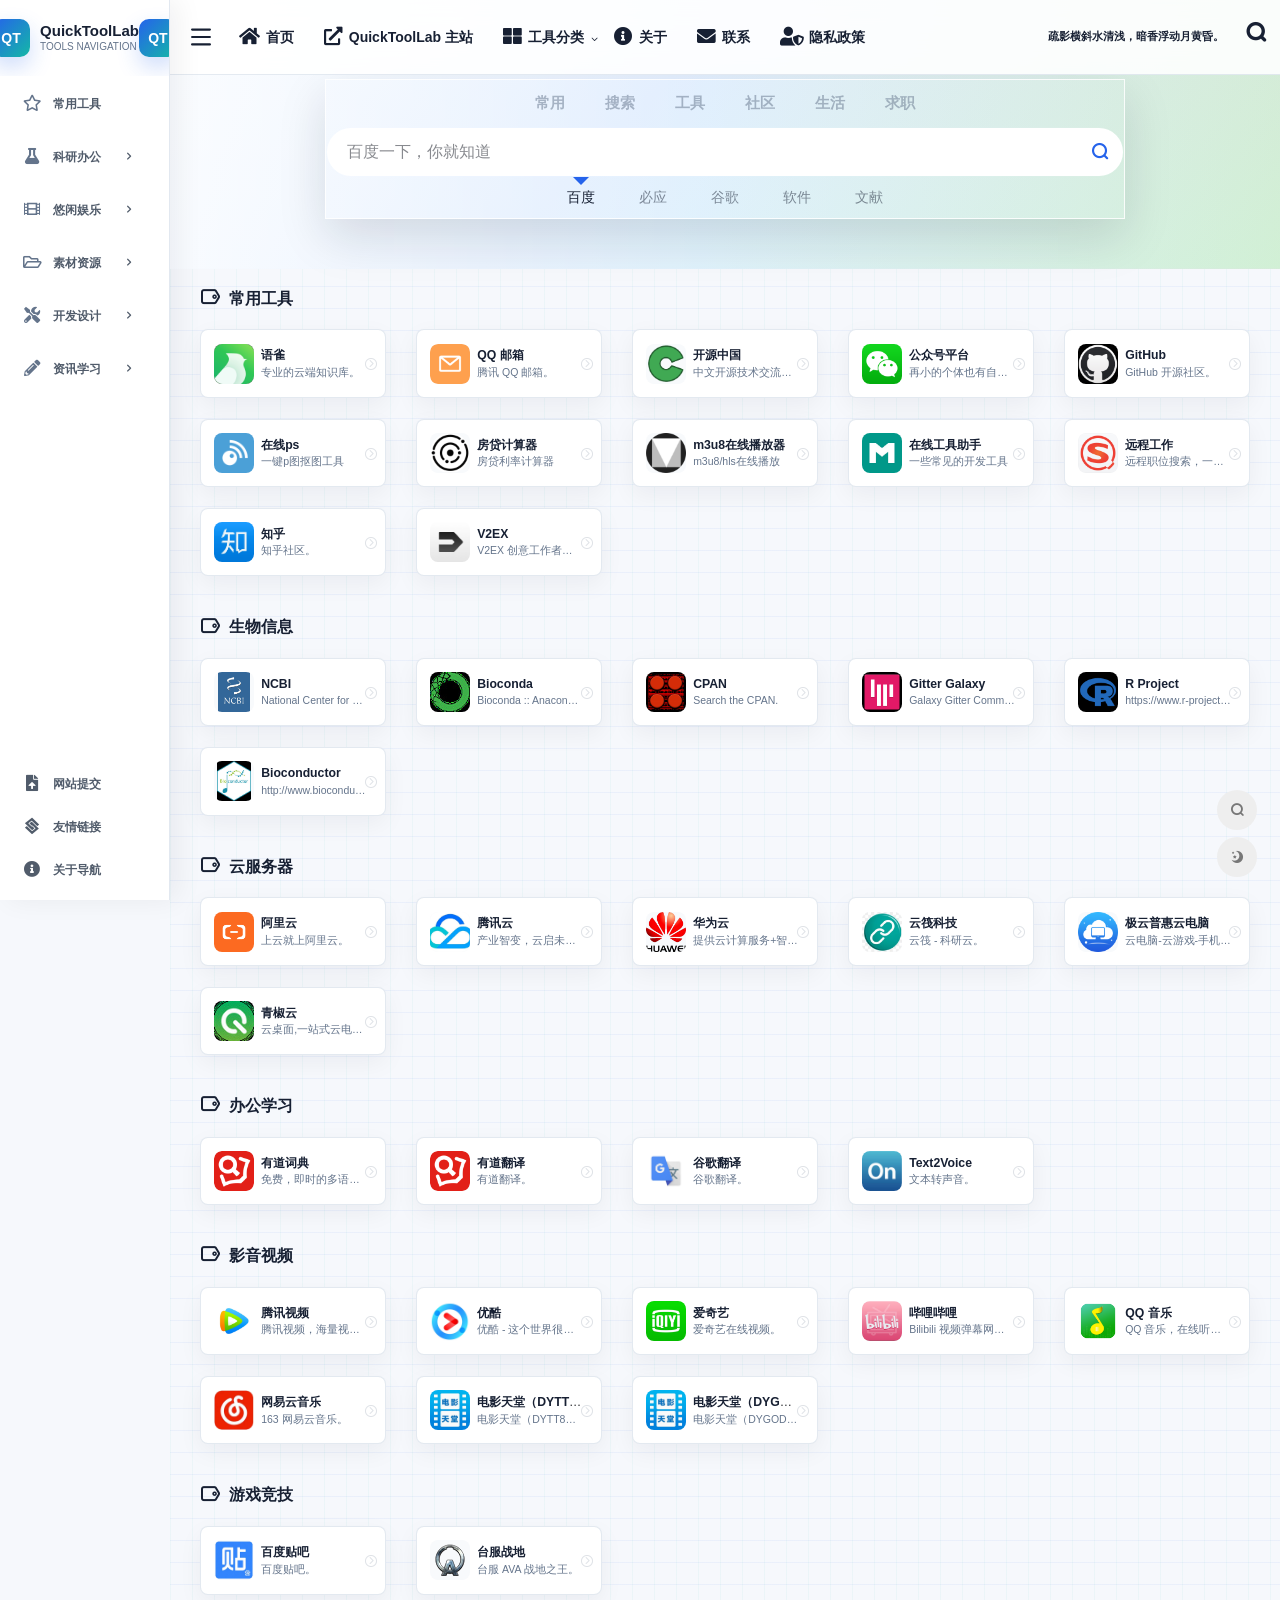
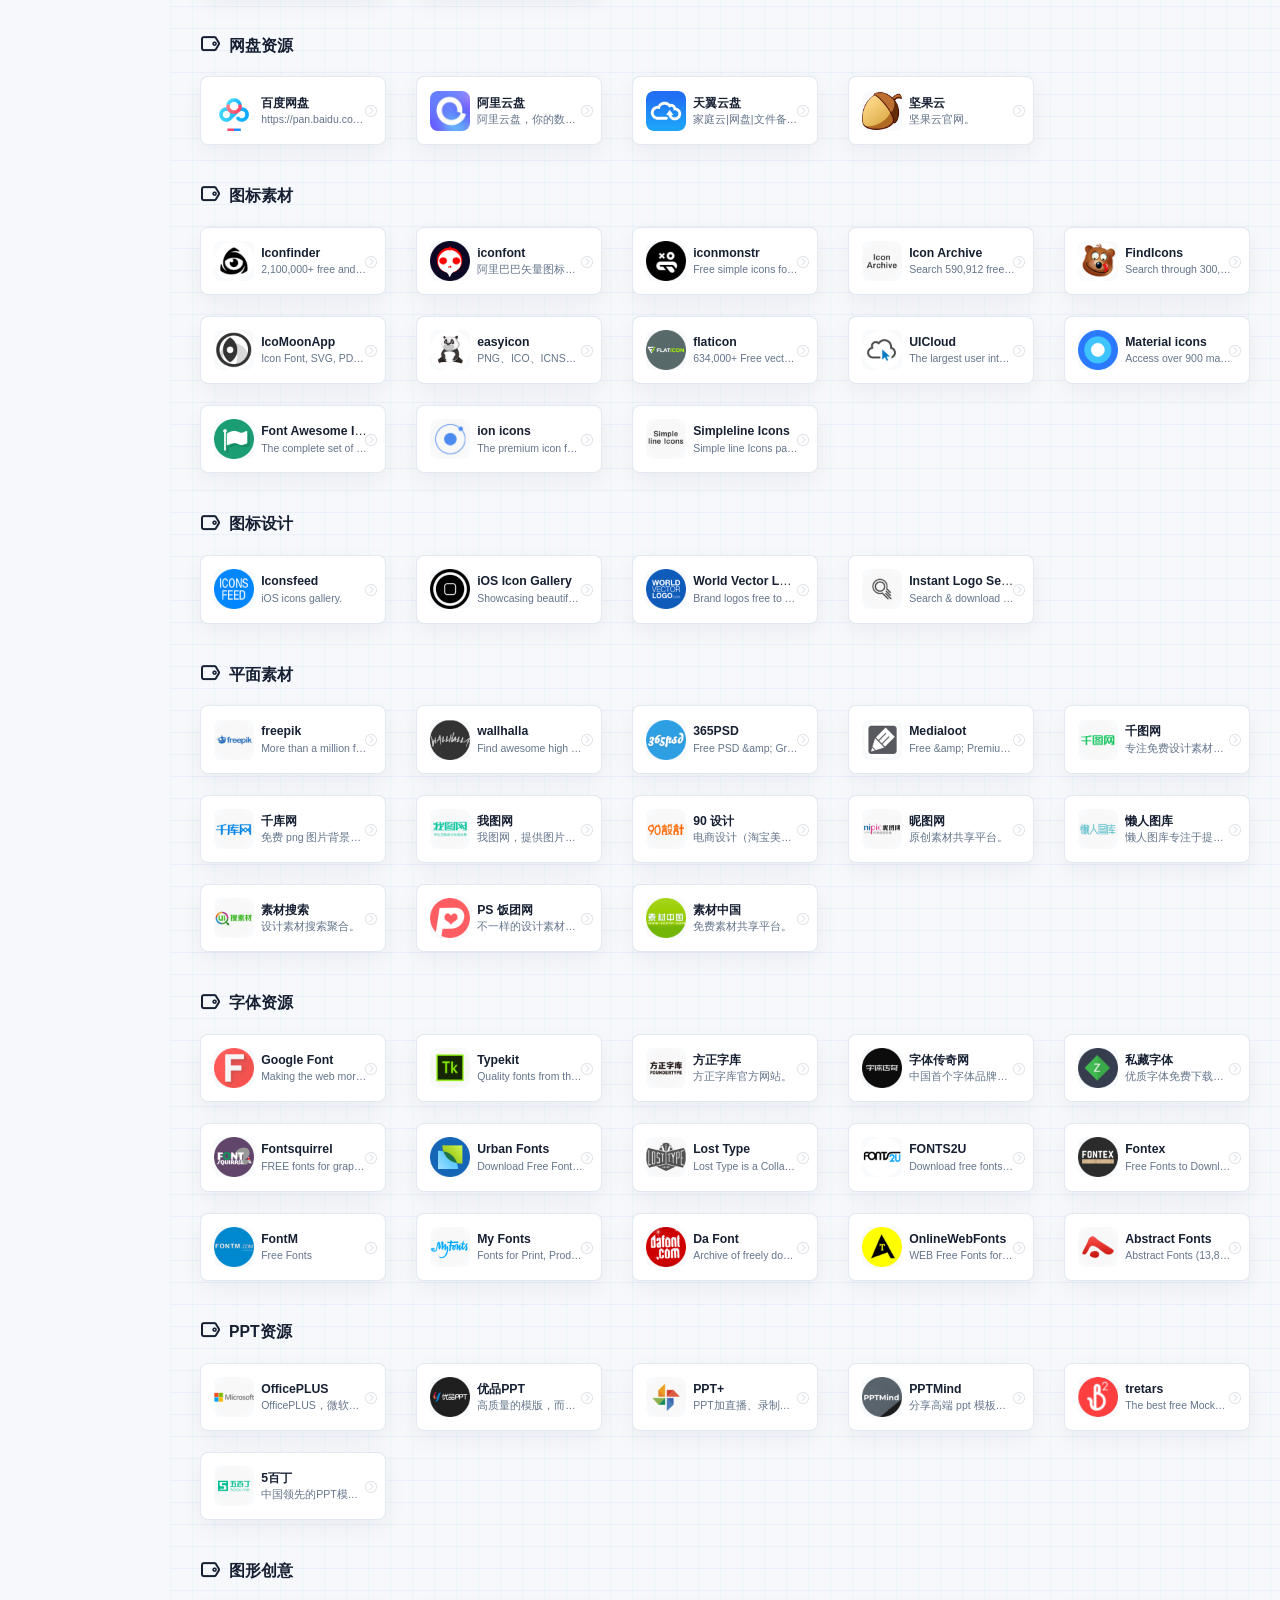
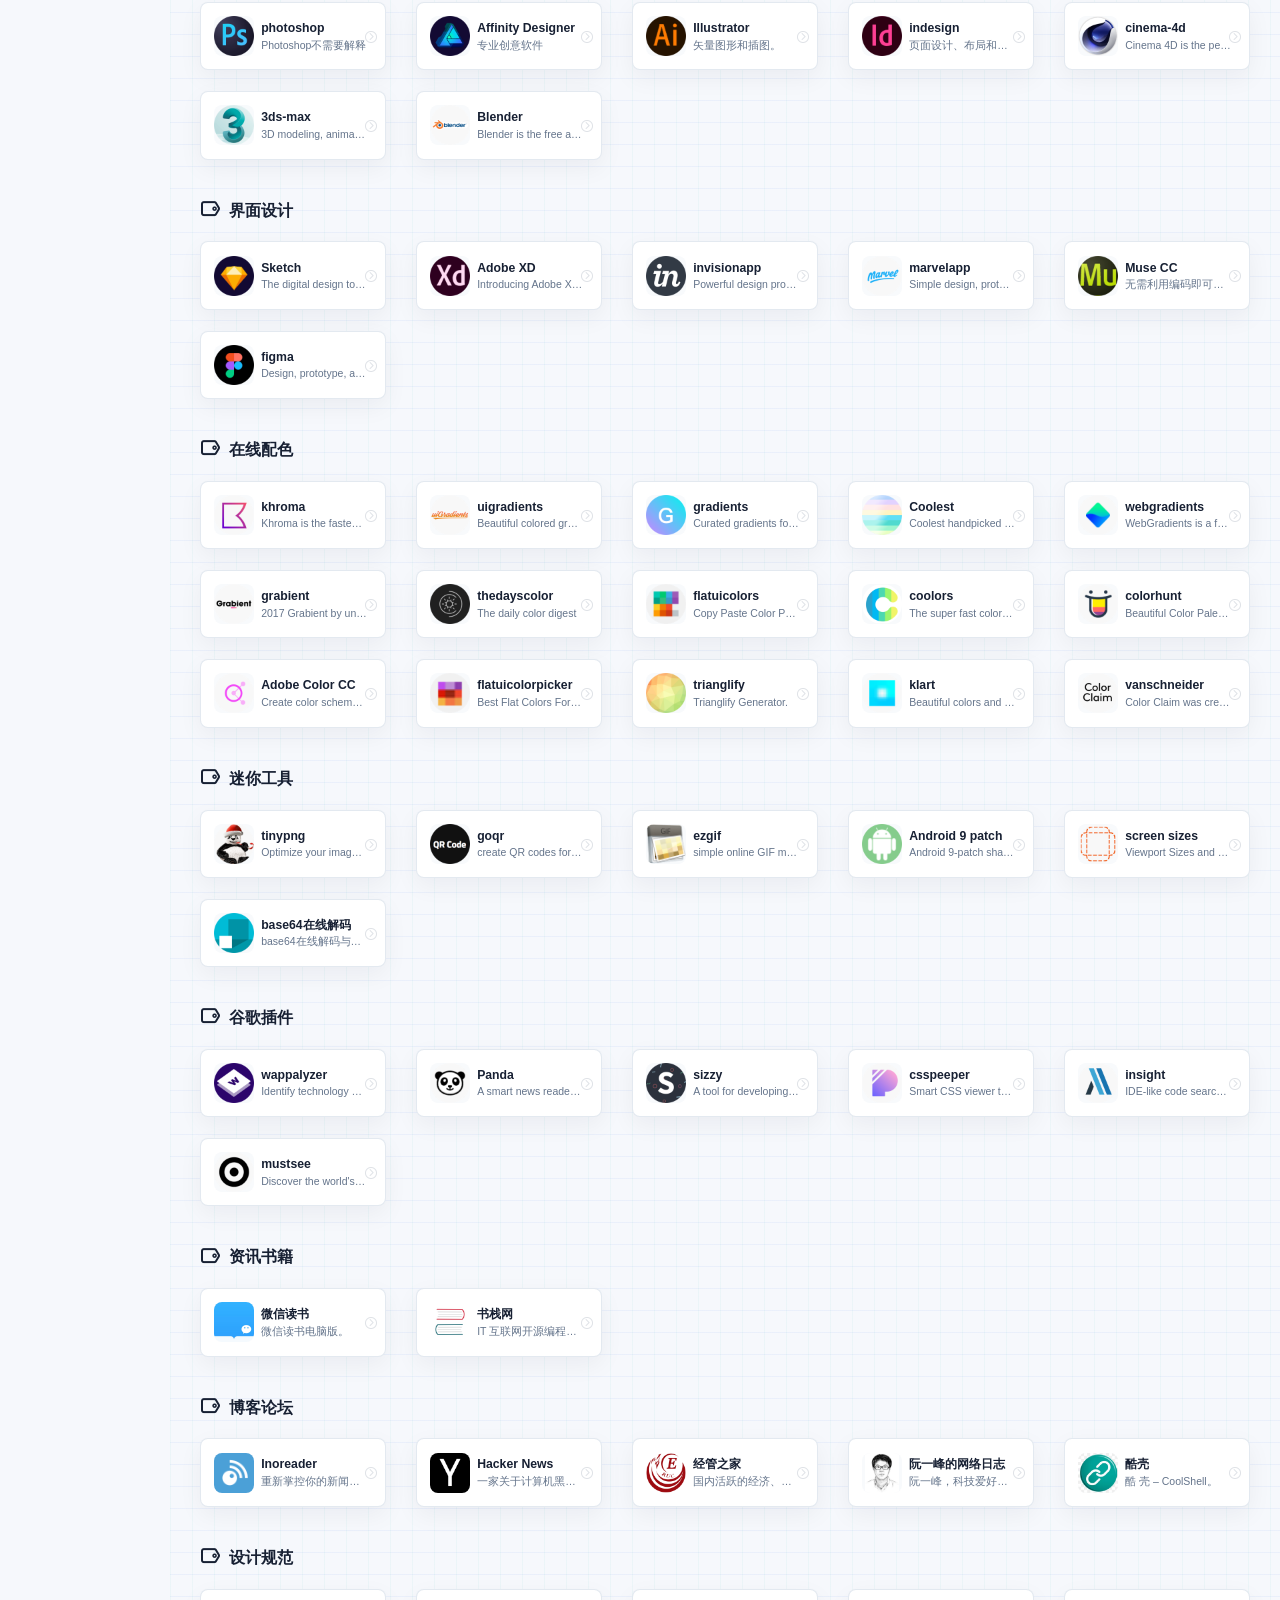
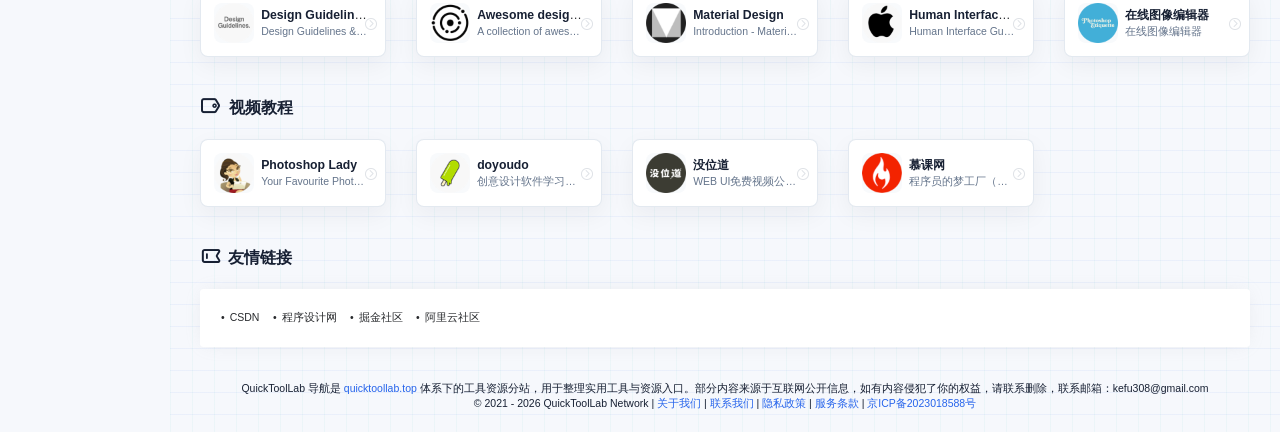
<file: index.html>
<!DOCTYPE html>
<html lang="zh-CN">

<head>
    <meta name="generator" content="Hugo 0.121.0">
	
    <meta charset="UTF-8" />
    <meta http-equiv="X-UA-Compatible" content="IE=edge, chrome=1" />
    <meta name="viewport"
        content="width=device-width, initial-scale=1.0, minimum-scale=1.0, maximum-scale=1.0, user-scalable=no" />
    <meta name="theme-color" content="#f9f9f9" />
    <title>QuickToolLab 导航 - 实用工具与资源入口</title>
    <link rel="shortcut icon" href="./assets/images/quicktoollab-favicon.svg" />
    <meta name="keywords" content="QuickToolLab,quicktoollab.top,在线工具,网址导航,效率工具" />
    <meta name="description" content="QuickToolLab 导航是 quicktoollab.top 体系下的工具资源分站，整理常用在线工具、开发设计、学习办公和效率资源入口。" />

    <link rel="stylesheet" id="block-library-css"
        href="./assets/css/block-library.min-5.6.2.css" type="text/css" media="all" />
    <link rel="stylesheet" id="iconfont-css" href="./assets/css/iconfont-3.03029.1.css"
        type="text/css" media="all" />
    <link rel="stylesheet" id="bootstrap-css" href="./assets/css/bootstrap.min-4.3.1.css"
        type="text/css" media="all" />
    <link rel="stylesheet" id="fancybox-css" href="./assets/css/fancybox.min-3.5.7.css"
        type="text/css" media="all" />
    <link rel="stylesheet" id="iowen-css" href="./assets/css/style-3.03029.1.css"
        type="text/css" media="all" />
    <link rel="stylesheet" id="custom-css" href="./assets/css/custom-style.css"
        type="text/css" media="all" />
    <link rel="stylesheet" id="fortawesome-css" href="./assets/fontawesome-5.15.4/css/all.min.css" type="text/css" />
    <script type="text/javascript" src="./assets/js/jquery.min-3.2.1.js" id="jquery-js"></script>
    <script type="text/javascript" src="./assets/js/content-search.js"  id="content-search-js"></script>

 

</head>



<body class="io-grey-mode">


    <div class="page-container">

	<div id="sidebar" class="sticky sidebar-nav fade animate-nav" style="width: 170px">

            <div class="modal-dialog h-100 sidebar-nav-inner">
                <div class="sidebar-logo border-bottom border-color">

                    <div class="logo overflow-hidden">
                        <a href="" class="logo-expanded qtl-brand" aria-label="QuickToolLab 导航">
                            <span class="qtl-brand-mark">QT</span>
                            <span class="qtl-brand-copy">
                                <strong>QuickToolLab</strong>
                                <small>Tools Navigation</small>
                            </span>
                        </a>
                        <a href="" class="logo-collapsed qtl-brand qtl-brand-mini" aria-label="QuickToolLab">
                            <span class="qtl-brand-mark">QT</span>
                        </a>
                    </div>

                </div>
                <div class="sidebar-menu flex-fill">
                    <div class="sidebar-scroll">
                        <div class="sidebar-menu-inner">
                            <ul>


                                    <li class="sidebar-item">
                                        <a href="#3e90c5117dc0fe9d71410e448d766e52" class="smooth">
                                            <i class="far fa-star fa-lg icon-fw icon-lg mr-2"></i>
                                            <span>常用工具</span>
                                        </a>
                                    </li>



                                    <li class="sidebar-item">
                                        <a href="#89a839e0a347c0be73793d01e52c31ad" class="smooth change-href" data-change="#89a839e0a347c0be73793d01e52c31ad">
                                            <i class="fas fa-flask fa-lg icon-fw icon-lg mr-2"></i>
                                            <span>科研办公</span>
                                            <i class="iconfont icon-arrow-r-m sidebar-more text-sm"></i>
                                        </a>
                                        <ul>

                                            <li><a href="#89a839e0a347c0be73793d01e52c31ad" class="smooth"><span>生物信息</span></a></li>

                                            <li><a href="#acd617ea241c9daf2f251963bc03c6e3" class="smooth"><span>云服务器</span></a></li>

                                            <li><a href="#e0aade1cd567f730e498e248bbd6acdf" class="smooth"><span>办公学习</span></a></li>

                                        </ul>
                                    </li>



                                    <li class="sidebar-item">
                                        <a href="#a4d417d7850fde0cd00e4af576621a63" class="smooth change-href" data-change="#a4d417d7850fde0cd00e4af576621a63">
                                            <i class="fas fa-film fa-lg icon-fw icon-lg mr-2"></i>
                                            <span>悠闲娱乐</span>
                                            <i class="iconfont icon-arrow-r-m sidebar-more text-sm"></i>
                                        </a>
                                        <ul>

                                            <li><a href="#a4d417d7850fde0cd00e4af576621a63" class="smooth"><span>影音视频</span></a></li>

                                            <li><a href="#e15122403d5aca361a6b63ddea292464" class="smooth"><span>游戏竞技</span></a></li>

                                        </ul>
                                    </li>



                                    <li class="sidebar-item">
                                        <a href="#5e6e1089ffbc5d7819c0d0f1f7b31ebc" class="smooth change-href" data-change="#5e6e1089ffbc5d7819c0d0f1f7b31ebc">
                                            <i class="far fa-folder-open fa-lg icon-fw icon-lg mr-2"></i>
                                            <span>素材资源</span>
                                            <i class="iconfont icon-arrow-r-m sidebar-more text-sm"></i>
                                        </a>
                                        <ul>

                                            <li><a href="#5e6e1089ffbc5d7819c0d0f1f7b31ebc" class="smooth"><span>网盘资源</span></a></li>

                                            <li><a href="#7866a35b09d466b9cf0295af54d30d53" class="smooth"><span>图标素材</span></a></li>

                                            <li><a href="#779477bcccdd4ecb1d852c8d4a67caca" class="smooth"><span>图标设计</span></a></li>

                                            <li><a href="#ff65f7f9721757bf11b0b0c95f1b9446" class="smooth"><span>平面素材</span></a></li>

                                            <li><a href="#722d3693fc0b9344bb46ee220beac1b6" class="smooth"><span>字体资源</span></a></li>

                                            <li><a href="#113a0a745b4169af0f7646269c12ae66" class="smooth"><span>PPT资源</span></a></li>

                                        </ul>
                                    </li>



                                    <li class="sidebar-item">
                                        <a href="#4fbc8ba07df90bae306d8e3b83fc5a21" class="smooth change-href" data-change="#4fbc8ba07df90bae306d8e3b83fc5a21">
                                            <i class="fas fa-tools fa-lg icon-fw icon-lg mr-2"></i>
                                            <span>开发设计</span>
                                            <i class="iconfont icon-arrow-r-m sidebar-more text-sm"></i>
                                        </a>
                                        <ul>

                                            <li><a href="#4fbc8ba07df90bae306d8e3b83fc5a21" class="smooth"><span>图形创意</span></a></li>

                                            <li><a href="#542c016a714d85715d206c8892fba01f" class="smooth"><span>界面设计</span></a></li>

                                            <li><a href="#31e51a60697ff3fb1d1c4934cce67921" class="smooth"><span>在线配色</span></a></li>

                                            <li><a href="#9c2232288caaa8ec40948cef6a786ac2" class="smooth"><span>在线工具</span></a></li>

                                            <li><a href="#13a0e1cc22ccc31b31242a6046230729" class="smooth"><span>谷歌插件</span></a></li>

                                        </ul>
                                    </li>



                                    <li class="sidebar-item">
                                        <a href="#19cb9b648dba4efc58a205ea413b6b5d" class="smooth change-href" data-change="#19cb9b648dba4efc58a205ea413b6b5d">
                                            <i class="fas fa-pencil-alt fa-lg icon-fw icon-lg mr-2"></i>
                                            <span>资讯学习</span>
                                            <i class="iconfont icon-arrow-r-m sidebar-more text-sm"></i>
                                        </a>
                                        <ul>

                                            <li><a href="#19cb9b648dba4efc58a205ea413b6b5d" class="smooth"><span>资讯图书</span></a></li>

                                            <li><a href="#c7a9a750a4a636f0bb3e982b5ea9141c" class="smooth"><span>博客论坛</span></a></li>

                                            <li><a href="#33d3098041927a26a98ed4c6822c9687" class="smooth"><span>设计规范</span></a></li>

                                            <li><a href="#aec25b122d7aceb3dd3b64cf71858ed2" class="smooth"><span>视频教程</span></a></li>

                                        </ul>
                                    </li>


                            </ul>
                        </div>
                    </div>
                </div>
                <div class="border-top py-2 border-color">
                    <div class="flex-bottom">
                        <ul>
                            <li id="menu-item-237"
                                class="menu-item menu-item-type-post_type menu-item-object-page menu-item-237 sidebar-item">
                                <a href="commit.html" target="_blank">
                                    <i class="fas fa-file-upload icon-fw icon-lg mr-2"></i>
                                    <span>网站提交</span></a>
                            </li>

			    <li id="menu-item-212"
                                 class="menu-item menu-item-type-custom menu-item-object-custom menu-item-212 sidebar-item">
                                 <a href="#friendlink" class="smooth">
                                     <i class="fab fa-staylinked icon-fw icon-lg mr-2"></i>
                                     <span>友情链接</span>
                                 </a>
                            </li>

                            <li id="menu-item-213"
                                class="menu-item menu-item-type-custom menu-item-object-custom menu-item-213 sidebar-item">
                                <a target="_blank" rel="noopener" href="about">
                                    <i class="fa fa-info-circle icon-fw icon-lg mr-2"></i>
                                    <span>关于导航</span></a>
                            </li>
                        </ul>
                    </div>
                </div>
            </div>
        </div>


<div class="main-content flex-fill grid-bg">
    <div class="big-header-banner">
        <div id="header" class="page-header sticky">
            <div class="navbar navbar-expand-md">
                <div class="container-fluid p-0">

                    <a href="" class="navbar-brand d-md-none qtl-mobile-brand" title="QuickToolLab 导航">
                        <span class="qtl-brand-mark">QT</span>
                        <span>QuickToolLab</span>
                    </a>

                    <div class="collapse navbar-collapse order-2 order-md-1">
                        <div class="header-mini-btn">
                            <label>
                                <input id="mini-button" type="checkbox">
                                <svg viewbox="0 0 100 100" xmlns="http://www.w3.org/2000/svg">
                                    <path class="line--1" d="M0 40h62c18 0 18-20-17 5L31 55"></path>
                                    <path class="line--2" d="M0 50h80"></path>
                                    <path class="line--3" d="M0 60h62c18 0 18 20-17-5L31 45"></path>
                                </svg>
                            </label>

                        </div>

                        <ul class="navbar-nav site-menu" style="margin-right: 16px;">

			<li >
				<a href="./">
                                    <i class="fa fa-home fa-lg mr-2"></i>
                                    <span>首页</span>
                                </a>
				<ul class="sub-menu">

				</ul>
			    </li>

			<li >
				<a href="https://quicktoollab.top" target="_blank" rel="noopener">
                                    <i class="fa fa-external-link-alt fa-lg mr-2"></i>
                                    <span>QuickToolLab 主站</span>
                                </a>
				<ul class="sub-menu">

				</ul>
			    </li>

			<li class="menu-item-has-children">
				<a href="#3e90c5117dc0fe9d71410e448d766e52" class="smooth">
                                    <i class="fa fa-th-large fa-lg mr-2"></i>
                                    <span>工具分类</span>
                                </a>
				<ul class="sub-menu">
                                    <li><a href="#3e90c5117dc0fe9d71410e448d766e52" class="smooth">常用工具</a></li>
                                    <li><a href="#89a839e0a347c0be73793d01e52c31ad" class="smooth">科研办公</a></li>
                                    <li><a href="#4fbc8ba07df90bae306d8e3b83fc5a21" class="smooth">开发设计</a></li>
				</ul>
			    </li>

			<li >
				<a href="./about">
                                    <i class="fa fa-info-circle fa-lg mr-2"></i>
                                    <span>关于</span>
                                </a>
				<ul class="sub-menu">

				</ul>
			    </li>

			<li >
				<a href="./contact">
                                    <i class="fa fa-envelope fa-lg mr-2"></i>
                                    <span>联系</span>
                                </a>
				<ul class="sub-menu">

				</ul>
			    </li>

			<li >
				<a href="./privacy">
                                    <i class="fa fa-user-shield fa-lg mr-2"></i>
                                    <span>隐私政策</span>
                                </a>
				<ul class="sub-menu">

				</ul>
			    </li>

			</ul>


                        <div class="rounded-circle weather">
                            <div id="he-plugin-simple" style="display: contents;"></div>
                            <script>WIDGET = {
                                    CONFIG: {
                                        "modules": "01234",
                                        "background": 5,
                                        "tmpColor": "E4C600",
                                        "tmpSize": 14,
                                        "cityColor": "E4C600",
                                        "citySize": 14,
                                        "aqiColor": "#E4C600",
                                        "aqiSize": 14,
                                        "weatherIconSize": 24,
                                        "alertIconSize": 18,
                                        "padding": "10px 10px 10px 10px",
                                        "shadow": "1",
                                        "language": "auto",
                                        "borderRadius": 5,
                                        "fixed": "false",
                                        "vertical": "middle",
                                        "horizontal": "left",
                                        "key": "085791e805a24491b43b06cf58ab31e7"
                                    }
                                }
                            </script>
                            <script src="https://widget.qweather.net/simple/static/js/he-simple-common.js?v=2.0"></script>
                        </div>

                    </div>

                    <ul class="nav navbar-menu text-xs order-1 order-md-2">


                        <li class="nav-item mr-3 mr-lg-0 d-none d-lg-block">
                            <script>
                                fetch('https://v1.hitokoto.cn')
                                    .then(response => response.json())
                                    .then(data => {
                                    const hitokoto = document.getElementById('hitokoto_text')
                                    hitokoto.href = 'https://hitokoto.cn/?uuid=' + data.uuid
                                    hitokoto.innerText = data.hitokoto
                                    })
                                    .catch(console.error)
                            </script>
                            <div id="hitokoto"><a href="#" target="_blank" id="hitokoto_text">疏影横斜水清浅，暗香浮动月黄昏。</a></div>
                        </li>


                        <li class="nav-search ml-3 ml-md-4">
                            <a href="javascript:" data-toggle="modal" data-target="#search-modal"><i
                                    class="iconfont icon-search icon-2x"></i></a>
                        </li>
                        <li class="nav-item d-md-none mobile-menu ml-3 ml-md-4">
                            <a href="javascript:" id="sidebar-switch" data-toggle="modal"
                                data-target="#sidebar"><i class="iconfont icon-classification icon-2x"></i></a>
                        </li>
                    </ul>
                </div>
            </div>
        </div>
        <div class="placeholder" style="height:74px"></div>
    </div>


<div class="header-big  post-top css-color mb-4" id="search-bg" style="">
    <div class="s-search">
        <div id="search" class="s-search mx-auto">
            <div id="search-list-menu" class="hide-type-list">
                <div class="s-type text-center">
                    <div class="s-type-list big">
                        <div class="anchor" style="position: absolute; left: 50%; opacity: 0;"></div>
                        <label for="type-baidu"   data-id="group-a"><span>常用</span></label>
                        <label for="type-baidu1"  data-id="group-b"><span>搜索</span></label>
                        <label for="type-whois"   data-id="group-c"><span>工具</span></label>
                        <label for="type-zhihu"   data-id="group-d"><span>社区</span></label>
                        <label for="type-taobao1" data-id="group-e"><span>生活</span></label>
                        <label for="type-zhaopin" data-id="group-f"><span>求职</span></label>
                    </div>
                </div>
            </div>

            <form action="https://www.baidu.com?s=" method="get" target="_blank" class="super-search-fm">
                <input type="text" id="search-text" class="form-control smart-tips search-key"
                    zhannei="" placeholder="输入关键字搜索" style="outline:0" autocomplete="off">
                <button class="submit" type="submit"><i class="iconfont icon-search"></i></button>
            </form>

            <div id="search-list" class="hide-type-list">
                <div class="search-group group-a">
                    <ul class="search-type">
		        <li><input hidden="" type="radio" name="type" checked="checked"
                                id="type-baidu"
                                value="https://www.baidu.com/s?wd="
                                data-placeholder="百度一下，你就知道">
                            <label for="type-baidu"><span class="text-muted">百度</span></label>
                        </li>
                        <li><input hidden="" type="radio" name="type"
                                id="type-bing"
                                value="https://cn.bing.com/search?q="
                                data-placeholder="微软 Bing 搜索">
			    <label for="type-bing"><span class="text-muted">必应</span></label>
                        </li>
                        <li><input hidden="" type="radio" name="type"
                                id="type-google"
                                value="https://www.google.com/search?q="
                                data-placeholder="谷歌搜索">
			    <label for="type-google"><span class="text-muted">谷歌</span></label>
                        </li>
                        <li><input hidden="" type="radio" name="type"
                                id="type-anaconda"
			        value="https://anaconda.org/search?q=" data-placeholder="Anaconda 软件搜索">
			    <label for="type-anaconda"><span class="text-muted">软件</span></label>
                        </li>
                        <li><input hidden="" type="radio" name="type"
                                id="type-pubmed"
                                value="https://pubmed.ncbi.nlm.nih.gov/?term="
                                data-placeholder="PubMed 搜索/文章标题/关键字">
			    <label for="type-pubmed"><span class="text-muted">文献</span></label>
                        </li>
                    </ul>
                </div>
                <div class="search-group group-b">
                    <ul class="search-type">
                        <li><input hidden="" type="radio" name="type"
                                id="type-baidu1"
                                value="https://www.baidu.com/s?wd="
                                data-placeholder="百度一下，你就知道">
                            <label for="type-baidu1"><span class="text-muted">百度</span></label>
                        </li>
                        <li><input hidden="" type="radio" name="type"
                                id="type-google1"
                                value="https://www.google.com/search?q="
                                data-placeholder="谷歌搜索">
                            <label for="type-google1"><span class="text-muted">谷歌</span></label>
                        </li>
                        <li><input hidden="" type="radio" name="type"
                                id="type-360"
                                value="https://www.so.com/s?q="
                                data-placeholder="360 好搜">
                            <label for="type-360"><span class="text-muted">360</span></label>
                        </li>
                        <li><input hidden="" type="radio" name="type"
                                id="type-sogo"
                                value="https://www.sogou.com/web?query="
                                data-placeholder="搜狗搜索">
                            <label for="type-sogo"><span class="text-muted">搜狗</span></label>
                        </li>
                        <li><input hidden="" type="radio" name="type"
                                id="type-bing1"
                                value="https://cn.bing.com/search?q="
                                data-placeholder="微软 Bing 搜索">
                            <label for="type-bing1"><span class="text-muted">必应</span></label>
                        </li>
                        <li><input hidden="" type="radio" name="type"
                                id="type-sm"
                                value="https://yz.m.sm.cn/s?q="
                                data-placeholder="UC 移动端搜索">
                            <label for="type-sm"><span class="text-muted">神马</span></label>
                        </li>
                    </ul>
                </div>
                <div class="search-group group-c">
                    <ul class="search-type">
                        <li><input hidden="" type="radio" name="type"
                                id="type-br"
                                value="https://rank.chinaz.com/all/"
                                data-placeholder="请输入网址(不带 https://)">
                            <label for="type-br"><span class="text-muted">权重查询</span></label>
                        </li>
                        <li><input hidden="" type="radio" name="type"
                                id="type-links"
                                value="https://link.chinaz.com/"
                                data-placeholder="请输入网址(不带 https://)">
                            <label for="type-links"><span class="text-muted">友链检测</span></label>
                        </li>
                        <li><input hidden="" type="radio" name="type"
                                id="type-whois"
                                value="https://who.is/whois/"
                                data-placeholder="请输入网址(不带 https://)">
                            <label for="type-whois"><span class="text-muted">域名信息查询</span></label>
                        </li>
                        <li><input hidden="" type="radio" name="type"
                                id="type-ping"
                                value="https://ping.chinaz.com/"
                                data-placeholder="请输入网址(不带 https://)">
                            <label for="type-ping"><span class="text-muted">PING 检测</span></label>
                        </li>
                        <li><input hidden="" type="radio" name="type"
                                id="type-404"
                                value="https://tool.chinaz.com/Links/?DAddress="
                                data-placeholder="请输入网址(不带https://)">
                             <label for="type-404"><span class="text-muted">死链检测</span></label>
                        </li>
                        <li><input hidden="" type="radio" name="type"
                                id="type-ciku"
                                value="https://www.ciku5.com/s?wd="
                                data-placeholder="请输入关键词">
                            <label for="type-ciku"><span class="text-muted">关键词挖掘</span></label>
                        </li>
                    </ul>
                </div>
                <div class="search-group group-d">
                    <ul class="search-type">
                        <li><input hidden="" type="radio" name="type"
                                id="type-zhihu"
                                value="https://www.zhihu.com/search?type=content&q="
                                data-placeholder="知乎">
                            <label for="type-zhihu"><span class="text-muted">知乎</span></label>
                        </li>
                        <li><input hidden="" type="radio" name="type"
                                id="type-wechat"
                                value ="https://weixin.sogou.com/weixin?type=2&query="
                                data-placeholder="微信">
                            <label for="type-wechat"><span class="text-muted">微信</span></label>
                        </li>
                        <li><input hidden="" type="radio" name="type"
                                 id="type-weibo"
                                 value="https://s.weibo.com/weibo/"
                                 data-placeholder="微博">
                            <label for="type-weibo"><span class="text-muted">微博</span></label>
                        </li>
                        <li><input hidden="" type="radio" name="type"
                                 id="type-douban"
                                 value="https://www.douban.com/search?q="
                                 data-placeholder="豆瓣">
                            <label for="type-douban"><span class="text-muted">豆瓣</span></label>
                        </li>
                    </ul>
                </div>
                <div class="search-group group-e">
                    <ul class="search-type">
                        <li><input hidden="" type="radio" name="type"
                                id="type-taobao1"
                                value="https://s.taobao.com/search?q="
                                data-placeholder="淘宝">
                            <label for="type-taobao1"><span class="text-muted">淘宝</span></label>
                        </li>
                        <li><input hidden="" type="radio" name="type"
                                id="type-jd"
                                value="https://search.jd.com/Search?keyword="
                                data-placeholder="京东">
                            <label for="type-jd"><span class="text-muted">京东</span></label>
                        </li>
                        <li><input hidden="" type="radio" name="type"
                                id="type-xiachufang"
                                value="https://www.xiachufang.com/search/?keyword="
                                data-placeholder="下厨房">
                            <label for="type-xiachufang"><span class="text-muted">下厨房</span></label>
                        </li>
                        <li><input hidden="" type="radio" name="type"
                                id="type-xiangha"
                                value="https://www.xiangha.com/so/?q=caipu&s="
                                data-placeholder="香哈菜谱">
                            <label for="type-xiangha"><span class="text-muted">香哈菜谱</span></label>
                        </li>
                        <li><input hidden="" type="radio" name="type"
                                id="type-12306"
                                value="https://www.12306.cn/?"
                                data-placeholder="12306">
                            <label for="type-12306"><span class="text-muted">12306</span></label>
                        </li>
                        <li><input hidden="" type="radio" name="type"
                                id="type-qunar"
                                value="https://www.qunar.com/?"
                                data-placeholder="去哪儿">
                            <label for="type-qunar"><span class="text-muted">去哪儿</span></label>
                        </li>
                    </ul>
                </div>
                <div class="search-group group-f">
                    <ul class="search-type">
                        <li><input hidden="" type="radio" name="type"
                                id="type-zhaopin"
                                value="https://sou.zhaopin.com/jobs/searchresult.ashx?kw="
                                data-placeholder="智联招聘">
                            <label for="zhaopin"><span class="text-muted">智联招聘</span></label>
                        </li>
                        <li><input hidden="" type="radio" name="type"
                                id="type-51job"
                                value="https://search.51job.com/?"
                                data-placeholder="前程无忧">
                            <label for="type-51job"><span class="text-muted">前程无忧</span></label>
                        </li>
                        <li><input hidden="" type="radio" name="type"
                                id="type-lagou"
                                value="https://www.lagou.com/jobs/list_"
                                data-placeholder="拉钩网">
                            <label for="type-lagou"><span class="text-muted">拉钩网</span></label>
                        </li>
                        <li><input hidden="" type="radio" name="type"
                                id="type-liepin"
                                value="https://www.liepin.com/zhaopin/?key="
                                data-placeholder="猎聘网">
                            <label for="type-liepin"><span class="text-muted">猎聘网</span></label>
                        </li>
                    </ul>
                </div>
            </div>
            <div class="card search-smart-tips search-hot-text">
                <ul id="word" style="display: none"></ul>
            </div>
        </div>
    </div>

</div>


<div id="content" class="content-site customize-site">




            <div class="d-flex flex-fill">
                <h4 class="text-gray text-lg mb-4">
                    <i class="site-tag iconfont icon-tag icon-lg mr-1" id="3e90c5117dc0fe9d71410e448d766e52"></i>
                    常用工具
                </h4>

            </div>

            <div class="row">

                <div class="url-card col-6  col-sm-6 col-md-4 col-xl-5a col-xxl-6a">
                    <div class="url-body default">


                        <a href="https://www.yuque.com/" target="_blank" data-id="" data-url="https://www.yuque.com/"
                            class="card no-c mb-4" data-toggle="tooltip" data-placement="bottom" data-original-title="专业的云端知识库。">

                            <div class="card-body">
                                <div class="url-content d-flex align-items-center">
                                    <div class="url-img mr-2 d-flex align-items-center justify-content-center">


                                            <img class="lazy" src="assets/images/logos/%e8%af%ad%e9%9b%80.jpg" data-src="assets/images/logos/%e8%af%ad%e9%9b%80.jpg"
                                                onerror="javascript:this.src='assets\/images\/logos\/default.webp'" alt="语雀">


                                    </div>
                                    <div class="url-info flex-fill">
                                        <div class="text-sm overflowClip_1">
                                            <strong>语雀</strong>
                                        </div>
                                        <p class="overflowClip_1 m-0 text-muted text-xs">专业的云端知识库。</p>
                                    </div>
                                </div>
                            </div>
                        </a>
                        <a href="https://www.yuque.com/" class="togo text-center text-muted is-views" data-id="689"
                            data-toggle="tooltip" data-placement="right" title="直达" rel="nofollow">
                            <i class="iconfont icon-goto"></i>
                        </a>
                    </div>
                </div>

                <div class="url-card col-6  col-sm-6 col-md-4 col-xl-5a col-xxl-6a">
                    <div class="url-body default">


                        <a href="http://mail.qq.com/" target="_blank" data-id="" data-url="http://mail.qq.com/"
                            class="card no-c mb-4" data-toggle="tooltip" data-placement="bottom" data-original-title="腾讯 QQ 邮箱。">

                            <div class="card-body">
                                <div class="url-content d-flex align-items-center">
                                    <div class="url-img mr-2 d-flex align-items-center justify-content-center">


                                            <img class="lazy" src="assets/images/logos/qq%e9%82%ae%e7%ae%b1.png" data-src="assets/images/logos/qq%e9%82%ae%e7%ae%b1.png"
                                                onerror="javascript:this.src='assets\/images\/logos\/default.webp'" alt="QQ 邮箱">


                                    </div>
                                    <div class="url-info flex-fill">
                                        <div class="text-sm overflowClip_1">
                                            <strong>QQ 邮箱</strong>
                                        </div>
                                        <p class="overflowClip_1 m-0 text-muted text-xs">腾讯 QQ 邮箱。</p>
                                    </div>
                                </div>
                            </div>
                        </a>
                        <a href="http://mail.qq.com/" class="togo text-center text-muted is-views" data-id="689"
                            data-toggle="tooltip" data-placement="right" title="直达" rel="nofollow">
                            <i class="iconfont icon-goto"></i>
                        </a>
                    </div>
                </div>

                <div class="url-card col-6  col-sm-6 col-md-4 col-xl-5a col-xxl-6a">
                    <div class="url-body default">


                        <a href="https://www.oschina.net/" target="_blank" data-id="" data-url="https://www.oschina.net/"
                            class="card no-c mb-4" data-toggle="tooltip" data-placement="bottom" data-original-title="中文开源技术交流社区。">

                            <div class="card-body">
                                <div class="url-content d-flex align-items-center">
                                    <div class="url-img mr-2 d-flex align-items-center justify-content-center">


                                            <img class="lazy" src="assets/images/logos/%e5%bc%80%e6%ba%90%e4%b8%ad%e5%9b%bd.jpg" data-src="assets/images/logos/%e5%bc%80%e6%ba%90%e4%b8%ad%e5%9b%bd.jpg"
                                                onerror="javascript:this.src='assets\/images\/logos\/default.webp'" alt="开源中国">


                                    </div>
                                    <div class="url-info flex-fill">
                                        <div class="text-sm overflowClip_1">
                                            <strong>开源中国</strong>
                                        </div>
                                        <p class="overflowClip_1 m-0 text-muted text-xs">中文开源技术交流社区。</p>
                                    </div>
                                </div>
                            </div>
                        </a>
                        <a href="https://www.oschina.net/" class="togo text-center text-muted is-views" data-id="689"
                            data-toggle="tooltip" data-placement="right" title="直达" rel="nofollow">
                            <i class="iconfont icon-goto"></i>
                        </a>
                    </div>
                </div>

                <div class="url-card col-6  col-sm-6 col-md-4 col-xl-5a col-xxl-6a">
                    <div class="url-body default">


                        <a href="https://mp.weixin.qq.com/" target="_blank" data-id="" data-url="https://mp.weixin.qq.com/"
                            class="card no-c mb-4" data-toggle="tooltip" data-placement="bottom" data-original-title="再小的个体也有自己的品牌。">

                            <div class="card-body">
                                <div class="url-content d-flex align-items-center">
                                    <div class="url-img mr-2 d-flex align-items-center justify-content-center">


                                            <img class="lazy" src="assets/images/logos/%e5%be%ae%e4%bf%a1%e5%85%ac%e4%bc%97%e5%8f%b7.png" data-src="assets/images/logos/%e5%be%ae%e4%bf%a1%e5%85%ac%e4%bc%97%e5%8f%b7.png"
                                                onerror="javascript:this.src='assets\/images\/logos\/default.webp'" alt="公众号平台">


                                    </div>
                                    <div class="url-info flex-fill">
                                        <div class="text-sm overflowClip_1">
                                            <strong>公众号平台</strong>
                                        </div>
                                        <p class="overflowClip_1 m-0 text-muted text-xs">再小的个体也有自己的品牌。</p>
                                    </div>
                                </div>
                            </div>
                        </a>
                        <a href="https://mp.weixin.qq.com/" class="togo text-center text-muted is-views" data-id="689"
                            data-toggle="tooltip" data-placement="right" title="直达" rel="nofollow">
                            <i class="iconfont icon-goto"></i>
                        </a>
                    </div>
                </div>

                <div class="url-card col-6  col-sm-6 col-md-4 col-xl-5a col-xxl-6a">
                    <div class="url-body default">


                        <a href="https://github.com/" target="_blank" data-id="" data-url="https://github.com/"
                            class="card no-c mb-4" data-toggle="tooltip" data-placement="bottom" data-original-title="GitHub 开源社区。">

                            <div class="card-body">
                                <div class="url-content d-flex align-items-center">
                                    <div class="url-img mr-2 d-flex align-items-center justify-content-center">


                                            <img class="lazy" src="assets/images/logos/github.jpg" data-src="assets/images/logos/github.jpg"
                                                onerror="javascript:this.src='assets\/images\/logos\/default.webp'" alt="GitHub">


                                    </div>
                                    <div class="url-info flex-fill">
                                        <div class="text-sm overflowClip_1">
                                            <strong>GitHub</strong>
                                        </div>
                                        <p class="overflowClip_1 m-0 text-muted text-xs">GitHub 开源社区。</p>
                                    </div>
                                </div>
                            </div>
                        </a>
                        <a href="https://github.com/" class="togo text-center text-muted is-views" data-id="689"
                            data-toggle="tooltip" data-placement="right" title="直达" rel="nofollow">
                            <i class="iconfont icon-goto"></i>
                        </a>
                    </div>
                </div>

                <div class="url-card col-6  col-sm-6 col-md-4 col-xl-5a col-xxl-6a">
                    <div class="url-body default">


                        <a href="https://zaixianps.net/" target="_blank" data-id="" data-url="https://zaixianps.net/"
                            class="card no-c mb-4" data-toggle="tooltip" data-placement="bottom" data-original-title="一键p图抠图工具">

                            <div class="card-body">
                                <div class="url-content d-flex align-items-center">
                                    <div class="url-img mr-2 d-flex align-items-center justify-content-center">


                                            <img class="lazy" src="assets/images/logos/inoreader.jpg" data-src="assets/images/logos/inoreader.jpg"
                                                onerror="javascript:this.src='assets\/images\/logos\/default.webp'" alt="在线ps">


                                    </div>
                                    <div class="url-info flex-fill">
                                        <div class="text-sm overflowClip_1">
                                            <strong>在线ps</strong>
                                        </div>
                                        <p class="overflowClip_1 m-0 text-muted text-xs">一键p图抠图工具</p>
                                    </div>
                                </div>
                            </div>
                        </a>
                        <a href="https://ps.gitapp.cn/" class="togo text-center text-muted is-views" data-id="689"
                            data-toggle="tooltip" data-placement="right" title="直达" rel="nofollow">
                            <i class="iconfont icon-goto"></i>
                        </a>
                    </div>
                </div>

                <div class="url-card col-6  col-sm-6 col-md-4 col-xl-5a col-xxl-6a">
                    <div class="url-body default">


                        <a href="https://fangdai.gitapp.cn" target="_blank" data-id="" data-url="https://fangdai.gitapp.cn"
                            class="card no-c mb-4" data-toggle="tooltip" data-placement="bottom" data-original-title="房贷利率计算器">

                            <div class="card-body">
                                <div class="url-content d-flex align-items-center">
                                    <div class="url-img mr-2 d-flex align-items-center justify-content-center">


                                            <img class="lazy" src="assets/images/logos/awesome_design_systems.png" data-src="assets/images/logos/awesome_design_systems.png"
                                                onerror="javascript:this.src='assets\/images\/logos\/default.webp'" alt="房贷计算器">


                                    </div>
                                    <div class="url-info flex-fill">
                                        <div class="text-sm overflowClip_1">
                                            <strong>房贷计算器</strong>
                                        </div>
                                        <p class="overflowClip_1 m-0 text-muted text-xs">房贷利率计算器</p>
                                    </div>
                                </div>
                            </div>
                        </a>
                        <a href="https://fangdaijisuanqi.vip" class="togo text-center text-muted is-views" data-id="689"
                            data-toggle="tooltip" data-placement="right" title="直达" rel="nofollow">
                            <i class="iconfont icon-goto"></i>
                        </a>
                    </div>
                </div>

                <div class="url-card col-6  col-sm-6 col-md-4 col-xl-5a col-xxl-6a">
                    <div class="url-body default">


                        <a href="https://m3u8player.org/" target="_blank" data-id="" data-url="https://m3u8player.org/"
                            class="card no-c mb-4" data-toggle="tooltip" data-placement="bottom" data-original-title="m3u8/hls在线播放">

                            <div class="card-body">
                                <div class="url-content d-flex align-items-center">
                                    <div class="url-img mr-2 d-flex align-items-center justify-content-center">


                                            <img class="lazy" src="assets/images/logos/Material_Design.png" data-src="assets/images/logos/Material_Design.png"
                                                onerror="javascript:this.src='assets\/images\/logos\/default.webp'" alt="m3u8在线播放器">


                                    </div>
                                    <div class="url-info flex-fill">
                                        <div class="text-sm overflowClip_1">
                                            <strong>m3u8在线播放器</strong>
                                        </div>
                                        <p class="overflowClip_1 m-0 text-muted text-xs">m3u8/hls在线播放</p>
                                    </div>
                                </div>
                            </div>
                        </a>
                        <a href="https://m3u8player.org/" class="togo text-center text-muted is-views" data-id="689"
                            data-toggle="tooltip" data-placement="right" title="直达" rel="nofollow">
                            <i class="iconfont icon-goto"></i>
                        </a>
                    </div>
                </div>

                <div class="url-card col-6  col-sm-6 col-md-4 col-xl-5a col-xxl-6a">
                    <div class="url-body default">


                        <a href="https://tool.gitapp.cn" target="_blank" data-id="" data-url="https://tool.gitapp.cn"
                            class="card no-c mb-4" data-toggle="tooltip" data-placement="bottom" data-original-title="一些常见的开发工具">

                            <div class="card-body">
                                <div class="url-content d-flex align-items-center">
                                    <div class="url-img mr-2 d-flex align-items-center justify-content-center">


                                            <img class="lazy" src="assets/images/logos/mdx.png" data-src="assets/images/logos/mdx.png"
                                                onerror="javascript:this.src='assets\/images\/logos\/default.webp'" alt="在线工具助手">


                                    </div>
                                    <div class="url-info flex-fill">
                                        <div class="text-sm overflowClip_1">
                                            <strong>在线工具助手</strong>
                                        </div>
                                        <p class="overflowClip_1 m-0 text-muted text-xs">一些常见的开发工具</p>
                                    </div>
                                </div>
                            </div>
                        </a>
                        <a href="https://fktool.com" class="togo text-center text-muted is-views" data-id="689"
                            data-toggle="tooltip" data-placement="right" title="直达" rel="nofollow">
                            <i class="iconfont icon-goto"></i>
                        </a>
                    </div>
                </div>

                <div class="url-card col-6  col-sm-6 col-md-4 col-xl-5a col-xxl-6a">
                    <div class="url-body default">


                        <a href="https://yuancheng.works/" target="_blank" data-id="" data-url="https://yuancheng.works/"
                            class="card no-c mb-4" data-toggle="tooltip" data-placement="bottom" data-original-title="远程工作搜索，一搜即达。">

                            <div class="card-body">
                                <div class="url-content d-flex align-items-center">
                                    <div class="url-img mr-2 d-flex align-items-center justify-content-center">


                                            <img class="lazy" src="assets/images/logos/%e6%90%9c%e7%8b%97%e5%be%ae%e4%bf%a1.jpg" data-src="assets/images/logos/%e6%90%9c%e7%8b%97%e5%be%ae%e4%bf%a1.jpg"
                                                onerror="javascript:this.src='assets\/images\/logos\/default.webp'" alt="远程工作">


                                    </div>
                                    <div class="url-info flex-fill">
                                        <div class="text-sm overflowClip_1">
                                            <strong>远程工作</strong>
                                        </div>
                                        <p class="overflowClip_1 m-0 text-muted text-xs">远程职位搜索，一搜即达。</p>
                                    </div>
                                </div>
                            </div>
                        </a>
                        <a href="https://weixin.sogou.com/" class="togo text-center text-muted is-views" data-id="689"
                            data-toggle="tooltip" data-placement="right" title="直达" rel="nofollow">
                            <i class="iconfont icon-goto"></i>
                        </a>
                    </div>
                </div>

                <div class="url-card col-6  col-sm-6 col-md-4 col-xl-5a col-xxl-6a">
                    <div class="url-body default">


                        <a href="https://www.zhihu.com/" target="_blank" data-id="" data-url="https://www.zhihu.com/"
                            class="card no-c mb-4" data-toggle="tooltip" data-placement="bottom" data-original-title="知乎社区。">

                            <div class="card-body">
                                <div class="url-content d-flex align-items-center">
                                    <div class="url-img mr-2 d-flex align-items-center justify-content-center">


                                            <img class="lazy" src="assets/images/logos/%e7%9f%a5%e4%b9%8e.png" data-src="assets/images/logos/%e7%9f%a5%e4%b9%8e.png"
                                                onerror="javascript:this.src='assets\/images\/logos\/default.webp'" alt="知乎">


                                    </div>
                                    <div class="url-info flex-fill">
                                        <div class="text-sm overflowClip_1">
                                            <strong>知乎</strong>
                                        </div>
                                        <p class="overflowClip_1 m-0 text-muted text-xs">知乎社区。</p>
                                    </div>
                                </div>
                            </div>
                        </a>
                        <a href="https://www.zhihu.com/" class="togo text-center text-muted is-views" data-id="689"
                            data-toggle="tooltip" data-placement="right" title="直达" rel="nofollow">
                            <i class="iconfont icon-goto"></i>
                        </a>
                    </div>
                </div>

                <div class="url-card col-6  col-sm-6 col-md-4 col-xl-5a col-xxl-6a">
                    <div class="url-body default">


                        <a href="https://www.v2ex.com/" target="_blank" data-id="" data-url="https://www.v2ex.com/"
                            class="card no-c mb-4" data-toggle="tooltip" data-placement="bottom" data-original-title="V2EX 创意工作者的社区。">

                            <div class="card-body">
                                <div class="url-content d-flex align-items-center">
                                    <div class="url-img mr-2 d-flex align-items-center justify-content-center">


                                            <img class="lazy" src="assets/images/logos/v2ex.jpg" data-src="assets/images/logos/v2ex.jpg"
                                                onerror="javascript:this.src='assets\/images\/logos\/default.webp'" alt="V2EX">


                                    </div>
                                    <div class="url-info flex-fill">
                                        <div class="text-sm overflowClip_1">
                                            <strong>V2EX</strong>
                                        </div>
                                        <p class="overflowClip_1 m-0 text-muted text-xs">V2EX 创意工作者的社区。</p>
                                    </div>
                                </div>
                            </div>
                        </a>
                        <a href="https://www.v2ex.com/" class="togo text-center text-muted is-views" data-id="689"
                            data-toggle="tooltip" data-placement="right" title="直达" rel="nofollow">
                            <i class="iconfont icon-goto"></i>
                        </a>
                    </div>
                </div>

            </div>
            <br />






            <div class="d-flex flex-fill">
                <h4 class="text-gray text-lg mb-4">
                    <i class="site-tag iconfont icon-tag icon-lg mr-1" id="89a839e0a347c0be73793d01e52c31ad"></i>
                    生物信息
                </h4>
                <div class="flex-fill"></div>

            </div>

            <div class="row">

                <div class="url-card col-6  col-sm-6 col-md-4 col-xl-5a col-xxl-6a">
                    <div class="url-body default">


                        <a href="https://www.ncbi.nlm.nih.gov/" target="_blank" data-id="" data-url="https://www.ncbi.nlm.nih.gov/"
                            class="card no-c mb-4" data-toggle="tooltip" data-placement="bottom" data-original-title="National Center for Biotechnology Information.">

                            <div class="card-body">
                                <div class="url-content d-flex align-items-center">
                                    <div class="url-img mr-2 d-flex align-items-center justify-content-center">


					    <img class="lazy" src="assets/images/logos/ncbi.jpg" data-src="assets/images/logos/ncbi.jpg"
                                                onerror="javascript:this.src='assets\/images\/logos\/default.webp'" alt="NCBI">


                                    </div>
                                    <div class="url-info flex-fill">
                                        <div class="text-sm overflowClip_1">
                                            <strong>NCBI</strong>
                                        </div>
                                        <p class="overflowClip_1 m-0 text-muted text-xs">National Center for Biotechnology Information.</p>
                                    </div>
                                </div>
                            </div>
                        </a>
                        <a href="https://www.ncbi.nlm.nih.gov/" class="togo text-center text-muted is-views" data-id="689"
                            data-toggle="tooltip" data-placement="right" title="直达" rel="nofollow">
                            <i class="iconfont icon-goto"></i>
                        </a>
                    </div>
                </div>

                <div class="url-card col-6  col-sm-6 col-md-4 col-xl-5a col-xxl-6a">
                    <div class="url-body default">


                        <a href="https://anaconda.org/bioconda/" target="_blank" data-id="" data-url="https://anaconda.org/bioconda/"
                            class="card no-c mb-4" data-toggle="tooltip" data-placement="bottom" data-original-title="Bioconda :: Anaconda.org.">

                            <div class="card-body">
                                <div class="url-content d-flex align-items-center">
                                    <div class="url-img mr-2 d-flex align-items-center justify-content-center">


					    <img class="lazy" src="assets/images/logos/bioconda.jpg" data-src="assets/images/logos/bioconda.jpg"
                                                onerror="javascript:this.src='assets\/images\/logos\/default.webp'" alt="Bioconda">


                                    </div>
                                    <div class="url-info flex-fill">
                                        <div class="text-sm overflowClip_1">
                                            <strong>Bioconda</strong>
                                        </div>
                                        <p class="overflowClip_1 m-0 text-muted text-xs">Bioconda :: Anaconda.org.</p>
                                    </div>
                                </div>
                            </div>
                        </a>
                        <a href="https://anaconda.org/bioconda/" class="togo text-center text-muted is-views" data-id="689"
                            data-toggle="tooltip" data-placement="right" title="直达" rel="nofollow">
                            <i class="iconfont icon-goto"></i>
                        </a>
                    </div>
                </div>

                <div class="url-card col-6  col-sm-6 col-md-4 col-xl-5a col-xxl-6a">
                    <div class="url-body default">


                        <a href="https://metacpan.org/" target="_blank" data-id="" data-url="https://metacpan.org/"
                            class="card no-c mb-4" data-toggle="tooltip" data-placement="bottom" data-original-title="Search the CPAN.">

                            <div class="card-body">
                                <div class="url-content d-flex align-items-center">
                                    <div class="url-img mr-2 d-flex align-items-center justify-content-center">


					    <img class="lazy" src="assets/images/logos/cpan.jpg" data-src="assets/images/logos/cpan.jpg"
                                                onerror="javascript:this.src='assets\/images\/logos\/default.webp'" alt="CPAN">


                                    </div>
                                    <div class="url-info flex-fill">
                                        <div class="text-sm overflowClip_1">
                                            <strong>CPAN</strong>
                                        </div>
                                        <p class="overflowClip_1 m-0 text-muted text-xs">Search the CPAN.</p>
                                    </div>
                                </div>
                            </div>
                        </a>
                        <a href="https://metacpan.org/" class="togo text-center text-muted is-views" data-id="689"
                            data-toggle="tooltip" data-placement="right" title="直达" rel="nofollow">
                            <i class="iconfont icon-goto"></i>
                        </a>
                    </div>
                </div>

                <div class="url-card col-6  col-sm-6 col-md-4 col-xl-5a col-xxl-6a">
                    <div class="url-body default">


                        <a href="https://gitter.im/galaxyproject" target="_blank" data-id="" data-url="https://gitter.im/galaxyproject"
                            class="card no-c mb-4" data-toggle="tooltip" data-placement="bottom" data-original-title="Galaxy Gitter Community.">

                            <div class="card-body">
                                <div class="url-content d-flex align-items-center">
                                    <div class="url-img mr-2 d-flex align-items-center justify-content-center">


					    <img class="lazy" src="assets/images/logos/gitter.jpg" data-src="assets/images/logos/gitter.jpg"
                                                onerror="javascript:this.src='assets\/images\/logos\/default.webp'" alt="Gitter Galaxy">


                                    </div>
                                    <div class="url-info flex-fill">
                                        <div class="text-sm overflowClip_1">
                                            <strong>Gitter Galaxy</strong>
                                        </div>
                                        <p class="overflowClip_1 m-0 text-muted text-xs">Galaxy Gitter Community.</p>
                                    </div>
                                </div>
                            </div>
                        </a>
                        <a href="https://gitter.im/galaxyproject" class="togo text-center text-muted is-views" data-id="689"
                            data-toggle="tooltip" data-placement="right" title="直达" rel="nofollow">
                            <i class="iconfont icon-goto"></i>
                        </a>
                    </div>
                </div>

                <div class="url-card col-6  col-sm-6 col-md-4 col-xl-5a col-xxl-6a">
                    <div class="url-body default">


                        <a href="https://www.r-project.org/" target="_blank" data-id="" data-url="https://www.r-project.org/"
                            class="card no-c mb-4" data-toggle="tooltip" data-placement="bottom" data-original-title="https://www.r-project.org">

                            <div class="card-body">
                                <div class="url-content d-flex align-items-center">
                                    <div class="url-img mr-2 d-flex align-items-center justify-content-center">


					    <img class="lazy" src="assets/images/logos/r-project.jpg" data-src="assets/images/logos/r-project.jpg"
                                                onerror="javascript:this.src='assets\/images\/logos\/default.webp'" alt="R Project">


                                    </div>
                                    <div class="url-info flex-fill">
                                        <div class="text-sm overflowClip_1">
                                            <strong>R Project</strong>
                                        </div>
                                        <p class="overflowClip_1 m-0 text-muted text-xs">https://www.r-project.org</p>
                                    </div>
                                </div>
                            </div>
                        </a>
                        <a href="https://www.r-project.org/" class="togo text-center text-muted is-views" data-id="689"
                            data-toggle="tooltip" data-placement="right" title="直达" rel="nofollow">
                            <i class="iconfont icon-goto"></i>
                        </a>
                    </div>
                </div>

                <div class="url-card col-6  col-sm-6 col-md-4 col-xl-5a col-xxl-6a">
                    <div class="url-body default">


                        <a href="http://www.bioconductor.org/" target="_blank" data-id="" data-url="http://www.bioconductor.org/"
                            class="card no-c mb-4" data-toggle="tooltip" data-placement="bottom" data-original-title="http://www.bioconductor.org">

                            <div class="card-body">
                                <div class="url-content d-flex align-items-center">
                                    <div class="url-img mr-2 d-flex align-items-center justify-content-center">


					    <img class="lazy" src="assets/images/logos/bioconductor.jpg" data-src="assets/images/logos/bioconductor.jpg"
                                                onerror="javascript:this.src='assets\/images\/logos\/default.webp'" alt="Bioconductor">


                                    </div>
                                    <div class="url-info flex-fill">
                                        <div class="text-sm overflowClip_1">
                                            <strong>Bioconductor</strong>
                                        </div>
                                        <p class="overflowClip_1 m-0 text-muted text-xs">http://www.bioconductor.org</p>
                                    </div>
                                </div>
                            </div>
                        </a>
                        <a href="http://www.bioconductor.org/" class="togo text-center text-muted is-views" data-id="689"
                            data-toggle="tooltip" data-placement="right" title="直达" rel="nofollow">
                            <i class="iconfont icon-goto"></i>
                        </a>
                    </div>
                </div>

            </div>
            <br />



            <div class="d-flex flex-fill">
                <h4 class="text-gray text-lg mb-4">
                    <i class="site-tag iconfont icon-tag icon-lg mr-1" id="acd617ea241c9daf2f251963bc03c6e3"></i>
                    云服务器
                </h4>
                <div class="flex-fill"></div>

            </div>

            <div class="row">

                <div class="url-card col-6  col-sm-6 col-md-4 col-xl-5a col-xxl-6a">
                    <div class="url-body default">


                        <a href="https://www.aliyun.com/" target="_blank" data-id="" data-url="https://www.aliyun.com/"
                            class="card no-c mb-4" data-toggle="tooltip" data-placement="bottom" data-original-title="上云就上阿里云。">

                            <div class="card-body">
                                <div class="url-content d-flex align-items-center">
                                    <div class="url-img mr-2 d-flex align-items-center justify-content-center">


					    <img class="lazy" src="assets/images/logos/%e9%98%bf%e9%87%8c%e4%ba%91.jpg" data-src="assets/images/logos/%e9%98%bf%e9%87%8c%e4%ba%91.jpg"
                                                onerror="javascript:this.src='assets\/images\/logos\/default.webp'" alt="阿里云">


                                    </div>
                                    <div class="url-info flex-fill">
                                        <div class="text-sm overflowClip_1">
                                            <strong>阿里云</strong>
                                        </div>
                                        <p class="overflowClip_1 m-0 text-muted text-xs">上云就上阿里云。</p>
                                    </div>
                                </div>
                            </div>
                        </a>
                        <a href="https://www.aliyun.com/" class="togo text-center text-muted is-views" data-id="689"
                            data-toggle="tooltip" data-placement="right" title="直达" rel="nofollow">
                            <i class="iconfont icon-goto"></i>
                        </a>
                    </div>
                </div>

                <div class="url-card col-6  col-sm-6 col-md-4 col-xl-5a col-xxl-6a">
                    <div class="url-body default">


                        <a href="https://cloud.tencent.com/" target="_blank" data-id="" data-url="https://cloud.tencent.com/"
                            class="card no-c mb-4" data-toggle="tooltip" data-placement="bottom" data-original-title="产业智变，云启未来。">

                            <div class="card-body">
                                <div class="url-content d-flex align-items-center">
                                    <div class="url-img mr-2 d-flex align-items-center justify-content-center">


					    <img class="lazy" src="assets/images/logos/%e8%85%be%e8%ae%af%e4%ba%91.jpg" data-src="assets/images/logos/%e8%85%be%e8%ae%af%e4%ba%91.jpg"
                                                onerror="javascript:this.src='assets\/images\/logos\/default.webp'" alt="腾讯云">


                                    </div>
                                    <div class="url-info flex-fill">
                                        <div class="text-sm overflowClip_1">
                                            <strong>腾讯云</strong>
                                        </div>
                                        <p class="overflowClip_1 m-0 text-muted text-xs">产业智变，云启未来。</p>
                                    </div>
                                </div>
                            </div>
                        </a>
                        <a href="https://cloud.tencent.com/" class="togo text-center text-muted is-views" data-id="689"
                            data-toggle="tooltip" data-placement="right" title="直达" rel="nofollow">
                            <i class="iconfont icon-goto"></i>
                        </a>
                    </div>
                </div>

                <div class="url-card col-6  col-sm-6 col-md-4 col-xl-5a col-xxl-6a">
                    <div class="url-body default">


                        <a href="https://www.huaweicloud.com/" target="_blank" data-id="" data-url="https://www.huaweicloud.com/"
                            class="card no-c mb-4" data-toggle="tooltip" data-placement="bottom" data-original-title="提供云计算服务&#43;智能，见未来-华为云。">

                            <div class="card-body">
                                <div class="url-content d-flex align-items-center">
                                    <div class="url-img mr-2 d-flex align-items-center justify-content-center">


					    <img class="lazy" src="assets/images/logos/%e5%8d%8e%e4%b8%ba%e4%ba%91.png" data-src="assets/images/logos/%e5%8d%8e%e4%b8%ba%e4%ba%91.png"
                                                onerror="javascript:this.src='assets\/images\/logos\/default.webp'" alt="华为云">


                                    </div>
                                    <div class="url-info flex-fill">
                                        <div class="text-sm overflowClip_1">
                                            <strong>华为云</strong>
                                        </div>
                                        <p class="overflowClip_1 m-0 text-muted text-xs">提供云计算服务&#43;智能，见未来-华为云。</p>
                                    </div>
                                </div>
                            </div>
                        </a>
                        <a href="https://www.huaweicloud.com/" class="togo text-center text-muted is-views" data-id="689"
                            data-toggle="tooltip" data-placement="right" title="直达" rel="nofollow">
                            <i class="iconfont icon-goto"></i>
                        </a>
                    </div>
                </div>

                <div class="url-card col-6  col-sm-6 col-md-4 col-xl-5a col-xxl-6a">
                    <div class="url-body default">


                        <a href="https://my.cloudraft.cn/" target="_blank" data-id="" data-url="https://my.cloudraft.cn/"
                            class="card no-c mb-4" data-toggle="tooltip" data-placement="bottom" data-original-title="云筏 - 科研云。">

                            <div class="card-body">
                                <div class="url-content d-flex align-items-center">
                                    <div class="url-img mr-2 d-flex align-items-center justify-content-center">


					    <img class="lazy" src="assets/images/logos/" data-src="assets/images/logos/"
                                                onerror="javascript:this.src='assets\/images\/logos\/default.webp'" alt="云筏科技">


                                    </div>
                                    <div class="url-info flex-fill">
                                        <div class="text-sm overflowClip_1">
                                            <strong>云筏科技</strong>
                                        </div>
                                        <p class="overflowClip_1 m-0 text-muted text-xs">云筏 - 科研云。</p>
                                    </div>
                                </div>
                            </div>
                        </a>
                        <a href="https://my.cloudraft.cn/" class="togo text-center text-muted is-views" data-id="689"
                            data-toggle="tooltip" data-placement="right" title="直达" rel="nofollow">
                            <i class="iconfont icon-goto"></i>
                        </a>
                    </div>
                </div>

                <div class="url-card col-6  col-sm-6 col-md-4 col-xl-5a col-xxl-6a">
                    <div class="url-body default">


                        <a href="https://www.ji-cloud.cn/" target="_blank" data-id="" data-url="https://www.ji-cloud.cn/"
                            class="card no-c mb-4" data-toggle="tooltip" data-placement="bottom" data-original-title="云电脑-云游戏-手机变电脑软件。">

                            <div class="card-body">
                                <div class="url-content d-flex align-items-center">
                                    <div class="url-img mr-2 d-flex align-items-center justify-content-center">


					    <img class="lazy" src="assets/images/logos/%e6%9e%81%e4%ba%91%e6%99%ae%e6%83%a0%e4%ba%91%e7%94%b5%e8%84%91.png" data-src="assets/images/logos/%e6%9e%81%e4%ba%91%e6%99%ae%e6%83%a0%e4%ba%91%e7%94%b5%e8%84%91.png"
                                                onerror="javascript:this.src='assets\/images\/logos\/default.webp'" alt="极云普惠云电脑">


                                    </div>
                                    <div class="url-info flex-fill">
                                        <div class="text-sm overflowClip_1">
                                            <strong>极云普惠云电脑</strong>
                                        </div>
                                        <p class="overflowClip_1 m-0 text-muted text-xs">云电脑-云游戏-手机变电脑软件。</p>
                                    </div>
                                </div>
                            </div>
                        </a>
                        <a href="https://www.ji-cloud.cn/" class="togo text-center text-muted is-views" data-id="689"
                            data-toggle="tooltip" data-placement="right" title="直达" rel="nofollow">
                            <i class="iconfont icon-goto"></i>
                        </a>
                    </div>
                </div>

                <div class="url-card col-6  col-sm-6 col-md-4 col-xl-5a col-xxl-6a">
                    <div class="url-body default">


                        <a href="https://www.qingjiaocloud.com/" target="_blank" data-id="" data-url="https://www.qingjiaocloud.com/"
                            class="card no-c mb-4" data-toggle="tooltip" data-placement="bottom" data-original-title="云桌面,一站式云电脑服务平台。">

                            <div class="card-body">
                                <div class="url-content d-flex align-items-center">
                                    <div class="url-img mr-2 d-flex align-items-center justify-content-center">


					    <img class="lazy" src="assets/images/logos/%e9%9d%92%e6%a4%92%e4%ba%91.jpg" data-src="assets/images/logos/%e9%9d%92%e6%a4%92%e4%ba%91.jpg"
                                                onerror="javascript:this.src='assets\/images\/logos\/default.webp'" alt="青椒云">


                                    </div>
                                    <div class="url-info flex-fill">
                                        <div class="text-sm overflowClip_1">
                                            <strong>青椒云</strong>
                                        </div>
                                        <p class="overflowClip_1 m-0 text-muted text-xs">云桌面,一站式云电脑服务平台。</p>
                                    </div>
                                </div>
                            </div>
                        </a>
                        <a href="https://www.qingjiaocloud.com/" class="togo text-center text-muted is-views" data-id="689"
                            data-toggle="tooltip" data-placement="right" title="直达" rel="nofollow">
                            <i class="iconfont icon-goto"></i>
                        </a>
                    </div>
                </div>

            </div>
            <br />



            <div class="d-flex flex-fill">
                <h4 class="text-gray text-lg mb-4">
                    <i class="site-tag iconfont icon-tag icon-lg mr-1" id="e0aade1cd567f730e498e248bbd6acdf"></i>
                    办公学习
                </h4>
                <div class="flex-fill"></div>

            </div>

            <div class="row">

                <div class="url-card col-6  col-sm-6 col-md-4 col-xl-5a col-xxl-6a">
                    <div class="url-body default">


                        <a href="https://www.youdao.com/" target="_blank" data-id="" data-url="https://www.youdao.com/"
                            class="card no-c mb-4" data-toggle="tooltip" data-placement="bottom" data-original-title="免费，即时的多语种在线翻译。">

                            <div class="card-body">
                                <div class="url-content d-flex align-items-center">
                                    <div class="url-img mr-2 d-flex align-items-center justify-content-center">


					    <img class="lazy" src="assets/images/logos/%e6%9c%89%e9%81%93%e8%af%8d%e5%85%b8.png" data-src="assets/images/logos/%e6%9c%89%e9%81%93%e8%af%8d%e5%85%b8.png"
                                                onerror="javascript:this.src='assets\/images\/logos\/default.webp'" alt="有道词典">


                                    </div>
                                    <div class="url-info flex-fill">
                                        <div class="text-sm overflowClip_1">
                                            <strong>有道词典</strong>
                                        </div>
                                        <p class="overflowClip_1 m-0 text-muted text-xs">免费，即时的多语种在线翻译。</p>
                                    </div>
                                </div>
                            </div>
                        </a>
                        <a href="https://www.youdao.com/" class="togo text-center text-muted is-views" data-id="689"
                            data-toggle="tooltip" data-placement="right" title="直达" rel="nofollow">
                            <i class="iconfont icon-goto"></i>
                        </a>
                    </div>
                </div>

                <div class="url-card col-6  col-sm-6 col-md-4 col-xl-5a col-xxl-6a">
                    <div class="url-body default">


                        <a href="http://fanyi.youdao.com/" target="_blank" data-id="" data-url="http://fanyi.youdao.com/"
                            class="card no-c mb-4" data-toggle="tooltip" data-placement="bottom" data-original-title="有道翻译。">

                            <div class="card-body">
                                <div class="url-content d-flex align-items-center">
                                    <div class="url-img mr-2 d-flex align-items-center justify-content-center">


					    <img class="lazy" src="assets/images/logos/%e6%9c%89%e9%81%93%e8%af%8d%e5%85%b8.png" data-src="assets/images/logos/%e6%9c%89%e9%81%93%e8%af%8d%e5%85%b8.png"
                                                onerror="javascript:this.src='assets\/images\/logos\/default.webp'" alt="有道翻译">


                                    </div>
                                    <div class="url-info flex-fill">
                                        <div class="text-sm overflowClip_1">
                                            <strong>有道翻译</strong>
                                        </div>
                                        <p class="overflowClip_1 m-0 text-muted text-xs">有道翻译。</p>
                                    </div>
                                </div>
                            </div>
                        </a>
                        <a href="http://fanyi.youdao.com/" class="togo text-center text-muted is-views" data-id="689"
                            data-toggle="tooltip" data-placement="right" title="直达" rel="nofollow">
                            <i class="iconfont icon-goto"></i>
                        </a>
                    </div>
                </div>

                <div class="url-card col-6  col-sm-6 col-md-4 col-xl-5a col-xxl-6a">
                    <div class="url-body default">


                        <a href="https://translate.google.cn/" target="_blank" data-id="" data-url="https://translate.google.cn/"
                            class="card no-c mb-4" data-toggle="tooltip" data-placement="bottom" data-original-title="谷歌翻译。">

                            <div class="card-body">
                                <div class="url-content d-flex align-items-center">
                                    <div class="url-img mr-2 d-flex align-items-center justify-content-center">


					    <img class="lazy" src="assets/images/logos/%e8%b0%b7%e6%ad%8c%e7%bf%bb%e8%af%91.jpg" data-src="assets/images/logos/%e8%b0%b7%e6%ad%8c%e7%bf%bb%e8%af%91.jpg"
                                                onerror="javascript:this.src='assets\/images\/logos\/default.webp'" alt="谷歌翻译">


                                    </div>
                                    <div class="url-info flex-fill">
                                        <div class="text-sm overflowClip_1">
                                            <strong>谷歌翻译</strong>
                                        </div>
                                        <p class="overflowClip_1 m-0 text-muted text-xs">谷歌翻译。</p>
                                    </div>
                                </div>
                            </div>
                        </a>
                        <a href="https://translate.google.cn/" class="togo text-center text-muted is-views" data-id="689"
                            data-toggle="tooltip" data-placement="right" title="直达" rel="nofollow">
                            <i class="iconfont icon-goto"></i>
                        </a>
                    </div>
                </div>

                <div class="url-card col-6  col-sm-6 col-md-4 col-xl-5a col-xxl-6a">
                    <div class="url-body default">


                        <a href="https://text2voice.cc/" target="_blank" data-id="" data-url="https://text2voice.cc/"
                            class="card no-c mb-4" data-toggle="tooltip" data-placement="bottom" data-original-title="文本转语音。">

                            <div class="card-body">
                                <div class="url-content d-flex align-items-center">
                                    <div class="url-img mr-2 d-flex align-items-center justify-content-center">


					    <img class="lazy" src="assets/images/logos/ProcessOn.png" data-src="assets/images/logos/ProcessOn.png"
                                                onerror="javascript:this.src='assets\/images\/logos\/default.webp'" alt="text2voice">


                                    </div>
                                    <div class="url-info flex-fill">
                                        <div class="text-sm overflowClip_1">
                                            <strong>Text2Voice</strong>
                                        </div>
                                        <p class="overflowClip_1 m-0 text-muted text-xs">文本转声音。</p>
                                    </div>
                                </div>
                            </div>
                        </a>
                        <a href="https://text2voice.cc/" class="togo text-center text-muted is-views" data-id="689"
                            data-toggle="tooltip" data-placement="right" title="直达" rel="nofollow">
                            <i class="iconfont icon-goto"></i>
                        </a>
                    </div>
                </div>

            </div>
            <br />







            <div class="d-flex flex-fill">
                <h4 class="text-gray text-lg mb-4">
                    <i class="site-tag iconfont icon-tag icon-lg mr-1" id="a4d417d7850fde0cd00e4af576621a63"></i>
                    影音视频
                </h4>
                <div class="flex-fill"></div>

            </div>

            <div class="row">

                <div class="url-card col-6  col-sm-6 col-md-4 col-xl-5a col-xxl-6a">
                    <div class="url-body default">


                        <a href="http://v.qq.com/" target="_blank" data-id="" data-url="http://v.qq.com/"
                            class="card no-c mb-4" data-toggle="tooltip" data-placement="bottom" data-original-title="腾讯视频，海量视频在线观看。">

                            <div class="card-body">
                                <div class="url-content d-flex align-items-center">
                                    <div class="url-img mr-2 d-flex align-items-center justify-content-center">


					    <img class="lazy" src="assets/images/logos/%e8%85%be%e8%ae%af%e8%a7%86%e9%a2%91.png" data-src="assets/images/logos/%e8%85%be%e8%ae%af%e8%a7%86%e9%a2%91.png"
                                                onerror="javascript:this.src='assets\/images\/logos\/default.webp'" alt="腾讯视频">


                                    </div>
                                    <div class="url-info flex-fill">
                                        <div class="text-sm overflowClip_1">
                                            <strong>腾讯视频</strong>
                                        </div>
                                        <p class="overflowClip_1 m-0 text-muted text-xs">腾讯视频，海量视频在线观看。</p>
                                    </div>
                                </div>
                            </div>
                        </a>
                        <a href="http://v.qq.com/" class="togo text-center text-muted is-views" data-id="689"
                            data-toggle="tooltip" data-placement="right" title="直达" rel="nofollow">
                            <i class="iconfont icon-goto"></i>
                        </a>
                    </div>
                </div>

                <div class="url-card col-6  col-sm-6 col-md-4 col-xl-5a col-xxl-6a">
                    <div class="url-body default">


                        <a href="http://www.youku.com/" target="_blank" data-id="" data-url="http://www.youku.com/"
                            class="card no-c mb-4" data-toggle="tooltip" data-placement="bottom" data-original-title="优酷 - 这个世界很酷。">

                            <div class="card-body">
                                <div class="url-content d-flex align-items-center">
                                    <div class="url-img mr-2 d-flex align-items-center justify-content-center">


					    <img class="lazy" src="assets/images/logos/%e4%bc%98%e9%85%b7.png" data-src="assets/images/logos/%e4%bc%98%e9%85%b7.png"
                                                onerror="javascript:this.src='assets\/images\/logos\/default.webp'" alt="优酷">


                                    </div>
                                    <div class="url-info flex-fill">
                                        <div class="text-sm overflowClip_1">
                                            <strong>优酷</strong>
                                        </div>
                                        <p class="overflowClip_1 m-0 text-muted text-xs">优酷 - 这个世界很酷。</p>
                                    </div>
                                </div>
                            </div>
                        </a>
                        <a href="http://www.youku.com/" class="togo text-center text-muted is-views" data-id="689"
                            data-toggle="tooltip" data-placement="right" title="直达" rel="nofollow">
                            <i class="iconfont icon-goto"></i>
                        </a>
                    </div>
                </div>

                <div class="url-card col-6  col-sm-6 col-md-4 col-xl-5a col-xxl-6a">
                    <div class="url-body default">


                        <a href="https://www.iqiyi.com/" target="_blank" data-id="" data-url="https://www.iqiyi.com/"
                            class="card no-c mb-4" data-toggle="tooltip" data-placement="bottom" data-original-title="爱奇艺在线视频。">

                            <div class="card-body">
                                <div class="url-content d-flex align-items-center">
                                    <div class="url-img mr-2 d-flex align-items-center justify-content-center">


					    <img class="lazy" src="assets/images/logos/%e7%88%b1%e5%a5%87%e8%89%ba.png" data-src="assets/images/logos/%e7%88%b1%e5%a5%87%e8%89%ba.png"
                                                onerror="javascript:this.src='assets\/images\/logos\/default.webp'" alt="爱奇艺">


                                    </div>
                                    <div class="url-info flex-fill">
                                        <div class="text-sm overflowClip_1">
                                            <strong>爱奇艺</strong>
                                        </div>
                                        <p class="overflowClip_1 m-0 text-muted text-xs">爱奇艺在线视频。</p>
                                    </div>
                                </div>
                            </div>
                        </a>
                        <a href="https://www.iqiyi.com/" class="togo text-center text-muted is-views" data-id="689"
                            data-toggle="tooltip" data-placement="right" title="直达" rel="nofollow">
                            <i class="iconfont icon-goto"></i>
                        </a>
                    </div>
                </div>

                <div class="url-card col-6  col-sm-6 col-md-4 col-xl-5a col-xxl-6a">
                    <div class="url-body default">


                        <a href="https://www.bilibili.com/" target="_blank" data-id="" data-url="https://www.bilibili.com/"
                            class="card no-c mb-4" data-toggle="tooltip" data-placement="bottom" data-original-title="Bilibili 视频弹幕网站。">

                            <div class="card-body">
                                <div class="url-content d-flex align-items-center">
                                    <div class="url-img mr-2 d-flex align-items-center justify-content-center">


					    <img class="lazy" src="assets/images/logos/%e5%93%94%e5%93%a9%e5%93%94%e5%93%a9.png" data-src="assets/images/logos/%e5%93%94%e5%93%a9%e5%93%94%e5%93%a9.png"
                                                onerror="javascript:this.src='assets\/images\/logos\/default.webp'" alt="哔哩哔哩">


                                    </div>
                                    <div class="url-info flex-fill">
                                        <div class="text-sm overflowClip_1">
                                            <strong>哔哩哔哩</strong>
                                        </div>
                                        <p class="overflowClip_1 m-0 text-muted text-xs">Bilibili 视频弹幕网站。</p>
                                    </div>
                                </div>
                            </div>
                        </a>
                        <a href="https://www.bilibili.com/" class="togo text-center text-muted is-views" data-id="689"
                            data-toggle="tooltip" data-placement="right" title="直达" rel="nofollow">
                            <i class="iconfont icon-goto"></i>
                        </a>
                    </div>
                </div>

                <div class="url-card col-6  col-sm-6 col-md-4 col-xl-5a col-xxl-6a">
                    <div class="url-body default">


                        <a href="https://y.qq.com/" target="_blank" data-id="" data-url="https://y.qq.com/"
                            class="card no-c mb-4" data-toggle="tooltip" data-placement="bottom" data-original-title="QQ 音乐，在线听歌。">

                            <div class="card-body">
                                <div class="url-content d-flex align-items-center">
                                    <div class="url-img mr-2 d-flex align-items-center justify-content-center">


					    <img class="lazy" src="assets/images/logos/QQ%e9%9f%b3%e4%b9%90.jpg" data-src="assets/images/logos/QQ%e9%9f%b3%e4%b9%90.jpg"
                                                onerror="javascript:this.src='assets\/images\/logos\/default.webp'" alt="QQ 音乐">


                                    </div>
                                    <div class="url-info flex-fill">
                                        <div class="text-sm overflowClip_1">
                                            <strong>QQ 音乐</strong>
                                        </div>
                                        <p class="overflowClip_1 m-0 text-muted text-xs">QQ 音乐，在线听歌。</p>
                                    </div>
                                </div>
                            </div>
                        </a>
                        <a href="https://y.qq.com/" class="togo text-center text-muted is-views" data-id="689"
                            data-toggle="tooltip" data-placement="right" title="直达" rel="nofollow">
                            <i class="iconfont icon-goto"></i>
                        </a>
                    </div>
                </div>

                <div class="url-card col-6  col-sm-6 col-md-4 col-xl-5a col-xxl-6a">
                    <div class="url-body default">


                        <a href="https://music.163.com/" target="_blank" data-id="" data-url="https://music.163.com/"
                            class="card no-c mb-4" data-toggle="tooltip" data-placement="bottom" data-original-title="163 网易云音乐。">

                            <div class="card-body">
                                <div class="url-content d-flex align-items-center">
                                    <div class="url-img mr-2 d-flex align-items-center justify-content-center">


					    <img class="lazy" src="assets/images/logos/%e7%bd%91%e6%98%93%e4%ba%91%e9%9f%b3%e4%b9%90.jpg" data-src="assets/images/logos/%e7%bd%91%e6%98%93%e4%ba%91%e9%9f%b3%e4%b9%90.jpg"
                                                onerror="javascript:this.src='assets\/images\/logos\/default.webp'" alt="网易云音乐">


                                    </div>
                                    <div class="url-info flex-fill">
                                        <div class="text-sm overflowClip_1">
                                            <strong>网易云音乐</strong>
                                        </div>
                                        <p class="overflowClip_1 m-0 text-muted text-xs">163 网易云音乐。</p>
                                    </div>
                                </div>
                            </div>
                        </a>
                        <a href="https://music.163.com/" class="togo text-center text-muted is-views" data-id="689"
                            data-toggle="tooltip" data-placement="right" title="直达" rel="nofollow">
                            <i class="iconfont icon-goto"></i>
                        </a>
                    </div>
                </div>

                <div class="url-card col-6  col-sm-6 col-md-4 col-xl-5a col-xxl-6a">
                    <div class="url-body default">


                        <a href="https://www.dytt8.net/index.htm" target="_blank" data-id="" data-url="https://www.dytt8.net/index.htm"
                            class="card no-c mb-4" data-toggle="tooltip" data-placement="bottom" data-original-title="电影天堂（DYTT8），高清电影下载。">

                            <div class="card-body">
                                <div class="url-content d-flex align-items-center">
                                    <div class="url-img mr-2 d-flex align-items-center justify-content-center">


					    <img class="lazy" src="assets/images/logos/%e7%94%b5%e5%bd%b1%e5%a4%a9%e5%a0%82.png" data-src="assets/images/logos/%e7%94%b5%e5%bd%b1%e5%a4%a9%e5%a0%82.png"
                                                onerror="javascript:this.src='assets\/images\/logos\/default.webp'" alt="电影天堂（DYTT8）">


                                    </div>
                                    <div class="url-info flex-fill">
                                        <div class="text-sm overflowClip_1">
                                            <strong>电影天堂（DYTT8）</strong>
                                        </div>
                                        <p class="overflowClip_1 m-0 text-muted text-xs">电影天堂（DYTT8），高清电影下载。</p>
                                    </div>
                                </div>
                            </div>
                        </a>
                        <a href="https://www.dytt8.net/index.htm" class="togo text-center text-muted is-views" data-id="689"
                            data-toggle="tooltip" data-placement="right" title="直达" rel="nofollow">
                            <i class="iconfont icon-goto"></i>
                        </a>
                    </div>
                </div>

                <div class="url-card col-6  col-sm-6 col-md-4 col-xl-5a col-xxl-6a">
                    <div class="url-body default">


                        <a href="https://www.dygod.net/" target="_blank" data-id="" data-url="https://www.dygod.net/"
                            class="card no-c mb-4" data-toggle="tooltip" data-placement="bottom" data-original-title="电影天堂（DYGOD），高清电影下载。">

                            <div class="card-body">
                                <div class="url-content d-flex align-items-center">
                                    <div class="url-img mr-2 d-flex align-items-center justify-content-center">


					    <img class="lazy" src="assets/images/logos/%e7%94%b5%e5%bd%b1%e5%a4%a9%e5%a0%82.png" data-src="assets/images/logos/%e7%94%b5%e5%bd%b1%e5%a4%a9%e5%a0%82.png"
                                                onerror="javascript:this.src='assets\/images\/logos\/default.webp'" alt="电影天堂（DYGOD）">


                                    </div>
                                    <div class="url-info flex-fill">
                                        <div class="text-sm overflowClip_1">
                                            <strong>电影天堂（DYGOD）</strong>
                                        </div>
                                        <p class="overflowClip_1 m-0 text-muted text-xs">电影天堂（DYGOD），高清电影下载。</p>
                                    </div>
                                </div>
                            </div>
                        </a>
                        <a href="https://www.dygod.net/" class="togo text-center text-muted is-views" data-id="689"
                            data-toggle="tooltip" data-placement="right" title="直达" rel="nofollow">
                            <i class="iconfont icon-goto"></i>
                        </a>
                    </div>
                </div>

            </div>
            <br />



            <div class="d-flex flex-fill">
                <h4 class="text-gray text-lg mb-4">
                    <i class="site-tag iconfont icon-tag icon-lg mr-1" id="e15122403d5aca361a6b63ddea292464"></i>
                    游戏竞技
                </h4>
                <div class="flex-fill"></div>

            </div>

            <div class="row">

                <div class="url-card col-6  col-sm-6 col-md-4 col-xl-5a col-xxl-6a">
                    <div class="url-body default">


                        <a href="#ZgotmplZ" target="_blank" data-id="" data-url="#ZgotmplZ"
                            class="card no-c mb-4" data-toggle="tooltip" data-placement="bottom" data-original-title="百度贴吧。">

                            <div class="card-body">
                                <div class="url-content d-flex align-items-center">
                                    <div class="url-img mr-2 d-flex align-items-center justify-content-center">


					    <img class="lazy" src="assets/images/logos/%e7%99%be%e5%ba%a6%e8%b4%b4%e5%90%a7.jpg" data-src="assets/images/logos/%e7%99%be%e5%ba%a6%e8%b4%b4%e5%90%a7.jpg"
                                                onerror="javascript:this.src='assets\/images\/logos\/default.webp'" alt="百度贴吧">


                                    </div>
                                    <div class="url-info flex-fill">
                                        <div class="text-sm overflowClip_1">
                                            <strong>百度贴吧</strong>
                                        </div>
                                        <p class="overflowClip_1 m-0 text-muted text-xs">百度贴吧。</p>
                                    </div>
                                </div>
                            </div>
                        </a>
                        <a href="#ZgotmplZ" class="togo text-center text-muted is-views" data-id="689"
                            data-toggle="tooltip" data-placement="right" title="直达" rel="nofollow">
                            <i class="iconfont icon-goto"></i>
                        </a>
                    </div>
                </div>

                <div class="url-card col-6  col-sm-6 col-md-4 col-xl-5a col-xxl-6a">
                    <div class="url-body default">


                        <a href="https://ava.mangot5.com/ava/index" target="_blank" data-id="" data-url="https://ava.mangot5.com/ava/index"
                            class="card no-c mb-4" data-toggle="tooltip" data-placement="bottom" data-original-title="台服 AVA 战地之王。">

                            <div class="card-body">
                                <div class="url-content d-flex align-items-center">
                                    <div class="url-img mr-2 d-flex align-items-center justify-content-center">


					    <img class="lazy" src="assets/images/logos/%e6%88%98%e5%9c%b0%e4%b9%8b%e7%8e%8b.png" data-src="assets/images/logos/%e6%88%98%e5%9c%b0%e4%b9%8b%e7%8e%8b.png"
                                                onerror="javascript:this.src='assets\/images\/logos\/default.webp'" alt="台服战地">


                                    </div>
                                    <div class="url-info flex-fill">
                                        <div class="text-sm overflowClip_1">
                                            <strong>台服战地</strong>
                                        </div>
                                        <p class="overflowClip_1 m-0 text-muted text-xs">台服 AVA 战地之王。</p>
                                    </div>
                                </div>
                            </div>
                        </a>
                        <a href="https://ava.mangot5.com/ava/index" class="togo text-center text-muted is-views" data-id="689"
                            data-toggle="tooltip" data-placement="right" title="直达" rel="nofollow">
                            <i class="iconfont icon-goto"></i>
                        </a>
                    </div>
                </div>

            </div>
            <br />







            <div class="d-flex flex-fill">
                <h4 class="text-gray text-lg mb-4">
                    <i class="site-tag iconfont icon-tag icon-lg mr-1" id="5e6e1089ffbc5d7819c0d0f1f7b31ebc"></i>
                    网盘资源
                </h4>
                <div class="flex-fill"></div>

            </div>

            <div class="row">

                <div class="url-card col-6  col-sm-6 col-md-4 col-xl-5a col-xxl-6a">
                    <div class="url-body default">


                        <a href="http://pan.baidu.com/" target="_blank" data-id="" data-url="http://pan.baidu.com/"
                            class="card no-c mb-4" data-toggle="tooltip" data-placement="bottom" data-original-title="https://pan.baidu.com/.">

                            <div class="card-body">
                                <div class="url-content d-flex align-items-center">
                                    <div class="url-img mr-2 d-flex align-items-center justify-content-center">


					    <img class="lazy" src="assets/images/logos/%e7%99%be%e5%ba%a6%e7%bd%91%e7%9b%98.jpg" data-src="assets/images/logos/%e7%99%be%e5%ba%a6%e7%bd%91%e7%9b%98.jpg"
                                                onerror="javascript:this.src='assets\/images\/logos\/default.webp'" alt="百度网盘">


                                    </div>
                                    <div class="url-info flex-fill">
                                        <div class="text-sm overflowClip_1">
                                            <strong>百度网盘</strong>
                                        </div>
                                        <p class="overflowClip_1 m-0 text-muted text-xs">https://pan.baidu.com/.</p>
                                    </div>
                                </div>
                            </div>
                        </a>
                        <a href="http://pan.baidu.com/" class="togo text-center text-muted is-views" data-id="689"
                            data-toggle="tooltip" data-placement="right" title="直达" rel="nofollow">
                            <i class="iconfont icon-goto"></i>
                        </a>
                    </div>
                </div>

                <div class="url-card col-6  col-sm-6 col-md-4 col-xl-5a col-xxl-6a">
                    <div class="url-body default">


                        <a href="https://www.aliyundrive.com/" target="_blank" data-id="" data-url="https://www.aliyundrive.com/"
                            class="card no-c mb-4" data-toggle="tooltip" data-placement="bottom" data-original-title="阿里云盘，你的数字世界。">

                            <div class="card-body">
                                <div class="url-content d-flex align-items-center">
                                    <div class="url-img mr-2 d-flex align-items-center justify-content-center">


					    <img class="lazy" src="assets/images/logos/%e9%98%bf%e9%87%8c%e4%ba%91%e7%9b%98.png" data-src="assets/images/logos/%e9%98%bf%e9%87%8c%e4%ba%91%e7%9b%98.png"
                                                onerror="javascript:this.src='assets\/images\/logos\/default.webp'" alt="阿里云盘">


                                    </div>
                                    <div class="url-info flex-fill">
                                        <div class="text-sm overflowClip_1">
                                            <strong>阿里云盘</strong>
                                        </div>
                                        <p class="overflowClip_1 m-0 text-muted text-xs">阿里云盘，你的数字世界。</p>
                                    </div>
                                </div>
                            </div>
                        </a>
                        <a href="https://www.aliyundrive.com/" class="togo text-center text-muted is-views" data-id="689"
                            data-toggle="tooltip" data-placement="right" title="直达" rel="nofollow">
                            <i class="iconfont icon-goto"></i>
                        </a>
                    </div>
                </div>

                <div class="url-card col-6  col-sm-6 col-md-4 col-xl-5a col-xxl-6a">
                    <div class="url-body default">


                        <a href="https://cloud.189.cn/" target="_blank" data-id="" data-url="https://cloud.189.cn/"
                            class="card no-c mb-4" data-toggle="tooltip" data-placement="bottom" data-original-title="家庭云|网盘|文件备份|资源分享。">

                            <div class="card-body">
                                <div class="url-content d-flex align-items-center">
                                    <div class="url-img mr-2 d-flex align-items-center justify-content-center">


					    <img class="lazy" src="assets/images/logos/%e5%a4%a9%e7%bf%bc%e4%ba%91%e7%9b%98.jpg" data-src="assets/images/logos/%e5%a4%a9%e7%bf%bc%e4%ba%91%e7%9b%98.jpg"
                                                onerror="javascript:this.src='assets\/images\/logos\/default.webp'" alt="天翼云盘">


                                    </div>
                                    <div class="url-info flex-fill">
                                        <div class="text-sm overflowClip_1">
                                            <strong>天翼云盘</strong>
                                        </div>
                                        <p class="overflowClip_1 m-0 text-muted text-xs">家庭云|网盘|文件备份|资源分享。</p>
                                    </div>
                                </div>
                            </div>
                        </a>
                        <a href="https://cloud.189.cn/" class="togo text-center text-muted is-views" data-id="689"
                            data-toggle="tooltip" data-placement="right" title="直达" rel="nofollow">
                            <i class="iconfont icon-goto"></i>
                        </a>
                    </div>
                </div>

                <div class="url-card col-6  col-sm-6 col-md-4 col-xl-5a col-xxl-6a">
                    <div class="url-body default">


                        <a href="" target="_blank" data-id="" data-url=""
                            class="card no-c mb-4" data-toggle="tooltip" data-placement="bottom" data-original-title="坚果云官网。">

                            <div class="card-body">
                                <div class="url-content d-flex align-items-center">
                                    <div class="url-img mr-2 d-flex align-items-center justify-content-center">


					    <img class="lazy" src="assets/images/logos/%e5%9d%9a%e6%9e%9c%e4%ba%91.png" data-src="assets/images/logos/%e5%9d%9a%e6%9e%9c%e4%ba%91.png"
                                                onerror="javascript:this.src='assets\/images\/logos\/default.webp'" alt="坚果云">


                                    </div>
                                    <div class="url-info flex-fill">
                                        <div class="text-sm overflowClip_1">
                                            <strong>坚果云</strong>
                                        </div>
                                        <p class="overflowClip_1 m-0 text-muted text-xs">坚果云官网。</p>
                                    </div>
                                </div>
                            </div>
                        </a>
                        <a href="" class="togo text-center text-muted is-views" data-id="689"
                            data-toggle="tooltip" data-placement="right" title="直达" rel="nofollow">
                            <i class="iconfont icon-goto"></i>
                        </a>
                    </div>
                </div>

            </div>
            <br />



            <div class="d-flex flex-fill">
                <h4 class="text-gray text-lg mb-4">
                    <i class="site-tag iconfont icon-tag icon-lg mr-1" id="7866a35b09d466b9cf0295af54d30d53"></i>
                    图标素材
                </h4>
                <div class="flex-fill"></div>

            </div>

            <div class="row">

                <div class="url-card col-6  col-sm-6 col-md-4 col-xl-5a col-xxl-6a">
                    <div class="url-body default">


                        <a href="https://www.iconfinder.com" target="_blank" data-id="" data-url="https://www.iconfinder.com"
                            class="card no-c mb-4" data-toggle="tooltip" data-placement="bottom" data-original-title="2,100,000&#43; free and premium vector icons.">

                            <div class="card-body">
                                <div class="url-content d-flex align-items-center">
                                    <div class="url-img mr-2 d-flex align-items-center justify-content-center">


					    <img class="lazy" src="assets/images/logos/Iconfinder.png" data-src="assets/images/logos/Iconfinder.png"
                                                onerror="javascript:this.src='assets\/images\/logos\/default.webp'" alt="Iconfinder">


                                    </div>
                                    <div class="url-info flex-fill">
                                        <div class="text-sm overflowClip_1">
                                            <strong>Iconfinder</strong>
                                        </div>
                                        <p class="overflowClip_1 m-0 text-muted text-xs">2,100,000&#43; free and premium vector icons.</p>
                                    </div>
                                </div>
                            </div>
                        </a>
                        <a href="https://www.iconfinder.com" class="togo text-center text-muted is-views" data-id="689"
                            data-toggle="tooltip" data-placement="right" title="直达" rel="nofollow">
                            <i class="iconfont icon-goto"></i>
                        </a>
                    </div>
                </div>

                <div class="url-card col-6  col-sm-6 col-md-4 col-xl-5a col-xxl-6a">
                    <div class="url-body default">


                        <a href="http://www.iconfont.cn/" target="_blank" data-id="" data-url="http://www.iconfont.cn/"
                            class="card no-c mb-4" data-toggle="tooltip" data-placement="bottom" data-original-title="阿里巴巴矢量图标库。">

                            <div class="card-body">
                                <div class="url-content d-flex align-items-center">
                                    <div class="url-img mr-2 d-flex align-items-center justify-content-center">


					    <img class="lazy" src="assets/images/logos/iconfont.png" data-src="assets/images/logos/iconfont.png"
                                                onerror="javascript:this.src='assets\/images\/logos\/default.webp'" alt="iconfont">


                                    </div>
                                    <div class="url-info flex-fill">
                                        <div class="text-sm overflowClip_1">
                                            <strong>iconfont</strong>
                                        </div>
                                        <p class="overflowClip_1 m-0 text-muted text-xs">阿里巴巴矢量图标库。</p>
                                    </div>
                                </div>
                            </div>
                        </a>
                        <a href="http://www.iconfont.cn/" class="togo text-center text-muted is-views" data-id="689"
                            data-toggle="tooltip" data-placement="right" title="直达" rel="nofollow">
                            <i class="iconfont icon-goto"></i>
                        </a>
                    </div>
                </div>

                <div class="url-card col-6  col-sm-6 col-md-4 col-xl-5a col-xxl-6a">
                    <div class="url-body default">


                        <a href="https://iconmonstr.com/" target="_blank" data-id="" data-url="https://iconmonstr.com/"
                            class="card no-c mb-4" data-toggle="tooltip" data-placement="bottom" data-original-title="Free simple icons for your next project.">

                            <div class="card-body">
                                <div class="url-content d-flex align-items-center">
                                    <div class="url-img mr-2 d-flex align-items-center justify-content-center">


					    <img class="lazy" src="assets/images/logos/iconmonstr.png" data-src="assets/images/logos/iconmonstr.png"
                                                onerror="javascript:this.src='assets\/images\/logos\/default.webp'" alt="iconmonstr">


                                    </div>
                                    <div class="url-info flex-fill">
                                        <div class="text-sm overflowClip_1">
                                            <strong>iconmonstr</strong>
                                        </div>
                                        <p class="overflowClip_1 m-0 text-muted text-xs">Free simple icons for your next project.</p>
                                    </div>
                                </div>
                            </div>
                        </a>
                        <a href="https://iconmonstr.com/" class="togo text-center text-muted is-views" data-id="689"
                            data-toggle="tooltip" data-placement="right" title="直达" rel="nofollow">
                            <i class="iconfont icon-goto"></i>
                        </a>
                    </div>
                </div>

                <div class="url-card col-6  col-sm-6 col-md-4 col-xl-5a col-xxl-6a">
                    <div class="url-body default">


                        <a href="http://www.iconarchive.com/" target="_blank" data-id="" data-url="http://www.iconarchive.com/"
                            class="card no-c mb-4" data-toggle="tooltip" data-placement="bottom" data-original-title="Search 590,912 free icons.">

                            <div class="card-body">
                                <div class="url-content d-flex align-items-center">
                                    <div class="url-img mr-2 d-flex align-items-center justify-content-center">


					    <img class="lazy" src="assets/images/logos/iconarchive.png" data-src="assets/images/logos/iconarchive.png"
                                                onerror="javascript:this.src='assets\/images\/logos\/default.webp'" alt="Icon Archive">


                                    </div>
                                    <div class="url-info flex-fill">
                                        <div class="text-sm overflowClip_1">
                                            <strong>Icon Archive</strong>
                                        </div>
                                        <p class="overflowClip_1 m-0 text-muted text-xs">Search 590,912 free icons.</p>
                                    </div>
                                </div>
                            </div>
                        </a>
                        <a href="http://www.iconarchive.com/" class="togo text-center text-muted is-views" data-id="689"
                            data-toggle="tooltip" data-placement="right" title="直达" rel="nofollow">
                            <i class="iconfont icon-goto"></i>
                        </a>
                    </div>
                </div>

                <div class="url-card col-6  col-sm-6 col-md-4 col-xl-5a col-xxl-6a">
                    <div class="url-body default">


                        <a href="https://findicons.com/" target="_blank" data-id="" data-url="https://findicons.com/"
                            class="card no-c mb-4" data-toggle="tooltip" data-placement="bottom" data-original-title="Search through 300,000 free icons.">

                            <div class="card-body">
                                <div class="url-content d-flex align-items-center">
                                    <div class="url-img mr-2 d-flex align-items-center justify-content-center">


					    <img class="lazy" src="assets/images/logos/FindIcons.png" data-src="assets/images/logos/FindIcons.png"
                                                onerror="javascript:this.src='assets\/images\/logos\/default.webp'" alt="FindIcons">


                                    </div>
                                    <div class="url-info flex-fill">
                                        <div class="text-sm overflowClip_1">
                                            <strong>FindIcons</strong>
                                        </div>
                                        <p class="overflowClip_1 m-0 text-muted text-xs">Search through 300,000 free icons.</p>
                                    </div>
                                </div>
                            </div>
                        </a>
                        <a href="https://findicons.com/" class="togo text-center text-muted is-views" data-id="689"
                            data-toggle="tooltip" data-placement="right" title="直达" rel="nofollow">
                            <i class="iconfont icon-goto"></i>
                        </a>
                    </div>
                </div>

                <div class="url-card col-6  col-sm-6 col-md-4 col-xl-5a col-xxl-6a">
                    <div class="url-body default">


                        <a href="https://icomoon.io/app/" target="_blank" data-id="" data-url="https://icomoon.io/app/"
                            class="card no-c mb-4" data-toggle="tooltip" data-placement="bottom" data-original-title="Icon Font, SVG, PDF &amp;amp; PNG Generator.">

                            <div class="card-body">
                                <div class="url-content d-flex align-items-center">
                                    <div class="url-img mr-2 d-flex align-items-center justify-content-center">


					    <img class="lazy" src="assets/images/logos/IcoMoonApp.png" data-src="assets/images/logos/IcoMoonApp.png"
                                                onerror="javascript:this.src='assets\/images\/logos\/default.webp'" alt="IcoMoonApp">


                                    </div>
                                    <div class="url-info flex-fill">
                                        <div class="text-sm overflowClip_1">
                                            <strong>IcoMoonApp</strong>
                                        </div>
                                        <p class="overflowClip_1 m-0 text-muted text-xs">Icon Font, SVG, PDF &amp;amp; PNG Generator.</p>
                                    </div>
                                </div>
                            </div>
                        </a>
                        <a href="https://icomoon.io/app/" class="togo text-center text-muted is-views" data-id="689"
                            data-toggle="tooltip" data-placement="right" title="直达" rel="nofollow">
                            <i class="iconfont icon-goto"></i>
                        </a>
                    </div>
                </div>

                <div class="url-card col-6  col-sm-6 col-md-4 col-xl-5a col-xxl-6a">
                    <div class="url-body default">


                        <a href="http://www.easyicon.net/" target="_blank" data-id="" data-url="http://www.easyicon.net/"
                            class="card no-c mb-4" data-toggle="tooltip" data-placement="bottom" data-original-title="PNG、ICO、ICNS格式图标搜索、图标下载服务。">

                            <div class="card-body">
                                <div class="url-content d-flex align-items-center">
                                    <div class="url-img mr-2 d-flex align-items-center justify-content-center">


					    <img class="lazy" src="assets/images/logos/easyicon.png" data-src="assets/images/logos/easyicon.png"
                                                onerror="javascript:this.src='assets\/images\/logos\/default.webp'" alt="easyicon">


                                    </div>
                                    <div class="url-info flex-fill">
                                        <div class="text-sm overflowClip_1">
                                            <strong>easyicon</strong>
                                        </div>
                                        <p class="overflowClip_1 m-0 text-muted text-xs">PNG、ICO、ICNS格式图标搜索、图标下载服务。</p>
                                    </div>
                                </div>
                            </div>
                        </a>
                        <a href="http://www.easyicon.net/" class="togo text-center text-muted is-views" data-id="689"
                            data-toggle="tooltip" data-placement="right" title="直达" rel="nofollow">
                            <i class="iconfont icon-goto"></i>
                        </a>
                    </div>
                </div>

                <div class="url-card col-6  col-sm-6 col-md-4 col-xl-5a col-xxl-6a">
                    <div class="url-body default">


                        <a href="https://www.flaticon.com/" target="_blank" data-id="" data-url="https://www.flaticon.com/"
                            class="card no-c mb-4" data-toggle="tooltip" data-placement="bottom" data-original-title="634,000&#43; Free vector icons in SVG, PSD, PNG, EPS format or as ICON FONT.">

                            <div class="card-body">
                                <div class="url-content d-flex align-items-center">
                                    <div class="url-img mr-2 d-flex align-items-center justify-content-center">


					    <img class="lazy" src="assets/images/logos/flaticon.png" data-src="assets/images/logos/flaticon.png"
                                                onerror="javascript:this.src='assets\/images\/logos\/default.webp'" alt="flaticon">


                                    </div>
                                    <div class="url-info flex-fill">
                                        <div class="text-sm overflowClip_1">
                                            <strong>flaticon</strong>
                                        </div>
                                        <p class="overflowClip_1 m-0 text-muted text-xs">634,000&#43; Free vector icons in SVG, PSD, PNG, EPS format or as ICON FONT.</p>
                                    </div>
                                </div>
                            </div>
                        </a>
                        <a href="https://www.flaticon.com/" class="togo text-center text-muted is-views" data-id="689"
                            data-toggle="tooltip" data-placement="right" title="直达" rel="nofollow">
                            <i class="iconfont icon-goto"></i>
                        </a>
                    </div>
                </div>

                <div class="url-card col-6  col-sm-6 col-md-4 col-xl-5a col-xxl-6a">
                    <div class="url-body default">


                        <a href="http://ui-cloud.com/" target="_blank" data-id="" data-url="http://ui-cloud.com/"
                            class="card no-c mb-4" data-toggle="tooltip" data-placement="bottom" data-original-title="The largest user interface design database in the world.">

                            <div class="card-body">
                                <div class="url-content d-flex align-items-center">
                                    <div class="url-img mr-2 d-flex align-items-center justify-content-center">


					    <img class="lazy" src="assets/images/logos/UICloud.png" data-src="assets/images/logos/UICloud.png"
                                                onerror="javascript:this.src='assets\/images\/logos\/default.webp'" alt="UICloud">


                                    </div>
                                    <div class="url-info flex-fill">
                                        <div class="text-sm overflowClip_1">
                                            <strong>UICloud</strong>
                                        </div>
                                        <p class="overflowClip_1 m-0 text-muted text-xs">The largest user interface design database in the world.</p>
                                    </div>
                                </div>
                            </div>
                        </a>
                        <a href="http://ui-cloud.com/" class="togo text-center text-muted is-views" data-id="689"
                            data-toggle="tooltip" data-placement="right" title="直达" rel="nofollow">
                            <i class="iconfont icon-goto"></i>
                        </a>
                    </div>
                </div>

                <div class="url-card col-6  col-sm-6 col-md-4 col-xl-5a col-xxl-6a">
                    <div class="url-body default">


                        <a href="https://material.io/icons/" target="_blank" data-id="" data-url="https://material.io/icons/"
                            class="card no-c mb-4" data-toggle="tooltip" data-placement="bottom" data-original-title="Access over 900 material system icons, available in a variety of sizes and densities, and as a web font.">

                            <div class="card-body">
                                <div class="url-content d-flex align-items-center">
                                    <div class="url-img mr-2 d-flex align-items-center justify-content-center">


					    <img class="lazy" src="assets/images/logos/Materialicons.png" data-src="assets/images/logos/Materialicons.png"
                                                onerror="javascript:this.src='assets\/images\/logos\/default.webp'" alt="Material icons">


                                    </div>
                                    <div class="url-info flex-fill">
                                        <div class="text-sm overflowClip_1">
                                            <strong>Material icons</strong>
                                        </div>
                                        <p class="overflowClip_1 m-0 text-muted text-xs">Access over 900 material system icons, available in a variety of sizes and densities, and as a web font.</p>
                                    </div>
                                </div>
                            </div>
                        </a>
                        <a href="https://material.io/icons/" class="togo text-center text-muted is-views" data-id="689"
                            data-toggle="tooltip" data-placement="right" title="直达" rel="nofollow">
                            <i class="iconfont icon-goto"></i>
                        </a>
                    </div>
                </div>

                <div class="url-card col-6  col-sm-6 col-md-4 col-xl-5a col-xxl-6a">
                    <div class="url-body default">


                        <a href="https://fontawesome.com/icons/" target="_blank" data-id="" data-url="https://fontawesome.com/icons/"
                            class="card no-c mb-4" data-toggle="tooltip" data-placement="bottom" data-original-title="The complete set of 675 icons in Font Awesome.">

                            <div class="card-body">
                                <div class="url-content d-flex align-items-center">
                                    <div class="url-img mr-2 d-flex align-items-center justify-content-center">


					    <img class="lazy" src="assets/images/logos/fontawesomeicon.png" data-src="assets/images/logos/fontawesomeicon.png"
                                                onerror="javascript:this.src='assets\/images\/logos\/default.webp'" alt="Font Awesome Icon">


                                    </div>
                                    <div class="url-info flex-fill">
                                        <div class="text-sm overflowClip_1">
                                            <strong>Font Awesome Icon</strong>
                                        </div>
                                        <p class="overflowClip_1 m-0 text-muted text-xs">The complete set of 675 icons in Font Awesome.</p>
                                    </div>
                                </div>
                            </div>
                        </a>
                        <a href="https://fontawesome.com/icons/" class="togo text-center text-muted is-views" data-id="689"
                            data-toggle="tooltip" data-placement="right" title="直达" rel="nofollow">
                            <i class="iconfont icon-goto"></i>
                        </a>
                    </div>
                </div>

                <div class="url-card col-6  col-sm-6 col-md-4 col-xl-5a col-xxl-6a">
                    <div class="url-body default">


                        <a href="http://ionicons.com/" target="_blank" data-id="" data-url="http://ionicons.com/"
                            class="card no-c mb-4" data-toggle="tooltip" data-placement="bottom" data-original-title="The premium icon font for Ionic Framework.">

                            <div class="card-body">
                                <div class="url-content d-flex align-items-center">
                                    <div class="url-img mr-2 d-flex align-items-center justify-content-center">


					    <img class="lazy" src="assets/images/logos/ionicons.png" data-src="assets/images/logos/ionicons.png"
                                                onerror="javascript:this.src='assets\/images\/logos\/default.webp'" alt="ion icons">


                                    </div>
                                    <div class="url-info flex-fill">
                                        <div class="text-sm overflowClip_1">
                                            <strong>ion icons</strong>
                                        </div>
                                        <p class="overflowClip_1 m-0 text-muted text-xs">The premium icon font for Ionic Framework.</p>
                                    </div>
                                </div>
                            </div>
                        </a>
                        <a href="http://ionicons.com/" class="togo text-center text-muted is-views" data-id="689"
                            data-toggle="tooltip" data-placement="right" title="直达" rel="nofollow">
                            <i class="iconfont icon-goto"></i>
                        </a>
                    </div>
                </div>

                <div class="url-card col-6  col-sm-6 col-md-4 col-xl-5a col-xxl-6a">
                    <div class="url-body default">


                        <a href="http://simplelineicons.com/" target="_blank" data-id="" data-url="http://simplelineicons.com/"
                            class="card no-c mb-4" data-toggle="tooltip" data-placement="bottom" data-original-title="Simple line Icons pack.">

                            <div class="card-body">
                                <div class="url-content d-flex align-items-center">
                                    <div class="url-img mr-2 d-flex align-items-center justify-content-center">


					    <img class="lazy" src="assets/images/logos/simplelineicons.png" data-src="assets/images/logos/simplelineicons.png"
                                                onerror="javascript:this.src='assets\/images\/logos\/default.webp'" alt="Simpleline Icons">


                                    </div>
                                    <div class="url-info flex-fill">
                                        <div class="text-sm overflowClip_1">
                                            <strong>Simpleline Icons</strong>
                                        </div>
                                        <p class="overflowClip_1 m-0 text-muted text-xs">Simple line Icons pack.</p>
                                    </div>
                                </div>
                            </div>
                        </a>
                        <a href="http://simplelineicons.com/" class="togo text-center text-muted is-views" data-id="689"
                            data-toggle="tooltip" data-placement="right" title="直达" rel="nofollow">
                            <i class="iconfont icon-goto"></i>
                        </a>
                    </div>
                </div>

            </div>
            <br />



            <div class="d-flex flex-fill">
                <h4 class="text-gray text-lg mb-4">
                    <i class="site-tag iconfont icon-tag icon-lg mr-1" id="779477bcccdd4ecb1d852c8d4a67caca"></i>
                    图标设计
                </h4>
                <div class="flex-fill"></div>

            </div>

            <div class="row">

                <div class="url-card col-6  col-sm-6 col-md-4 col-xl-5a col-xxl-6a">
                    <div class="url-body default">


                        <a href="http://www.iconsfeed.com/" target="_blank" data-id="" data-url="http://www.iconsfeed.com/"
                            class="card no-c mb-4" data-toggle="tooltip" data-placement="bottom" data-original-title="iOS icons gallery.">

                            <div class="card-body">
                                <div class="url-content d-flex align-items-center">
                                    <div class="url-img mr-2 d-flex align-items-center justify-content-center">


					    <img class="lazy" src="assets/images/logos/iconsfeed.png" data-src="assets/images/logos/iconsfeed.png"
                                                onerror="javascript:this.src='assets\/images\/logos\/default.webp'" alt="Iconsfeed">


                                    </div>
                                    <div class="url-info flex-fill">
                                        <div class="text-sm overflowClip_1">
                                            <strong>Iconsfeed</strong>
                                        </div>
                                        <p class="overflowClip_1 m-0 text-muted text-xs">iOS icons gallery.</p>
                                    </div>
                                </div>
                            </div>
                        </a>
                        <a href="http://www.iconsfeed.com/" class="togo text-center text-muted is-views" data-id="689"
                            data-toggle="tooltip" data-placement="right" title="直达" rel="nofollow">
                            <i class="iconfont icon-goto"></i>
                        </a>
                    </div>
                </div>

                <div class="url-card col-6  col-sm-6 col-md-4 col-xl-5a col-xxl-6a">
                    <div class="url-body default">


                        <a href="http://iosicongallery.com/" target="_blank" data-id="" data-url="http://iosicongallery.com/"
                            class="card no-c mb-4" data-toggle="tooltip" data-placement="bottom" data-original-title="Showcasing beautiful icon designs from the iOS App Store.">

                            <div class="card-body">
                                <div class="url-content d-flex align-items-center">
                                    <div class="url-img mr-2 d-flex align-items-center justify-content-center">


					    <img class="lazy" src="assets/images/logos/iosicongallery.png" data-src="assets/images/logos/iosicongallery.png"
                                                onerror="javascript:this.src='assets\/images\/logos\/default.webp'" alt="iOS Icon Gallery">


                                    </div>
                                    <div class="url-info flex-fill">
                                        <div class="text-sm overflowClip_1">
                                            <strong>iOS Icon Gallery</strong>
                                        </div>
                                        <p class="overflowClip_1 m-0 text-muted text-xs">Showcasing beautiful icon designs from the iOS App Store.</p>
                                    </div>
                                </div>
                            </div>
                        </a>
                        <a href="http://iosicongallery.com/" class="togo text-center text-muted is-views" data-id="689"
                            data-toggle="tooltip" data-placement="right" title="直达" rel="nofollow">
                            <i class="iconfont icon-goto"></i>
                        </a>
                    </div>
                </div>

                <div class="url-card col-6  col-sm-6 col-md-4 col-xl-5a col-xxl-6a">
                    <div class="url-body default">


                        <a href="https://worldvectorlogo.com/" target="_blank" data-id="" data-url="https://worldvectorlogo.com/"
                            class="card no-c mb-4" data-toggle="tooltip" data-placement="bottom" data-original-title="Brand logos free to download.">

                            <div class="card-body">
                                <div class="url-content d-flex align-items-center">
                                    <div class="url-img mr-2 d-flex align-items-center justify-content-center">


					    <img class="lazy" src="assets/images/logos/worldvectorlogo.png" data-src="assets/images/logos/worldvectorlogo.png"
                                                onerror="javascript:this.src='assets\/images\/logos\/default.webp'" alt="World Vector Logo">


                                    </div>
                                    <div class="url-info flex-fill">
                                        <div class="text-sm overflowClip_1">
                                            <strong>World Vector Logo</strong>
                                        </div>
                                        <p class="overflowClip_1 m-0 text-muted text-xs">Brand logos free to download.</p>
                                    </div>
                                </div>
                            </div>
                        </a>
                        <a href="https://worldvectorlogo.com/" class="togo text-center text-muted is-views" data-id="689"
                            data-toggle="tooltip" data-placement="right" title="直达" rel="nofollow">
                            <i class="iconfont icon-goto"></i>
                        </a>
                    </div>
                </div>

                <div class="url-card col-6  col-sm-6 col-md-4 col-xl-5a col-xxl-6a">
                    <div class="url-body default">


                        <a href="http://instantlogosearch.com/" target="_blank" data-id="" data-url="http://instantlogosearch.com/"
                            class="card no-c mb-4" data-toggle="tooltip" data-placement="bottom" data-original-title="Search &amp; download thousands of logos instantly.">

                            <div class="card-body">
                                <div class="url-content d-flex align-items-center">
                                    <div class="url-img mr-2 d-flex align-items-center justify-content-center">


					    <img class="lazy" src="assets/images/logos/InstantLogoSearch.png" data-src="assets/images/logos/InstantLogoSearch.png"
                                                onerror="javascript:this.src='assets\/images\/logos\/default.webp'" alt="Instant Logo Search">


                                    </div>
                                    <div class="url-info flex-fill">
                                        <div class="text-sm overflowClip_1">
                                            <strong>Instant Logo Search</strong>
                                        </div>
                                        <p class="overflowClip_1 m-0 text-muted text-xs">Search &amp; download thousands of logos instantly.</p>
                                    </div>
                                </div>
                            </div>
                        </a>
                        <a href="http://instantlogosearch.com/" class="togo text-center text-muted is-views" data-id="689"
                            data-toggle="tooltip" data-placement="right" title="直达" rel="nofollow">
                            <i class="iconfont icon-goto"></i>
                        </a>
                    </div>
                </div>

            </div>
            <br />



            <div class="d-flex flex-fill">
                <h4 class="text-gray text-lg mb-4">
                    <i class="site-tag iconfont icon-tag icon-lg mr-1" id="ff65f7f9721757bf11b0b0c95f1b9446"></i>
                    平面素材
                </h4>
                <div class="flex-fill"></div>

            </div>

            <div class="row">

                <div class="url-card col-6  col-sm-6 col-md-4 col-xl-5a col-xxl-6a">
                    <div class="url-body default">


                        <a href="https://www.freepik.com/" target="_blank" data-id="" data-url="https://www.freepik.com/"
                            class="card no-c mb-4" data-toggle="tooltip" data-placement="bottom" data-original-title="More than a million free vectors, PSD, photos and free icons.">

                            <div class="card-body">
                                <div class="url-content d-flex align-items-center">
                                    <div class="url-img mr-2 d-flex align-items-center justify-content-center">


					    <img class="lazy" src="assets/images/logos/freepik.png" data-src="assets/images/logos/freepik.png"
                                                onerror="javascript:this.src='assets\/images\/logos\/default.webp'" alt="freepik">


                                    </div>
                                    <div class="url-info flex-fill">
                                        <div class="text-sm overflowClip_1">
                                            <strong>freepik</strong>
                                        </div>
                                        <p class="overflowClip_1 m-0 text-muted text-xs">More than a million free vectors, PSD, photos and free icons.</p>
                                    </div>
                                </div>
                            </div>
                        </a>
                        <a href="https://www.freepik.com/" class="togo text-center text-muted is-views" data-id="689"
                            data-toggle="tooltip" data-placement="right" title="直达" rel="nofollow">
                            <i class="iconfont icon-goto"></i>
                        </a>
                    </div>
                </div>

                <div class="url-card col-6  col-sm-6 col-md-4 col-xl-5a col-xxl-6a">
                    <div class="url-body default">


                        <a href="https://wallhalla.com/" target="_blank" data-id="" data-url="https://wallhalla.com/"
                            class="card no-c mb-4" data-toggle="tooltip" data-placement="bottom" data-original-title="Find awesome high quality wallpapers for desktop and mobile in one place.">

                            <div class="card-body">
                                <div class="url-content d-flex align-items-center">
                                    <div class="url-img mr-2 d-flex align-items-center justify-content-center">


					    <img class="lazy" src="assets/images/logos/wallhalla.png" data-src="assets/images/logos/wallhalla.png"
                                                onerror="javascript:this.src='assets\/images\/logos\/default.webp'" alt="wallhalla">


                                    </div>
                                    <div class="url-info flex-fill">
                                        <div class="text-sm overflowClip_1">
                                            <strong>wallhalla</strong>
                                        </div>
                                        <p class="overflowClip_1 m-0 text-muted text-xs">Find awesome high quality wallpapers for desktop and mobile in one place.</p>
                                    </div>
                                </div>
                            </div>
                        </a>
                        <a href="https://wallhalla.com/" class="togo text-center text-muted is-views" data-id="689"
                            data-toggle="tooltip" data-placement="right" title="直达" rel="nofollow">
                            <i class="iconfont icon-goto"></i>
                        </a>
                    </div>
                </div>

                <div class="url-card col-6  col-sm-6 col-md-4 col-xl-5a col-xxl-6a">
                    <div class="url-body default">


                        <a href="https://365psd.com/" target="_blank" data-id="" data-url="https://365psd.com/"
                            class="card no-c mb-4" data-toggle="tooltip" data-placement="bottom" data-original-title="Free PSD &amp;amp; Graphics, Illustrations.">

                            <div class="card-body">
                                <div class="url-content d-flex align-items-center">
                                    <div class="url-img mr-2 d-flex align-items-center justify-content-center">


					    <img class="lazy" src="assets/images/logos/365PSD.png" data-src="assets/images/logos/365PSD.png"
                                                onerror="javascript:this.src='assets\/images\/logos\/default.webp'" alt="365PSD">


                                    </div>
                                    <div class="url-info flex-fill">
                                        <div class="text-sm overflowClip_1">
                                            <strong>365PSD</strong>
                                        </div>
                                        <p class="overflowClip_1 m-0 text-muted text-xs">Free PSD &amp;amp; Graphics, Illustrations.</p>
                                    </div>
                                </div>
                            </div>
                        </a>
                        <a href="https://365psd.com/" class="togo text-center text-muted is-views" data-id="689"
                            data-toggle="tooltip" data-placement="right" title="直达" rel="nofollow">
                            <i class="iconfont icon-goto"></i>
                        </a>
                    </div>
                </div>

                <div class="url-card col-6  col-sm-6 col-md-4 col-xl-5a col-xxl-6a">
                    <div class="url-body default">


                        <a href="https://medialoot.com/" target="_blank" data-id="" data-url="https://medialoot.com/"
                            class="card no-c mb-4" data-toggle="tooltip" data-placement="bottom" data-original-title="Free &amp;amp; Premium Design Resources &amp;mdash; Medialoot.">

                            <div class="card-body">
                                <div class="url-content d-flex align-items-center">
                                    <div class="url-img mr-2 d-flex align-items-center justify-content-center">


					    <img class="lazy" src="assets/images/logos/Medialoot.png" data-src="assets/images/logos/Medialoot.png"
                                                onerror="javascript:this.src='assets\/images\/logos\/default.webp'" alt="Medialoot">


                                    </div>
                                    <div class="url-info flex-fill">
                                        <div class="text-sm overflowClip_1">
                                            <strong>Medialoot</strong>
                                        </div>
                                        <p class="overflowClip_1 m-0 text-muted text-xs">Free &amp;amp; Premium Design Resources &amp;mdash; Medialoot.</p>
                                    </div>
                                </div>
                            </div>
                        </a>
                        <a href="https://medialoot.com/" class="togo text-center text-muted is-views" data-id="689"
                            data-toggle="tooltip" data-placement="right" title="直达" rel="nofollow">
                            <i class="iconfont icon-goto"></i>
                        </a>
                    </div>
                </div>

                <div class="url-card col-6  col-sm-6 col-md-4 col-xl-5a col-xxl-6a">
                    <div class="url-body default">


                        <a href="http://www.58pic.com/" target="_blank" data-id="" data-url="http://www.58pic.com/"
                            class="card no-c mb-4" data-toggle="tooltip" data-placement="bottom" data-original-title="专注免费设计素材下载的网站.">

                            <div class="card-body">
                                <div class="url-content d-flex align-items-center">
                                    <div class="url-img mr-2 d-flex align-items-center justify-content-center">


					    <img class="lazy" src="assets/images/logos/qiantu.png" data-src="assets/images/logos/qiantu.png"
                                                onerror="javascript:this.src='assets\/images\/logos\/default.webp'" alt="千图网">


                                    </div>
                                    <div class="url-info flex-fill">
                                        <div class="text-sm overflowClip_1">
                                            <strong>千图网</strong>
                                        </div>
                                        <p class="overflowClip_1 m-0 text-muted text-xs">专注免费设计素材下载的网站.</p>
                                    </div>
                                </div>
                            </div>
                        </a>
                        <a href="http://www.58pic.com/" class="togo text-center text-muted is-views" data-id="689"
                            data-toggle="tooltip" data-placement="right" title="直达" rel="nofollow">
                            <i class="iconfont icon-goto"></i>
                        </a>
                    </div>
                </div>

                <div class="url-card col-6  col-sm-6 col-md-4 col-xl-5a col-xxl-6a">
                    <div class="url-body default">


                        <a href="http://588ku.com/" target="_blank" data-id="" data-url="http://588ku.com/"
                            class="card no-c mb-4" data-toggle="tooltip" data-placement="bottom" data-original-title="免费 png 图片背景素材下载。">

                            <div class="card-body">
                                <div class="url-content d-flex align-items-center">
                                    <div class="url-img mr-2 d-flex align-items-center justify-content-center">


					    <img class="lazy" src="assets/images/logos/qianku.png" data-src="assets/images/logos/qianku.png"
                                                onerror="javascript:this.src='assets\/images\/logos\/default.webp'" alt="千库网">


                                    </div>
                                    <div class="url-info flex-fill">
                                        <div class="text-sm overflowClip_1">
                                            <strong>千库网</strong>
                                        </div>
                                        <p class="overflowClip_1 m-0 text-muted text-xs">免费 png 图片背景素材下载。</p>
                                    </div>
                                </div>
                            </div>
                        </a>
                        <a href="http://588ku.com/" class="togo text-center text-muted is-views" data-id="689"
                            data-toggle="tooltip" data-placement="right" title="直达" rel="nofollow">
                            <i class="iconfont icon-goto"></i>
                        </a>
                    </div>
                </div>

                <div class="url-card col-6  col-sm-6 col-md-4 col-xl-5a col-xxl-6a">
                    <div class="url-body default">


                        <a href="http://www.ooopic.com/" target="_blank" data-id="" data-url="http://www.ooopic.com/"
                            class="card no-c mb-4" data-toggle="tooltip" data-placement="bottom" data-original-title="我图网，提供图片素材及模板下载，专注正版设计作品交易。">

                            <div class="card-body">
                                <div class="url-content d-flex align-items-center">
                                    <div class="url-img mr-2 d-flex align-items-center justify-content-center">


					    <img class="lazy" src="assets/images/logos/wotu.png" data-src="assets/images/logos/wotu.png"
                                                onerror="javascript:this.src='assets\/images\/logos\/default.webp'" alt="我图网">


                                    </div>
                                    <div class="url-info flex-fill">
                                        <div class="text-sm overflowClip_1">
                                            <strong>我图网</strong>
                                        </div>
                                        <p class="overflowClip_1 m-0 text-muted text-xs">我图网，提供图片素材及模板下载，专注正版设计作品交易。</p>
                                    </div>
                                </div>
                            </div>
                        </a>
                        <a href="http://www.ooopic.com/" class="togo text-center text-muted is-views" data-id="689"
                            data-toggle="tooltip" data-placement="right" title="直达" rel="nofollow">
                            <i class="iconfont icon-goto"></i>
                        </a>
                    </div>
                </div>

                <div class="url-card col-6  col-sm-6 col-md-4 col-xl-5a col-xxl-6a">
                    <div class="url-body default">


                        <a href="http://90sheji.com/" target="_blank" data-id="" data-url="http://90sheji.com/"
                            class="card no-c mb-4" data-toggle="tooltip" data-placement="bottom" data-original-title="电商设计（淘宝美工）千图免费淘宝素材库。">

                            <div class="card-body">
                                <div class="url-content d-flex align-items-center">
                                    <div class="url-img mr-2 d-flex align-items-center justify-content-center">


					    <img class="lazy" src="assets/images/logos/90sheji.png" data-src="assets/images/logos/90sheji.png"
                                                onerror="javascript:this.src='assets\/images\/logos\/default.webp'" alt="90 设计">


                                    </div>
                                    <div class="url-info flex-fill">
                                        <div class="text-sm overflowClip_1">
                                            <strong>90 设计</strong>
                                        </div>
                                        <p class="overflowClip_1 m-0 text-muted text-xs">电商设计（淘宝美工）千图免费淘宝素材库。</p>
                                    </div>
                                </div>
                            </div>
                        </a>
                        <a href="http://90sheji.com/" class="togo text-center text-muted is-views" data-id="689"
                            data-toggle="tooltip" data-placement="right" title="直达" rel="nofollow">
                            <i class="iconfont icon-goto"></i>
                        </a>
                    </div>
                </div>

                <div class="url-card col-6  col-sm-6 col-md-4 col-xl-5a col-xxl-6a">
                    <div class="url-body default">


                        <a href="http://www.nipic.com/" target="_blank" data-id="" data-url="http://www.nipic.com/"
                            class="card no-c mb-4" data-toggle="tooltip" data-placement="bottom" data-original-title="原创素材共享平台。">

                            <div class="card-body">
                                <div class="url-content d-flex align-items-center">
                                    <div class="url-img mr-2 d-flex align-items-center justify-content-center">


					    <img class="lazy" src="assets/images/logos/nipic.png" data-src="assets/images/logos/nipic.png"
                                                onerror="javascript:this.src='assets\/images\/logos\/default.webp'" alt="昵图网">


                                    </div>
                                    <div class="url-info flex-fill">
                                        <div class="text-sm overflowClip_1">
                                            <strong>昵图网</strong>
                                        </div>
                                        <p class="overflowClip_1 m-0 text-muted text-xs">原创素材共享平台。</p>
                                    </div>
                                </div>
                            </div>
                        </a>
                        <a href="http://www.nipic.com/" class="togo text-center text-muted is-views" data-id="689"
                            data-toggle="tooltip" data-placement="right" title="直达" rel="nofollow">
                            <i class="iconfont icon-goto"></i>
                        </a>
                    </div>
                </div>

                <div class="url-card col-6  col-sm-6 col-md-4 col-xl-5a col-xxl-6a">
                    <div class="url-body default">


                        <a href="http://www.lanrentuku.com/" target="_blank" data-id="" data-url="http://www.lanrentuku.com/"
                            class="card no-c mb-4" data-toggle="tooltip" data-placement="bottom" data-original-title="懒人图库专注于提供网页素材下载。">

                            <div class="card-body">
                                <div class="url-content d-flex align-items-center">
                                    <div class="url-img mr-2 d-flex align-items-center justify-content-center">


					    <img class="lazy" src="assets/images/logos/lanrentuku.png" data-src="assets/images/logos/lanrentuku.png"
                                                onerror="javascript:this.src='assets\/images\/logos\/default.webp'" alt="懒人图库">


                                    </div>
                                    <div class="url-info flex-fill">
                                        <div class="text-sm overflowClip_1">
                                            <strong>懒人图库</strong>
                                        </div>
                                        <p class="overflowClip_1 m-0 text-muted text-xs">懒人图库专注于提供网页素材下载。</p>
                                    </div>
                                </div>
                            </div>
                        </a>
                        <a href="http://www.lanrentuku.com/" class="togo text-center text-muted is-views" data-id="689"
                            data-toggle="tooltip" data-placement="right" title="直达" rel="nofollow">
                            <i class="iconfont icon-goto"></i>
                        </a>
                    </div>
                </div>

                <div class="url-card col-6  col-sm-6 col-md-4 col-xl-5a col-xxl-6a">
                    <div class="url-body default">


                        <a href="http://so.ui001.com/" target="_blank" data-id="" data-url="http://so.ui001.com/"
                            class="card no-c mb-4" data-toggle="tooltip" data-placement="bottom" data-original-title="设计素材搜索聚合。">

                            <div class="card-body">
                                <div class="url-content d-flex align-items-center">
                                    <div class="url-img mr-2 d-flex align-items-center justify-content-center">


					    <img class="lazy" src="assets/images/logos/sousucai.png" data-src="assets/images/logos/sousucai.png"
                                                onerror="javascript:this.src='assets\/images\/logos\/default.webp'" alt="素材搜索">


                                    </div>
                                    <div class="url-info flex-fill">
                                        <div class="text-sm overflowClip_1">
                                            <strong>素材搜索</strong>
                                        </div>
                                        <p class="overflowClip_1 m-0 text-muted text-xs">设计素材搜索聚合。</p>
                                    </div>
                                </div>
                            </div>
                        </a>
                        <a href="http://so.ui001.com/" class="togo text-center text-muted is-views" data-id="689"
                            data-toggle="tooltip" data-placement="right" title="直达" rel="nofollow">
                            <i class="iconfont icon-goto"></i>
                        </a>
                    </div>
                </div>

                <div class="url-card col-6  col-sm-6 col-md-4 col-xl-5a col-xxl-6a">
                    <div class="url-body default">


                        <a href="http://psefan.com/" target="_blank" data-id="" data-url="http://psefan.com/"
                            class="card no-c mb-4" data-toggle="tooltip" data-placement="bottom" data-original-title="不一样的设计素材库！让自己的设计与众不同！">

                            <div class="card-body">
                                <div class="url-content d-flex align-items-center">
                                    <div class="url-img mr-2 d-flex align-items-center justify-content-center">


					    <img class="lazy" src="assets/images/logos/psefan.png" data-src="assets/images/logos/psefan.png"
                                                onerror="javascript:this.src='assets\/images\/logos\/default.webp'" alt="PS 饭团网">


                                    </div>
                                    <div class="url-info flex-fill">
                                        <div class="text-sm overflowClip_1">
                                            <strong>PS 饭团网</strong>
                                        </div>
                                        <p class="overflowClip_1 m-0 text-muted text-xs">不一样的设计素材库！让自己的设计与众不同！</p>
                                    </div>
                                </div>
                            </div>
                        </a>
                        <a href="http://psefan.com/" class="togo text-center text-muted is-views" data-id="689"
                            data-toggle="tooltip" data-placement="right" title="直达" rel="nofollow">
                            <i class="iconfont icon-goto"></i>
                        </a>
                    </div>
                </div>

                <div class="url-card col-6  col-sm-6 col-md-4 col-xl-5a col-xxl-6a">
                    <div class="url-body default">


                        <a href="http://www.sccnn.com/" target="_blank" data-id="" data-url="http://www.sccnn.com/"
                            class="card no-c mb-4" data-toggle="tooltip" data-placement="bottom" data-original-title="免费素材共享平台。">

                            <div class="card-body">
                                <div class="url-content d-flex align-items-center">
                                    <div class="url-img mr-2 d-flex align-items-center justify-content-center">


					    <img class="lazy" src="assets/images/logos/sccnn.png" data-src="assets/images/logos/sccnn.png"
                                                onerror="javascript:this.src='assets\/images\/logos\/default.webp'" alt="素材中国">


                                    </div>
                                    <div class="url-info flex-fill">
                                        <div class="text-sm overflowClip_1">
                                            <strong>素材中国</strong>
                                        </div>
                                        <p class="overflowClip_1 m-0 text-muted text-xs">免费素材共享平台。</p>
                                    </div>
                                </div>
                            </div>
                        </a>
                        <a href="http://www.sccnn.com/" class="togo text-center text-muted is-views" data-id="689"
                            data-toggle="tooltip" data-placement="right" title="直达" rel="nofollow">
                            <i class="iconfont icon-goto"></i>
                        </a>
                    </div>
                </div>

            </div>
            <br />



            <div class="d-flex flex-fill">
                <h4 class="text-gray text-lg mb-4">
                    <i class="site-tag iconfont icon-tag icon-lg mr-1" id="722d3693fc0b9344bb46ee220beac1b6"></i>
                    字体资源
                </h4>
                <div class="flex-fill"></div>

            </div>

            <div class="row">

                <div class="url-card col-6  col-sm-6 col-md-4 col-xl-5a col-xxl-6a">
                    <div class="url-body default">


                        <a href="https://fonts.google.com/" target="_blank" data-id="" data-url="https://fonts.google.com/"
                            class="card no-c mb-4" data-toggle="tooltip" data-placement="bottom" data-original-title="Making the web more beautiful, fast, and open through great typography.">

                            <div class="card-body">
                                <div class="url-content d-flex align-items-center">
                                    <div class="url-img mr-2 d-flex align-items-center justify-content-center">


					    <img class="lazy" src="assets/images/logos/googlefont.png" data-src="assets/images/logos/googlefont.png"
                                                onerror="javascript:this.src='assets\/images\/logos\/default.webp'" alt="Google Font">


                                    </div>
                                    <div class="url-info flex-fill">
                                        <div class="text-sm overflowClip_1">
                                            <strong>Google Font</strong>
                                        </div>
                                        <p class="overflowClip_1 m-0 text-muted text-xs">Making the web more beautiful, fast, and open through great typography.</p>
                                    </div>
                                </div>
                            </div>
                        </a>
                        <a href="https://fonts.google.com/" class="togo text-center text-muted is-views" data-id="689"
                            data-toggle="tooltip" data-placement="right" title="直达" rel="nofollow">
                            <i class="iconfont icon-goto"></i>
                        </a>
                    </div>
                </div>

                <div class="url-card col-6  col-sm-6 col-md-4 col-xl-5a col-xxl-6a">
                    <div class="url-body default">


                        <a href="https://typekit.com/" target="_blank" data-id="" data-url="https://typekit.com/"
                            class="card no-c mb-4" data-toggle="tooltip" data-placement="bottom" data-original-title="Quality fonts from the world’s best foundries.">

                            <div class="card-body">
                                <div class="url-content d-flex align-items-center">
                                    <div class="url-img mr-2 d-flex align-items-center justify-content-center">


					    <img class="lazy" src="assets/images/logos/typekit.png" data-src="assets/images/logos/typekit.png"
                                                onerror="javascript:this.src='assets\/images\/logos\/default.webp'" alt="Typekit">


                                    </div>
                                    <div class="url-info flex-fill">
                                        <div class="text-sm overflowClip_1">
                                            <strong>Typekit</strong>
                                        </div>
                                        <p class="overflowClip_1 m-0 text-muted text-xs">Quality fonts from the world’s best foundries.</p>
                                    </div>
                                </div>
                            </div>
                        </a>
                        <a href="https://typekit.com/" class="togo text-center text-muted is-views" data-id="689"
                            data-toggle="tooltip" data-placement="right" title="直达" rel="nofollow">
                            <i class="iconfont icon-goto"></i>
                        </a>
                    </div>
                </div>

                <div class="url-card col-6  col-sm-6 col-md-4 col-xl-5a col-xxl-6a">
                    <div class="url-body default">


                        <a href="http://www.foundertype.com/" target="_blank" data-id="" data-url="http://www.foundertype.com/"
                            class="card no-c mb-4" data-toggle="tooltip" data-placement="bottom" data-original-title="方正字库官方网站。">

                            <div class="card-body">
                                <div class="url-content d-flex align-items-center">
                                    <div class="url-img mr-2 d-flex align-items-center justify-content-center">


					    <img class="lazy" src="assets/images/logos/Fondertype.png" data-src="assets/images/logos/Fondertype.png"
                                                onerror="javascript:this.src='assets\/images\/logos\/default.webp'" alt="方正字库">


                                    </div>
                                    <div class="url-info flex-fill">
                                        <div class="text-sm overflowClip_1">
                                            <strong>方正字库</strong>
                                        </div>
                                        <p class="overflowClip_1 m-0 text-muted text-xs">方正字库官方网站。</p>
                                    </div>
                                </div>
                            </div>
                        </a>
                        <a href="http://www.foundertype.com/" class="togo text-center text-muted is-views" data-id="689"
                            data-toggle="tooltip" data-placement="right" title="直达" rel="nofollow">
                            <i class="iconfont icon-goto"></i>
                        </a>
                    </div>
                </div>

                <div class="url-card col-6  col-sm-6 col-md-4 col-xl-5a col-xxl-6a">
                    <div class="url-body default">


                        <a href="http://ziticq.com/" target="_blank" data-id="" data-url="http://ziticq.com/"
                            class="card no-c mb-4" data-toggle="tooltip" data-placement="bottom" data-original-title="中国首个字体品牌设计师交流网。">

                            <div class="card-body">
                                <div class="url-content d-flex align-items-center">
                                    <div class="url-img mr-2 d-flex align-items-center justify-content-center">


					    <img class="lazy" src="assets/images/logos/ziticq.png" data-src="assets/images/logos/ziticq.png"
                                                onerror="javascript:this.src='assets\/images\/logos\/default.webp'" alt="字体传奇网">


                                    </div>
                                    <div class="url-info flex-fill">
                                        <div class="text-sm overflowClip_1">
                                            <strong>字体传奇网</strong>
                                        </div>
                                        <p class="overflowClip_1 m-0 text-muted text-xs">中国首个字体品牌设计师交流网。</p>
                                    </div>
                                </div>
                            </div>
                        </a>
                        <a href="http://ziticq.com/" class="togo text-center text-muted is-views" data-id="689"
                            data-toggle="tooltip" data-placement="right" title="直达" rel="nofollow">
                            <i class="iconfont icon-goto"></i>
                        </a>
                    </div>
                </div>

                <div class="url-card col-6  col-sm-6 col-md-4 col-xl-5a col-xxl-6a">
                    <div class="url-body default">


                        <a href="http://sicangziti.com/" target="_blank" data-id="" data-url="http://sicangziti.com/"
                            class="card no-c mb-4" data-toggle="tooltip" data-placement="bottom" data-original-title="优质字体免费下载站。">

                            <div class="card-body">
                                <div class="url-content d-flex align-items-center">
                                    <div class="url-img mr-2 d-flex align-items-center justify-content-center">


					    <img class="lazy" src="assets/images/logos/sicangziti.png" data-src="assets/images/logos/sicangziti.png"
                                                onerror="javascript:this.src='assets\/images\/logos\/default.webp'" alt="私藏字体">


                                    </div>
                                    <div class="url-info flex-fill">
                                        <div class="text-sm overflowClip_1">
                                            <strong>私藏字体</strong>
                                        </div>
                                        <p class="overflowClip_1 m-0 text-muted text-xs">优质字体免费下载站。</p>
                                    </div>
                                </div>
                            </div>
                        </a>
                        <a href="http://sicangziti.com/" class="togo text-center text-muted is-views" data-id="689"
                            data-toggle="tooltip" data-placement="right" title="直达" rel="nofollow">
                            <i class="iconfont icon-goto"></i>
                        </a>
                    </div>
                </div>

                <div class="url-card col-6  col-sm-6 col-md-4 col-xl-5a col-xxl-6a">
                    <div class="url-body default">


                        <a href="https://www.fontsquirrel.com/" target="_blank" data-id="" data-url="https://www.fontsquirrel.com/"
                            class="card no-c mb-4" data-toggle="tooltip" data-placement="bottom" data-original-title="FREE fonts for graphic designers.">

                            <div class="card-body">
                                <div class="url-content d-flex align-items-center">
                                    <div class="url-img mr-2 d-flex align-items-center justify-content-center">


					    <img class="lazy" src="assets/images/logos/fontsquirrel.png" data-src="assets/images/logos/fontsquirrel.png"
                                                onerror="javascript:this.src='assets\/images\/logos\/default.webp'" alt="Fontsquirrel">


                                    </div>
                                    <div class="url-info flex-fill">
                                        <div class="text-sm overflowClip_1">
                                            <strong>Fontsquirrel</strong>
                                        </div>
                                        <p class="overflowClip_1 m-0 text-muted text-xs">FREE fonts for graphic designers.</p>
                                    </div>
                                </div>
                            </div>
                        </a>
                        <a href="https://www.fontsquirrel.com/" class="togo text-center text-muted is-views" data-id="689"
                            data-toggle="tooltip" data-placement="right" title="直达" rel="nofollow">
                            <i class="iconfont icon-goto"></i>
                        </a>
                    </div>
                </div>

                <div class="url-card col-6  col-sm-6 col-md-4 col-xl-5a col-xxl-6a">
                    <div class="url-body default">


                        <a href="https://www.urbanfonts.com/" target="_blank" data-id="" data-url="https://www.urbanfonts.com/"
                            class="card no-c mb-4" data-toggle="tooltip" data-placement="bottom" data-original-title="Download Free Fonts and Free Dingbats.">

                            <div class="card-body">
                                <div class="url-content d-flex align-items-center">
                                    <div class="url-img mr-2 d-flex align-items-center justify-content-center">


					    <img class="lazy" src="assets/images/logos/UrbanFonts.png" data-src="assets/images/logos/UrbanFonts.png"
                                                onerror="javascript:this.src='assets\/images\/logos\/default.webp'" alt="Urban Fonts">


                                    </div>
                                    <div class="url-info flex-fill">
                                        <div class="text-sm overflowClip_1">
                                            <strong>Urban Fonts</strong>
                                        </div>
                                        <p class="overflowClip_1 m-0 text-muted text-xs">Download Free Fonts and Free Dingbats.</p>
                                    </div>
                                </div>
                            </div>
                        </a>
                        <a href="https://www.urbanfonts.com/" class="togo text-center text-muted is-views" data-id="689"
                            data-toggle="tooltip" data-placement="right" title="直达" rel="nofollow">
                            <i class="iconfont icon-goto"></i>
                        </a>
                    </div>
                </div>

                <div class="url-card col-6  col-sm-6 col-md-4 col-xl-5a col-xxl-6a">
                    <div class="url-body default">


                        <a href="http://www.losttype.com/" target="_blank" data-id="" data-url="http://www.losttype.com/"
                            class="card no-c mb-4" data-toggle="tooltip" data-placement="bottom" data-original-title="Lost Type is a Collaborative Digital Type Foundry.">

                            <div class="card-body">
                                <div class="url-content d-flex align-items-center">
                                    <div class="url-img mr-2 d-flex align-items-center justify-content-center">


					    <img class="lazy" src="assets/images/logos/losttype.png" data-src="assets/images/logos/losttype.png"
                                                onerror="javascript:this.src='assets\/images\/logos\/default.webp'" alt="Lost Type">


                                    </div>
                                    <div class="url-info flex-fill">
                                        <div class="text-sm overflowClip_1">
                                            <strong>Lost Type</strong>
                                        </div>
                                        <p class="overflowClip_1 m-0 text-muted text-xs">Lost Type is a Collaborative Digital Type Foundry.</p>
                                    </div>
                                </div>
                            </div>
                        </a>
                        <a href="http://www.losttype.com/" class="togo text-center text-muted is-views" data-id="689"
                            data-toggle="tooltip" data-placement="right" title="直达" rel="nofollow">
                            <i class="iconfont icon-goto"></i>
                        </a>
                    </div>
                </div>

                <div class="url-card col-6  col-sm-6 col-md-4 col-xl-5a col-xxl-6a">
                    <div class="url-body default">


                        <a href="https://fonts2u.com/" target="_blank" data-id="" data-url="https://fonts2u.com/"
                            class="card no-c mb-4" data-toggle="tooltip" data-placement="bottom" data-original-title="Download free fonts for Windows and Macintosh.">

                            <div class="card-body">
                                <div class="url-content d-flex align-items-center">
                                    <div class="url-img mr-2 d-flex align-items-center justify-content-center">


					    <img class="lazy" src="assets/images/logos/fonts2u.png" data-src="assets/images/logos/fonts2u.png"
                                                onerror="javascript:this.src='assets\/images\/logos\/default.webp'" alt="FONTS2U">


                                    </div>
                                    <div class="url-info flex-fill">
                                        <div class="text-sm overflowClip_1">
                                            <strong>FONTS2U</strong>
                                        </div>
                                        <p class="overflowClip_1 m-0 text-muted text-xs">Download free fonts for Windows and Macintosh.</p>
                                    </div>
                                </div>
                            </div>
                        </a>
                        <a href="https://fonts2u.com/" class="togo text-center text-muted is-views" data-id="689"
                            data-toggle="tooltip" data-placement="right" title="直达" rel="nofollow">
                            <i class="iconfont icon-goto"></i>
                        </a>
                    </div>
                </div>

                <div class="url-card col-6  col-sm-6 col-md-4 col-xl-5a col-xxl-6a">
                    <div class="url-body default">


                        <a href="http://www.fontex.org/" target="_blank" data-id="" data-url="http://www.fontex.org/"
                            class="card no-c mb-4" data-toggle="tooltip" data-placement="bottom" data-original-title="Free Fonts to Download &#43; Premium Typefaces.">

                            <div class="card-body">
                                <div class="url-content d-flex align-items-center">
                                    <div class="url-img mr-2 d-flex align-items-center justify-content-center">


					    <img class="lazy" src="assets/images/logos/fontex.png" data-src="assets/images/logos/fontex.png"
                                                onerror="javascript:this.src='assets\/images\/logos\/default.webp'" alt="Fontex">


                                    </div>
                                    <div class="url-info flex-fill">
                                        <div class="text-sm overflowClip_1">
                                            <strong>Fontex</strong>
                                        </div>
                                        <p class="overflowClip_1 m-0 text-muted text-xs">Free Fonts to Download &#43; Premium Typefaces.</p>
                                    </div>
                                </div>
                            </div>
                        </a>
                        <a href="http://www.fontex.org/" class="togo text-center text-muted is-views" data-id="689"
                            data-toggle="tooltip" data-placement="right" title="直达" rel="nofollow">
                            <i class="iconfont icon-goto"></i>
                        </a>
                    </div>
                </div>

                <div class="url-card col-6  col-sm-6 col-md-4 col-xl-5a col-xxl-6a">
                    <div class="url-body default">


                        <a href="http://fontm.com/" target="_blank" data-id="" data-url="http://fontm.com/"
                            class="card no-c mb-4" data-toggle="tooltip" data-placement="bottom" data-original-title="Free Fonts">

                            <div class="card-body">
                                <div class="url-content d-flex align-items-center">
                                    <div class="url-img mr-2 d-flex align-items-center justify-content-center">


					    <img class="lazy" src="assets/images/logos/FontM.png" data-src="assets/images/logos/FontM.png"
                                                onerror="javascript:this.src='assets\/images\/logos\/default.webp'" alt="FontM">


                                    </div>
                                    <div class="url-info flex-fill">
                                        <div class="text-sm overflowClip_1">
                                            <strong>FontM</strong>
                                        </div>
                                        <p class="overflowClip_1 m-0 text-muted text-xs">Free Fonts</p>
                                    </div>
                                </div>
                            </div>
                        </a>
                        <a href="http://fontm.com/" class="togo text-center text-muted is-views" data-id="689"
                            data-toggle="tooltip" data-placement="right" title="直达" rel="nofollow">
                            <i class="iconfont icon-goto"></i>
                        </a>
                    </div>
                </div>

                <div class="url-card col-6  col-sm-6 col-md-4 col-xl-5a col-xxl-6a">
                    <div class="url-body default">


                        <a href="http://www.myfonts.com/" target="_blank" data-id="" data-url="http://www.myfonts.com/"
                            class="card no-c mb-4" data-toggle="tooltip" data-placement="bottom" data-original-title="Fonts for Print, Products &amp; Screens.">

                            <div class="card-body">
                                <div class="url-content d-flex align-items-center">
                                    <div class="url-img mr-2 d-flex align-items-center justify-content-center">


					    <img class="lazy" src="assets/images/logos/MyFonts.png" data-src="assets/images/logos/MyFonts.png"
                                                onerror="javascript:this.src='assets\/images\/logos\/default.webp'" alt="My Fonts">


                                    </div>
                                    <div class="url-info flex-fill">
                                        <div class="text-sm overflowClip_1">
                                            <strong>My Fonts</strong>
                                        </div>
                                        <p class="overflowClip_1 m-0 text-muted text-xs">Fonts for Print, Products &amp; Screens.</p>
                                    </div>
                                </div>
                            </div>
                        </a>
                        <a href="http://www.myfonts.com/" class="togo text-center text-muted is-views" data-id="689"
                            data-toggle="tooltip" data-placement="right" title="直达" rel="nofollow">
                            <i class="iconfont icon-goto"></i>
                        </a>
                    </div>
                </div>

                <div class="url-card col-6  col-sm-6 col-md-4 col-xl-5a col-xxl-6a">
                    <div class="url-body default">


                        <a href="https://www.dafont.com/" target="_blank" data-id="" data-url="https://www.dafont.com/"
                            class="card no-c mb-4" data-toggle="tooltip" data-placement="bottom" data-original-title="Archive of freely downloadable fonts.">

                            <div class="card-body">
                                <div class="url-content d-flex align-items-center">
                                    <div class="url-img mr-2 d-flex align-items-center justify-content-center">


					    <img class="lazy" src="assets/images/logos/dafont.png" data-src="assets/images/logos/dafont.png"
                                                onerror="javascript:this.src='assets\/images\/logos\/default.webp'" alt="Da Font">


                                    </div>
                                    <div class="url-info flex-fill">
                                        <div class="text-sm overflowClip_1">
                                            <strong>Da Font</strong>
                                        </div>
                                        <p class="overflowClip_1 m-0 text-muted text-xs">Archive of freely downloadable fonts.</p>
                                    </div>
                                </div>
                            </div>
                        </a>
                        <a href="https://www.dafont.com/" class="togo text-center text-muted is-views" data-id="689"
                            data-toggle="tooltip" data-placement="right" title="直达" rel="nofollow">
                            <i class="iconfont icon-goto"></i>
                        </a>
                    </div>
                </div>

                <div class="url-card col-6  col-sm-6 col-md-4 col-xl-5a col-xxl-6a">
                    <div class="url-body default">


                        <a href="https://www.onlinewebfonts.com/" target="_blank" data-id="" data-url="https://www.onlinewebfonts.com/"
                            class="card no-c mb-4" data-toggle="tooltip" data-placement="bottom" data-original-title="WEB Free Fonts for Windows and Mac / Font free Download.">

                            <div class="card-body">
                                <div class="url-content d-flex align-items-center">
                                    <div class="url-img mr-2 d-flex align-items-center justify-content-center">


					    <img class="lazy" src="assets/images/logos/OnlineWebFonts.png" data-src="assets/images/logos/OnlineWebFonts.png"
                                                onerror="javascript:this.src='assets\/images\/logos\/default.webp'" alt="OnlineWebFonts">


                                    </div>
                                    <div class="url-info flex-fill">
                                        <div class="text-sm overflowClip_1">
                                            <strong>OnlineWebFonts</strong>
                                        </div>
                                        <p class="overflowClip_1 m-0 text-muted text-xs">WEB Free Fonts for Windows and Mac / Font free Download.</p>
                                    </div>
                                </div>
                            </div>
                        </a>
                        <a href="https://www.onlinewebfonts.com/" class="togo text-center text-muted is-views" data-id="689"
                            data-toggle="tooltip" data-placement="right" title="直达" rel="nofollow">
                            <i class="iconfont icon-goto"></i>
                        </a>
                    </div>
                </div>

                <div class="url-card col-6  col-sm-6 col-md-4 col-xl-5a col-xxl-6a">
                    <div class="url-body default">


                        <a href="http://www.abstractfonts.com/" target="_blank" data-id="" data-url="http://www.abstractfonts.com/"
                            class="card no-c mb-4" data-toggle="tooltip" data-placement="bottom" data-original-title="Abstract Fonts (13,866 free fonts).">

                            <div class="card-body">
                                <div class="url-content d-flex align-items-center">
                                    <div class="url-img mr-2 d-flex align-items-center justify-content-center">


					    <img class="lazy" src="assets/images/logos/abstractfonts.png" data-src="assets/images/logos/abstractfonts.png"
                                                onerror="javascript:this.src='assets\/images\/logos\/default.webp'" alt="Abstract Fonts">


                                    </div>
                                    <div class="url-info flex-fill">
                                        <div class="text-sm overflowClip_1">
                                            <strong>Abstract Fonts</strong>
                                        </div>
                                        <p class="overflowClip_1 m-0 text-muted text-xs">Abstract Fonts (13,866 free fonts).</p>
                                    </div>
                                </div>
                            </div>
                        </a>
                        <a href="http://www.abstractfonts.com/" class="togo text-center text-muted is-views" data-id="689"
                            data-toggle="tooltip" data-placement="right" title="直达" rel="nofollow">
                            <i class="iconfont icon-goto"></i>
                        </a>
                    </div>
                </div>

            </div>
            <br />



            <div class="d-flex flex-fill">
                <h4 class="text-gray text-lg mb-4">
                    <i class="site-tag iconfont icon-tag icon-lg mr-1" id="113a0a745b4169af0f7646269c12ae66"></i>
                    PPT资源
                </h4>
                <div class="flex-fill"></div>

            </div>

            <div class="row">

                <div class="url-card col-6  col-sm-6 col-md-4 col-xl-5a col-xxl-6a">
                    <div class="url-body default">


                        <a href="http://www.officeplus.cn/Template/Home.shtml" target="_blank" data-id="" data-url="http://www.officeplus.cn/Template/Home.shtml"
                            class="card no-c mb-4" data-toggle="tooltip" data-placement="bottom" data-original-title="OfficePLUS，微软Office官方在线模板网站！">

                            <div class="card-body">
                                <div class="url-content d-flex align-items-center">
                                    <div class="url-img mr-2 d-flex align-items-center justify-content-center">


					    <img class="lazy" src="assets/images/logos/officeplus.png" data-src="assets/images/logos/officeplus.png"
                                                onerror="javascript:this.src='assets\/images\/logos\/default.webp'" alt="OfficePLUS">


                                    </div>
                                    <div class="url-info flex-fill">
                                        <div class="text-sm overflowClip_1">
                                            <strong>OfficePLUS</strong>
                                        </div>
                                        <p class="overflowClip_1 m-0 text-muted text-xs">OfficePLUS，微软Office官方在线模板网站！</p>
                                    </div>
                                </div>
                            </div>
                        </a>
                        <a href="http://www.officeplus.cn/Template/Home.shtml" class="togo text-center text-muted is-views" data-id="689"
                            data-toggle="tooltip" data-placement="right" title="直达" rel="nofollow">
                            <i class="iconfont icon-goto"></i>
                        </a>
                    </div>
                </div>

                <div class="url-card col-6  col-sm-6 col-md-4 col-xl-5a col-xxl-6a">
                    <div class="url-body default">


                        <a href="http://www.ypppt.com/" target="_blank" data-id="" data-url="http://www.ypppt.com/"
                            class="card no-c mb-4" data-toggle="tooltip" data-placement="bottom" data-original-title="高质量的模版，而且还有PPT图表，PPT背景图等资源。">

                            <div class="card-body">
                                <div class="url-content d-flex align-items-center">
                                    <div class="url-img mr-2 d-flex align-items-center justify-content-center">


					    <img class="lazy" src="assets/images/logos/ypppt.png" data-src="assets/images/logos/ypppt.png"
                                                onerror="javascript:this.src='assets\/images\/logos\/default.webp'" alt="优品PPT">


                                    </div>
                                    <div class="url-info flex-fill">
                                        <div class="text-sm overflowClip_1">
                                            <strong>优品PPT</strong>
                                        </div>
                                        <p class="overflowClip_1 m-0 text-muted text-xs">高质量的模版，而且还有PPT图表，PPT背景图等资源。</p>
                                    </div>
                                </div>
                            </div>
                        </a>
                        <a href="http://www.ypppt.com/" class="togo text-center text-muted is-views" data-id="689"
                            data-toggle="tooltip" data-placement="right" title="直达" rel="nofollow">
                            <i class="iconfont icon-goto"></i>
                        </a>
                    </div>
                </div>

                <div class="url-card col-6  col-sm-6 col-md-4 col-xl-5a col-xxl-6a">
                    <div class="url-body default">


                        <a href="http://www.pptplus.cn/" target="_blank" data-id="" data-url="http://www.pptplus.cn/"
                            class="card no-c mb-4" data-toggle="tooltip" data-placement="bottom" data-original-title="PPT加直播、录制和分享—PPT&#43;语音内容分享平台。">

                            <div class="card-body">
                                <div class="url-content d-flex align-items-center">
                                    <div class="url-img mr-2 d-flex align-items-center justify-content-center">


					    <img class="lazy" src="assets/images/logos/pptplus.png" data-src="assets/images/logos/pptplus.png"
                                                onerror="javascript:this.src='assets\/images\/logos\/default.webp'" alt="PPT&#43;">


                                    </div>
                                    <div class="url-info flex-fill">
                                        <div class="text-sm overflowClip_1">
                                            <strong>PPT&#43;</strong>
                                        </div>
                                        <p class="overflowClip_1 m-0 text-muted text-xs">PPT加直播、录制和分享—PPT&#43;语音内容分享平台。</p>
                                    </div>
                                </div>
                            </div>
                        </a>
                        <a href="http://www.pptplus.cn/" class="togo text-center text-muted is-views" data-id="689"
                            data-toggle="tooltip" data-placement="right" title="直达" rel="nofollow">
                            <i class="iconfont icon-goto"></i>
                        </a>
                    </div>
                </div>

                <div class="url-card col-6  col-sm-6 col-md-4 col-xl-5a col-xxl-6a">
                    <div class="url-body default">


                        <a href="http://www.pptmind.com/" target="_blank" data-id="" data-url="http://www.pptmind.com/"
                            class="card no-c mb-4" data-toggle="tooltip" data-placement="bottom" data-original-title="分享高端 ppt 模板与 keynote 模板的数字作品交易平台。">

                            <div class="card-body">
                                <div class="url-content d-flex align-items-center">
                                    <div class="url-img mr-2 d-flex align-items-center justify-content-center">


					    <img class="lazy" src="assets/images/logos/pptmind.png" data-src="assets/images/logos/pptmind.png"
                                                onerror="javascript:this.src='assets\/images\/logos\/default.webp'" alt="PPTMind">


                                    </div>
                                    <div class="url-info flex-fill">
                                        <div class="text-sm overflowClip_1">
                                            <strong>PPTMind</strong>
                                        </div>
                                        <p class="overflowClip_1 m-0 text-muted text-xs">分享高端 ppt 模板与 keynote 模板的数字作品交易平台。</p>
                                    </div>
                                </div>
                            </div>
                        </a>
                        <a href="http://www.pptmind.com/" class="togo text-center text-muted is-views" data-id="689"
                            data-toggle="tooltip" data-placement="right" title="直达" rel="nofollow">
                            <i class="iconfont icon-goto"></i>
                        </a>
                    </div>
                </div>

                <div class="url-card col-6  col-sm-6 col-md-4 col-xl-5a col-xxl-6a">
                    <div class="url-body default">


                        <a href="http://www.tretars.com/ppt-templates" target="_blank" data-id="" data-url="http://www.tretars.com/ppt-templates"
                            class="card no-c mb-4" data-toggle="tooltip" data-placement="bottom" data-original-title="The best free Mockups from the Web.">

                            <div class="card-body">
                                <div class="url-content d-flex align-items-center">
                                    <div class="url-img mr-2 d-flex align-items-center justify-content-center">


					    <img class="lazy" src="assets/images/logos/tretars.png" data-src="assets/images/logos/tretars.png"
                                                onerror="javascript:this.src='assets\/images\/logos\/default.webp'" alt="tretars">


                                    </div>
                                    <div class="url-info flex-fill">
                                        <div class="text-sm overflowClip_1">
                                            <strong>tretars</strong>
                                        </div>
                                        <p class="overflowClip_1 m-0 text-muted text-xs">The best free Mockups from the Web.</p>
                                    </div>
                                </div>
                            </div>
                        </a>
                        <a href="http://www.tretars.com/ppt-templates" class="togo text-center text-muted is-views" data-id="689"
                            data-toggle="tooltip" data-placement="right" title="直达" rel="nofollow">
                            <i class="iconfont icon-goto"></i>
                        </a>
                    </div>
                </div>

                <div class="url-card col-6  col-sm-6 col-md-4 col-xl-5a col-xxl-6a">
                    <div class="url-body default">


                        <a href="http://ppt.500d.me/" target="_blank" data-id="" data-url="http://ppt.500d.me/"
                            class="card no-c mb-4" data-toggle="tooltip" data-placement="bottom" data-original-title="中国领先的PPT模板共享平台。">

                            <div class="card-body">
                                <div class="url-content d-flex align-items-center">
                                    <div class="url-img mr-2 d-flex align-items-center justify-content-center">


					    <img class="lazy" src="assets/images/logos/500d.png" data-src="assets/images/logos/500d.png"
                                                onerror="javascript:this.src='assets\/images\/logos\/default.webp'" alt="5百丁">


                                    </div>
                                    <div class="url-info flex-fill">
                                        <div class="text-sm overflowClip_1">
                                            <strong>5百丁</strong>
                                        </div>
                                        <p class="overflowClip_1 m-0 text-muted text-xs">中国领先的PPT模板共享平台。</p>
                                    </div>
                                </div>
                            </div>
                        </a>
                        <a href="http://ppt.500d.me/" class="togo text-center text-muted is-views" data-id="689"
                            data-toggle="tooltip" data-placement="right" title="直达" rel="nofollow">
                            <i class="iconfont icon-goto"></i>
                        </a>
                    </div>
                </div>

            </div>
            <br />







            <div class="d-flex flex-fill">
                <h4 class="text-gray text-lg mb-4">
                    <i class="site-tag iconfont icon-tag icon-lg mr-1" id="4fbc8ba07df90bae306d8e3b83fc5a21"></i>
                    图形创意
                </h4>
                <div class="flex-fill"></div>

            </div>

            <div class="row">

                <div class="url-card col-6  col-sm-6 col-md-4 col-xl-5a col-xxl-6a">
                    <div class="url-body default">


                        <a href="https://www.adobe.com/cn/products/photoshop.html" target="_blank" data-id="" data-url="https://www.adobe.com/cn/products/photoshop.html"
                            class="card no-c mb-4" data-toggle="tooltip" data-placement="bottom" data-original-title="Photoshop不需要解释">

                            <div class="card-body">
                                <div class="url-content d-flex align-items-center">
                                    <div class="url-img mr-2 d-flex align-items-center justify-content-center">


					    <img class="lazy" src="assets/images/logos/photoshop.png" data-src="assets/images/logos/photoshop.png"
                                                onerror="javascript:this.src='assets\/images\/logos\/default.webp'" alt="photoshop">


                                    </div>
                                    <div class="url-info flex-fill">
                                        <div class="text-sm overflowClip_1">
                                            <strong>photoshop</strong>
                                        </div>
                                        <p class="overflowClip_1 m-0 text-muted text-xs">Photoshop不需要解释</p>
                                    </div>
                                </div>
                            </div>
                        </a>
                        <a href="https://www.adobe.com/cn/products/photoshop.html" class="togo text-center text-muted is-views" data-id="689"
                            data-toggle="tooltip" data-placement="right" title="直达" rel="nofollow">
                            <i class="iconfont icon-goto"></i>
                        </a>
                    </div>
                </div>

                <div class="url-card col-6  col-sm-6 col-md-4 col-xl-5a col-xxl-6a">
                    <div class="url-body default">


                        <a href="https://affinity.serif.com/" target="_blank" data-id="" data-url="https://affinity.serif.com/"
                            class="card no-c mb-4" data-toggle="tooltip" data-placement="bottom" data-original-title="专业创意软件">

                            <div class="card-body">
                                <div class="url-content d-flex align-items-center">
                                    <div class="url-img mr-2 d-flex align-items-center justify-content-center">


					    <img class="lazy" src="assets/images/logos/AffinityDesigner.png" data-src="assets/images/logos/AffinityDesigner.png"
                                                onerror="javascript:this.src='assets\/images\/logos\/default.webp'" alt="Affinity Designer">


                                    </div>
                                    <div class="url-info flex-fill">
                                        <div class="text-sm overflowClip_1">
                                            <strong>Affinity Designer</strong>
                                        </div>
                                        <p class="overflowClip_1 m-0 text-muted text-xs">专业创意软件</p>
                                    </div>
                                </div>
                            </div>
                        </a>
                        <a href="https://affinity.serif.com/" class="togo text-center text-muted is-views" data-id="689"
                            data-toggle="tooltip" data-placement="right" title="直达" rel="nofollow">
                            <i class="iconfont icon-goto"></i>
                        </a>
                    </div>
                </div>

                <div class="url-card col-6  col-sm-6 col-md-4 col-xl-5a col-xxl-6a">
                    <div class="url-body default">


                        <a href="https://www.adobe.com/cn/products/illustrator/" target="_blank" data-id="" data-url="https://www.adobe.com/cn/products/illustrator/"
                            class="card no-c mb-4" data-toggle="tooltip" data-placement="bottom" data-original-title="矢量图形和插图。">

                            <div class="card-body">
                                <div class="url-content d-flex align-items-center">
                                    <div class="url-img mr-2 d-flex align-items-center justify-content-center">


					    <img class="lazy" src="assets/images/logos/Illustrator.png" data-src="assets/images/logos/Illustrator.png"
                                                onerror="javascript:this.src='assets\/images\/logos\/default.webp'" alt="Illustrator">


                                    </div>
                                    <div class="url-info flex-fill">
                                        <div class="text-sm overflowClip_1">
                                            <strong>Illustrator</strong>
                                        </div>
                                        <p class="overflowClip_1 m-0 text-muted text-xs">矢量图形和插图。</p>
                                    </div>
                                </div>
                            </div>
                        </a>
                        <a href="https://www.adobe.com/cn/products/illustrator/" class="togo text-center text-muted is-views" data-id="689"
                            data-toggle="tooltip" data-placement="right" title="直达" rel="nofollow">
                            <i class="iconfont icon-goto"></i>
                        </a>
                    </div>
                </div>

                <div class="url-card col-6  col-sm-6 col-md-4 col-xl-5a col-xxl-6a">
                    <div class="url-body default">


                        <a href="http://www.adobe.com/cn/products/indesign.html" target="_blank" data-id="" data-url="http://www.adobe.com/cn/products/indesign.html"
                            class="card no-c mb-4" data-toggle="tooltip" data-placement="bottom" data-original-title="页面设计、布局和出版。">

                            <div class="card-body">
                                <div class="url-content d-flex align-items-center">
                                    <div class="url-img mr-2 d-flex align-items-center justify-content-center">


					    <img class="lazy" src="assets/images/logos/INDESIGN%20.png" data-src="assets/images/logos/INDESIGN%20.png"
                                                onerror="javascript:this.src='assets\/images\/logos\/default.webp'" alt="indesign">


                                    </div>
                                    <div class="url-info flex-fill">
                                        <div class="text-sm overflowClip_1">
                                            <strong>indesign</strong>
                                        </div>
                                        <p class="overflowClip_1 m-0 text-muted text-xs">页面设计、布局和出版。</p>
                                    </div>
                                </div>
                            </div>
                        </a>
                        <a href="http://www.adobe.com/cn/products/indesign.html" class="togo text-center text-muted is-views" data-id="689"
                            data-toggle="tooltip" data-placement="right" title="直达" rel="nofollow">
                            <i class="iconfont icon-goto"></i>
                        </a>
                    </div>
                </div>

                <div class="url-card col-6  col-sm-6 col-md-4 col-xl-5a col-xxl-6a">
                    <div class="url-body default">


                        <a href="https://www.maxon.net/en/products/cinema-4d/overview/" target="_blank" data-id="" data-url="https://www.maxon.net/en/products/cinema-4d/overview/"
                            class="card no-c mb-4" data-toggle="tooltip" data-placement="bottom" data-original-title="Cinema 4D is the perfect package for all 3D artists who want to achieve breathtaking results fast and hassle-free.">

                            <div class="card-body">
                                <div class="url-content d-flex align-items-center">
                                    <div class="url-img mr-2 d-flex align-items-center justify-content-center">


					    <img class="lazy" src="assets/images/logos/cinema4d.png" data-src="assets/images/logos/cinema4d.png"
                                                onerror="javascript:this.src='assets\/images\/logos\/default.webp'" alt="cinema-4d">


                                    </div>
                                    <div class="url-info flex-fill">
                                        <div class="text-sm overflowClip_1">
                                            <strong>cinema-4d</strong>
                                        </div>
                                        <p class="overflowClip_1 m-0 text-muted text-xs">Cinema 4D is the perfect package for all 3D artists who want to achieve breathtaking results fast and hassle-free.</p>
                                    </div>
                                </div>
                            </div>
                        </a>
                        <a href="https://www.maxon.net/en/products/cinema-4d/overview/" class="togo text-center text-muted is-views" data-id="689"
                            data-toggle="tooltip" data-placement="right" title="直达" rel="nofollow">
                            <i class="iconfont icon-goto"></i>
                        </a>
                    </div>
                </div>

                <div class="url-card col-6  col-sm-6 col-md-4 col-xl-5a col-xxl-6a">
                    <div class="url-body default">


                        <a href="https://www.autodesk.com/products/3ds-max/overview" target="_blank" data-id="" data-url="https://www.autodesk.com/products/3ds-max/overview"
                            class="card no-c mb-4" data-toggle="tooltip" data-placement="bottom" data-original-title="3D modeling, animation, and rendering software">

                            <div class="card-body">
                                <div class="url-content d-flex align-items-center">
                                    <div class="url-img mr-2 d-flex align-items-center justify-content-center">


					    <img class="lazy" src="assets/images/logos/3dsmax.png" data-src="assets/images/logos/3dsmax.png"
                                                onerror="javascript:this.src='assets\/images\/logos\/default.webp'" alt="3ds-max">


                                    </div>
                                    <div class="url-info flex-fill">
                                        <div class="text-sm overflowClip_1">
                                            <strong>3ds-max</strong>
                                        </div>
                                        <p class="overflowClip_1 m-0 text-muted text-xs">3D modeling, animation, and rendering software</p>
                                    </div>
                                </div>
                            </div>
                        </a>
                        <a href="https://www.autodesk.com/products/3ds-max/overview" class="togo text-center text-muted is-views" data-id="689"
                            data-toggle="tooltip" data-placement="right" title="直达" rel="nofollow">
                            <i class="iconfont icon-goto"></i>
                        </a>
                    </div>
                </div>

                <div class="url-card col-6  col-sm-6 col-md-4 col-xl-5a col-xxl-6a">
                    <div class="url-body default">


                        <a href="https://www.blender.org/" target="_blank" data-id="" data-url="https://www.blender.org/"
                            class="card no-c mb-4" data-toggle="tooltip" data-placement="bottom" data-original-title="Blender is the free and open source 3D creation suite.">

                            <div class="card-body">
                                <div class="url-content d-flex align-items-center">
                                    <div class="url-img mr-2 d-flex align-items-center justify-content-center">


					    <img class="lazy" src="assets/images/logos/blender.png" data-src="assets/images/logos/blender.png"
                                                onerror="javascript:this.src='assets\/images\/logos\/default.webp'" alt="Blender">


                                    </div>
                                    <div class="url-info flex-fill">
                                        <div class="text-sm overflowClip_1">
                                            <strong>Blender</strong>
                                        </div>
                                        <p class="overflowClip_1 m-0 text-muted text-xs">Blender is the free and open source 3D creation suite.</p>
                                    </div>
                                </div>
                            </div>
                        </a>
                        <a href="https://www.blender.org/" class="togo text-center text-muted is-views" data-id="689"
                            data-toggle="tooltip" data-placement="right" title="直达" rel="nofollow">
                            <i class="iconfont icon-goto"></i>
                        </a>
                    </div>
                </div>

            </div>
            <br />



            <div class="d-flex flex-fill">
                <h4 class="text-gray text-lg mb-4">
                    <i class="site-tag iconfont icon-tag icon-lg mr-1" id="542c016a714d85715d206c8892fba01f"></i>
                    界面设计
                </h4>
                <div class="flex-fill"></div>

            </div>

            <div class="row">

                <div class="url-card col-6  col-sm-6 col-md-4 col-xl-5a col-xxl-6a">
                    <div class="url-body default">


                        <a href="https://sketchapp.com/" target="_blank" data-id="" data-url="https://sketchapp.com/"
                            class="card no-c mb-4" data-toggle="tooltip" data-placement="bottom" data-original-title="The digital design toolkit">

                            <div class="card-body">
                                <div class="url-content d-flex align-items-center">
                                    <div class="url-img mr-2 d-flex align-items-center justify-content-center">


					    <img class="lazy" src="assets/images/logos/sketchapp.png" data-src="assets/images/logos/sketchapp.png"
                                                onerror="javascript:this.src='assets\/images\/logos\/default.webp'" alt="Sketch">


                                    </div>
                                    <div class="url-info flex-fill">
                                        <div class="text-sm overflowClip_1">
                                            <strong>Sketch</strong>
                                        </div>
                                        <p class="overflowClip_1 m-0 text-muted text-xs">The digital design toolkit</p>
                                    </div>
                                </div>
                            </div>
                        </a>
                        <a href="https://sketchapp.com/" class="togo text-center text-muted is-views" data-id="689"
                            data-toggle="tooltip" data-placement="right" title="直达" rel="nofollow">
                            <i class="iconfont icon-goto"></i>
                        </a>
                    </div>
                </div>

                <div class="url-card col-6  col-sm-6 col-md-4 col-xl-5a col-xxl-6a">
                    <div class="url-body default">


                        <a href="http://www.adobe.com/products/xd.html" target="_blank" data-id="" data-url="http://www.adobe.com/products/xd.html"
                            class="card no-c mb-4" data-toggle="tooltip" data-placement="bottom" data-original-title="Introducing Adobe XD. Design. Prototype. Experience.">

                            <div class="card-body">
                                <div class="url-content d-flex align-items-center">
                                    <div class="url-img mr-2 d-flex align-items-center justify-content-center">


					    <img class="lazy" src="assets/images/logos/ADOBEXDCC.png" data-src="assets/images/logos/ADOBEXDCC.png"
                                                onerror="javascript:this.src='assets\/images\/logos\/default.webp'" alt="Adobe XD">


                                    </div>
                                    <div class="url-info flex-fill">
                                        <div class="text-sm overflowClip_1">
                                            <strong>Adobe XD</strong>
                                        </div>
                                        <p class="overflowClip_1 m-0 text-muted text-xs">Introducing Adobe XD. Design. Prototype. Experience.</p>
                                    </div>
                                </div>
                            </div>
                        </a>
                        <a href="http://www.adobe.com/products/xd.html" class="togo text-center text-muted is-views" data-id="689"
                            data-toggle="tooltip" data-placement="right" title="直达" rel="nofollow">
                            <i class="iconfont icon-goto"></i>
                        </a>
                    </div>
                </div>

                <div class="url-card col-6  col-sm-6 col-md-4 col-xl-5a col-xxl-6a">
                    <div class="url-body default">


                        <a href="https://www.invisionapp.com/" target="_blank" data-id="" data-url="https://www.invisionapp.com/"
                            class="card no-c mb-4" data-toggle="tooltip" data-placement="bottom" data-original-title="Powerful design prototyping tools">

                            <div class="card-body">
                                <div class="url-content d-flex align-items-center">
                                    <div class="url-img mr-2 d-flex align-items-center justify-content-center">


					    <img class="lazy" src="assets/images/logos/invisionapp.png" data-src="assets/images/logos/invisionapp.png"
                                                onerror="javascript:this.src='assets\/images\/logos\/default.webp'" alt="invisionapp">


                                    </div>
                                    <div class="url-info flex-fill">
                                        <div class="text-sm overflowClip_1">
                                            <strong>invisionapp</strong>
                                        </div>
                                        <p class="overflowClip_1 m-0 text-muted text-xs">Powerful design prototyping tools</p>
                                    </div>
                                </div>
                            </div>
                        </a>
                        <a href="https://www.invisionapp.com/" class="togo text-center text-muted is-views" data-id="689"
                            data-toggle="tooltip" data-placement="right" title="直达" rel="nofollow">
                            <i class="iconfont icon-goto"></i>
                        </a>
                    </div>
                </div>

                <div class="url-card col-6  col-sm-6 col-md-4 col-xl-5a col-xxl-6a">
                    <div class="url-body default">


                        <a href="https://marvelapp.com/" target="_blank" data-id="" data-url="https://marvelapp.com/"
                            class="card no-c mb-4" data-toggle="tooltip" data-placement="bottom" data-original-title="Simple design, prototyping and collaboration">

                            <div class="card-body">
                                <div class="url-content d-flex align-items-center">
                                    <div class="url-img mr-2 d-flex align-items-center justify-content-center">


					    <img class="lazy" src="assets/images/logos/marvelapp.png" data-src="assets/images/logos/marvelapp.png"
                                                onerror="javascript:this.src='assets\/images\/logos\/default.webp'" alt="marvelapp">


                                    </div>
                                    <div class="url-info flex-fill">
                                        <div class="text-sm overflowClip_1">
                                            <strong>marvelapp</strong>
                                        </div>
                                        <p class="overflowClip_1 m-0 text-muted text-xs">Simple design, prototyping and collaboration</p>
                                    </div>
                                </div>
                            </div>
                        </a>
                        <a href="https://marvelapp.com/" class="togo text-center text-muted is-views" data-id="689"
                            data-toggle="tooltip" data-placement="right" title="直达" rel="nofollow">
                            <i class="iconfont icon-goto"></i>
                        </a>
                    </div>
                </div>

                <div class="url-card col-6  col-sm-6 col-md-4 col-xl-5a col-xxl-6a">
                    <div class="url-body default">


                        <a href="https://creative.adobe.com/zh-cn/products/download/muse" target="_blank" data-id="" data-url="https://creative.adobe.com/zh-cn/products/download/muse"
                            class="card no-c mb-4" data-toggle="tooltip" data-placement="bottom" data-original-title="无需利用编码即可进行网站设计。">

                            <div class="card-body">
                                <div class="url-content d-flex align-items-center">
                                    <div class="url-img mr-2 d-flex align-items-center justify-content-center">


					    <img class="lazy" src="assets/images/logos/MuseCC.png" data-src="assets/images/logos/MuseCC.png"
                                                onerror="javascript:this.src='assets\/images\/logos\/default.webp'" alt="Muse CC">


                                    </div>
                                    <div class="url-info flex-fill">
                                        <div class="text-sm overflowClip_1">
                                            <strong>Muse CC</strong>
                                        </div>
                                        <p class="overflowClip_1 m-0 text-muted text-xs">无需利用编码即可进行网站设计。</p>
                                    </div>
                                </div>
                            </div>
                        </a>
                        <a href="https://creative.adobe.com/zh-cn/products/download/muse" class="togo text-center text-muted is-views" data-id="689"
                            data-toggle="tooltip" data-placement="right" title="直达" rel="nofollow">
                            <i class="iconfont icon-goto"></i>
                        </a>
                    </div>
                </div>

                <div class="url-card col-6  col-sm-6 col-md-4 col-xl-5a col-xxl-6a">
                    <div class="url-body default">


                        <a href="https://www.figma.com/" target="_blank" data-id="" data-url="https://www.figma.com/"
                            class="card no-c mb-4" data-toggle="tooltip" data-placement="bottom" data-original-title="Design, prototype, and gather feedback all in one place with Figma.">

                            <div class="card-body">
                                <div class="url-content d-flex align-items-center">
                                    <div class="url-img mr-2 d-flex align-items-center justify-content-center">


					    <img class="lazy" src="assets/images/logos/figma.png" data-src="assets/images/logos/figma.png"
                                                onerror="javascript:this.src='assets\/images\/logos\/default.webp'" alt="figma">


                                    </div>
                                    <div class="url-info flex-fill">
                                        <div class="text-sm overflowClip_1">
                                            <strong>figma</strong>
                                        </div>
                                        <p class="overflowClip_1 m-0 text-muted text-xs">Design, prototype, and gather feedback all in one place with Figma.</p>
                                    </div>
                                </div>
                            </div>
                        </a>
                        <a href="https://www.figma.com/" class="togo text-center text-muted is-views" data-id="689"
                            data-toggle="tooltip" data-placement="right" title="直达" rel="nofollow">
                            <i class="iconfont icon-goto"></i>
                        </a>
                    </div>
                </div>

            </div>
            <br />



            <div class="d-flex flex-fill">
                <h4 class="text-gray text-lg mb-4">
                    <i class="site-tag iconfont icon-tag icon-lg mr-1" id="31e51a60697ff3fb1d1c4934cce67921"></i>
                    在线配色
                </h4>
                <div class="flex-fill"></div>

            </div>

            <div class="row">

                <div class="url-card col-6  col-sm-6 col-md-4 col-xl-5a col-xxl-6a">
                    <div class="url-body default">


                        <a href="http://khroma.co/generator/" target="_blank" data-id="" data-url="http://khroma.co/generator/"
                            class="card no-c mb-4" data-toggle="tooltip" data-placement="bottom" data-original-title="Khroma is the fastest way to discover, search, and save color combos you&#39;ll want to use.">

                            <div class="card-body">
                                <div class="url-content d-flex align-items-center">
                                    <div class="url-img mr-2 d-flex align-items-center justify-content-center">


					    <img class="lazy" src="assets/images/logos/khroma.png" data-src="assets/images/logos/khroma.png"
                                                onerror="javascript:this.src='assets\/images\/logos\/default.webp'" alt="khroma">


                                    </div>
                                    <div class="url-info flex-fill">
                                        <div class="text-sm overflowClip_1">
                                            <strong>khroma</strong>
                                        </div>
                                        <p class="overflowClip_1 m-0 text-muted text-xs">Khroma is the fastest way to discover, search, and save color combos you&#39;ll want to use.</p>
                                    </div>
                                </div>
                            </div>
                        </a>
                        <a href="http://khroma.co/generator/" class="togo text-center text-muted is-views" data-id="689"
                            data-toggle="tooltip" data-placement="right" title="直达" rel="nofollow">
                            <i class="iconfont icon-goto"></i>
                        </a>
                    </div>
                </div>

                <div class="url-card col-6  col-sm-6 col-md-4 col-xl-5a col-xxl-6a">
                    <div class="url-body default">


                        <a href="https://uigradients.com" target="_blank" data-id="" data-url="https://uigradients.com"
                            class="card no-c mb-4" data-toggle="tooltip" data-placement="bottom" data-original-title="Beautiful colored gradients.">

                            <div class="card-body">
                                <div class="url-content d-flex align-items-center">
                                    <div class="url-img mr-2 d-flex align-items-center justify-content-center">


					    <img class="lazy" src="assets/images/logos/uigradients.png" data-src="assets/images/logos/uigradients.png"
                                                onerror="javascript:this.src='assets\/images\/logos\/default.webp'" alt="uigradients">


                                    </div>
                                    <div class="url-info flex-fill">
                                        <div class="text-sm overflowClip_1">
                                            <strong>uigradients</strong>
                                        </div>
                                        <p class="overflowClip_1 m-0 text-muted text-xs">Beautiful colored gradients.</p>
                                    </div>
                                </div>
                            </div>
                        </a>
                        <a href="https://uigradients.com" class="togo text-center text-muted is-views" data-id="689"
                            data-toggle="tooltip" data-placement="right" title="直达" rel="nofollow">
                            <i class="iconfont icon-goto"></i>
                        </a>
                    </div>
                </div>

                <div class="url-card col-6  col-sm-6 col-md-4 col-xl-5a col-xxl-6a">
                    <div class="url-body default">


                        <a href="http://gradients.io/" target="_blank" data-id="" data-url="http://gradients.io/"
                            class="card no-c mb-4" data-toggle="tooltip" data-placement="bottom" data-original-title="Curated gradients for designers and developers.">

                            <div class="card-body">
                                <div class="url-content d-flex align-items-center">
                                    <div class="url-img mr-2 d-flex align-items-center justify-content-center">


					    <img class="lazy" src="assets/images/logos/gradients.png" data-src="assets/images/logos/gradients.png"
                                                onerror="javascript:this.src='assets\/images\/logos\/default.webp'" alt="gradients">


                                    </div>
                                    <div class="url-info flex-fill">
                                        <div class="text-sm overflowClip_1">
                                            <strong>gradients</strong>
                                        </div>
                                        <p class="overflowClip_1 m-0 text-muted text-xs">Curated gradients for designers and developers.</p>
                                    </div>
                                </div>
                            </div>
                        </a>
                        <a href="http://gradients.io/" class="togo text-center text-muted is-views" data-id="689"
                            data-toggle="tooltip" data-placement="right" title="直达" rel="nofollow">
                            <i class="iconfont icon-goto"></i>
                        </a>
                    </div>
                </div>

                <div class="url-card col-6  col-sm-6 col-md-4 col-xl-5a col-xxl-6a">
                    <div class="url-body default">


                        <a href="https://webkul.github.io/coolhue/" target="_blank" data-id="" data-url="https://webkul.github.io/coolhue/"
                            class="card no-c mb-4" data-toggle="tooltip" data-placement="bottom" data-original-title="Coolest handpicked Gradient Hues for your next super ⚡ amazing stuff.">

                            <div class="card-body">
                                <div class="url-content d-flex align-items-center">
                                    <div class="url-img mr-2 d-flex align-items-center justify-content-center">


					    <img class="lazy" src="assets/images/logos/Coolest.png" data-src="assets/images/logos/Coolest.png"
                                                onerror="javascript:this.src='assets\/images\/logos\/default.webp'" alt="Coolest">


                                    </div>
                                    <div class="url-info flex-fill">
                                        <div class="text-sm overflowClip_1">
                                            <strong>Coolest</strong>
                                        </div>
                                        <p class="overflowClip_1 m-0 text-muted text-xs">Coolest handpicked Gradient Hues for your next super ⚡ amazing stuff.</p>
                                    </div>
                                </div>
                            </div>
                        </a>
                        <a href="https://webkul.github.io/coolhue/" class="togo text-center text-muted is-views" data-id="689"
                            data-toggle="tooltip" data-placement="right" title="直达" rel="nofollow">
                            <i class="iconfont icon-goto"></i>
                        </a>
                    </div>
                </div>

                <div class="url-card col-6  col-sm-6 col-md-4 col-xl-5a col-xxl-6a">
                    <div class="url-body default">


                        <a href="https://webgradients.com/" target="_blank" data-id="" data-url="https://webgradients.com/"
                            class="card no-c mb-4" data-toggle="tooltip" data-placement="bottom" data-original-title="WebGradients is a free collection of 180 linear gradients that you can use as content backdrops in any part of your website.">

                            <div class="card-body">
                                <div class="url-content d-flex align-items-center">
                                    <div class="url-img mr-2 d-flex align-items-center justify-content-center">


					    <img class="lazy" src="assets/images/logos/webgradients.png" data-src="assets/images/logos/webgradients.png"
                                                onerror="javascript:this.src='assets\/images\/logos\/default.webp'" alt="webgradients">


                                    </div>
                                    <div class="url-info flex-fill">
                                        <div class="text-sm overflowClip_1">
                                            <strong>webgradients</strong>
                                        </div>
                                        <p class="overflowClip_1 m-0 text-muted text-xs">WebGradients is a free collection of 180 linear gradients that you can use as content backdrops in any part of your website.</p>
                                    </div>
                                </div>
                            </div>
                        </a>
                        <a href="https://webgradients.com/" class="togo text-center text-muted is-views" data-id="689"
                            data-toggle="tooltip" data-placement="right" title="直达" rel="nofollow">
                            <i class="iconfont icon-goto"></i>
                        </a>
                    </div>
                </div>

                <div class="url-card col-6  col-sm-6 col-md-4 col-xl-5a col-xxl-6a">
                    <div class="url-body default">


                        <a href="https://www.grabient.com/" target="_blank" data-id="" data-url="https://www.grabient.com/"
                            class="card no-c mb-4" data-toggle="tooltip" data-placement="bottom" data-original-title="2017 Grabient by unfold.">

                            <div class="card-body">
                                <div class="url-content d-flex align-items-center">
                                    <div class="url-img mr-2 d-flex align-items-center justify-content-center">


					    <img class="lazy" src="assets/images/logos/grabient.png" data-src="assets/images/logos/grabient.png"
                                                onerror="javascript:this.src='assets\/images\/logos\/default.webp'" alt="grabient">


                                    </div>
                                    <div class="url-info flex-fill">
                                        <div class="text-sm overflowClip_1">
                                            <strong>grabient</strong>
                                        </div>
                                        <p class="overflowClip_1 m-0 text-muted text-xs">2017 Grabient by unfold.</p>
                                    </div>
                                </div>
                            </div>
                        </a>
                        <a href="https://www.grabient.com/" class="togo text-center text-muted is-views" data-id="689"
                            data-toggle="tooltip" data-placement="right" title="直达" rel="nofollow">
                            <i class="iconfont icon-goto"></i>
                        </a>
                    </div>
                </div>

                <div class="url-card col-6  col-sm-6 col-md-4 col-xl-5a col-xxl-6a">
                    <div class="url-body default">


                        <a href="http://www.thedayscolor.com/" target="_blank" data-id="" data-url="http://www.thedayscolor.com/"
                            class="card no-c mb-4" data-toggle="tooltip" data-placement="bottom" data-original-title="The daily color digest">

                            <div class="card-body">
                                <div class="url-content d-flex align-items-center">
                                    <div class="url-img mr-2 d-flex align-items-center justify-content-center">


					    <img class="lazy" src="assets/images/logos/thedayscolor.png" data-src="assets/images/logos/thedayscolor.png"
                                                onerror="javascript:this.src='assets\/images\/logos\/default.webp'" alt="thedayscolor">


                                    </div>
                                    <div class="url-info flex-fill">
                                        <div class="text-sm overflowClip_1">
                                            <strong>thedayscolor</strong>
                                        </div>
                                        <p class="overflowClip_1 m-0 text-muted text-xs">The daily color digest</p>
                                    </div>
                                </div>
                            </div>
                        </a>
                        <a href="http://www.thedayscolor.com/" class="togo text-center text-muted is-views" data-id="689"
                            data-toggle="tooltip" data-placement="right" title="直达" rel="nofollow">
                            <i class="iconfont icon-goto"></i>
                        </a>
                    </div>
                </div>

                <div class="url-card col-6  col-sm-6 col-md-4 col-xl-5a col-xxl-6a">
                    <div class="url-body default">


                        <a href="http://flatuicolors.com/" target="_blank" data-id="" data-url="http://flatuicolors.com/"
                            class="card no-c mb-4" data-toggle="tooltip" data-placement="bottom" data-original-title="Copy Paste Color Pallette from Flat UI Theme.">

                            <div class="card-body">
                                <div class="url-content d-flex align-items-center">
                                    <div class="url-img mr-2 d-flex align-items-center justify-content-center">


					    <img class="lazy" src="assets/images/logos/flatuicolors.png" data-src="assets/images/logos/flatuicolors.png"
                                                onerror="javascript:this.src='assets\/images\/logos\/default.webp'" alt="flatuicolors">


                                    </div>
                                    <div class="url-info flex-fill">
                                        <div class="text-sm overflowClip_1">
                                            <strong>flatuicolors</strong>
                                        </div>
                                        <p class="overflowClip_1 m-0 text-muted text-xs">Copy Paste Color Pallette from Flat UI Theme.</p>
                                    </div>
                                </div>
                            </div>
                        </a>
                        <a href="http://flatuicolors.com/" class="togo text-center text-muted is-views" data-id="689"
                            data-toggle="tooltip" data-placement="right" title="直达" rel="nofollow">
                            <i class="iconfont icon-goto"></i>
                        </a>
                    </div>
                </div>

                <div class="url-card col-6  col-sm-6 col-md-4 col-xl-5a col-xxl-6a">
                    <div class="url-body default">


                        <a href="https://coolors.co/" target="_blank" data-id="" data-url="https://coolors.co/"
                            class="card no-c mb-4" data-toggle="tooltip" data-placement="bottom" data-original-title="The super fast color schemes generator!">

                            <div class="card-body">
                                <div class="url-content d-flex align-items-center">
                                    <div class="url-img mr-2 d-flex align-items-center justify-content-center">


					    <img class="lazy" src="assets/images/logos/coolors.png" data-src="assets/images/logos/coolors.png"
                                                onerror="javascript:this.src='assets\/images\/logos\/default.webp'" alt="coolors">


                                    </div>
                                    <div class="url-info flex-fill">
                                        <div class="text-sm overflowClip_1">
                                            <strong>coolors</strong>
                                        </div>
                                        <p class="overflowClip_1 m-0 text-muted text-xs">The super fast color schemes generator!</p>
                                    </div>
                                </div>
                            </div>
                        </a>
                        <a href="https://coolors.co/" class="togo text-center text-muted is-views" data-id="689"
                            data-toggle="tooltip" data-placement="right" title="直达" rel="nofollow">
                            <i class="iconfont icon-goto"></i>
                        </a>
                    </div>
                </div>

                <div class="url-card col-6  col-sm-6 col-md-4 col-xl-5a col-xxl-6a">
                    <div class="url-body default">


                        <a href="http://www.colorhunt.co/" target="_blank" data-id="" data-url="http://www.colorhunt.co/"
                            class="card no-c mb-4" data-toggle="tooltip" data-placement="bottom" data-original-title="Beautiful Color Palettes.">

                            <div class="card-body">
                                <div class="url-content d-flex align-items-center">
                                    <div class="url-img mr-2 d-flex align-items-center justify-content-center">


					    <img class="lazy" src="assets/images/logos/colorhunt.png" data-src="assets/images/logos/colorhunt.png"
                                                onerror="javascript:this.src='assets\/images\/logos\/default.webp'" alt="colorhunt">


                                    </div>
                                    <div class="url-info flex-fill">
                                        <div class="text-sm overflowClip_1">
                                            <strong>colorhunt</strong>
                                        </div>
                                        <p class="overflowClip_1 m-0 text-muted text-xs">Beautiful Color Palettes.</p>
                                    </div>
                                </div>
                            </div>
                        </a>
                        <a href="http://www.colorhunt.co/" class="togo text-center text-muted is-views" data-id="689"
                            data-toggle="tooltip" data-placement="right" title="直达" rel="nofollow">
                            <i class="iconfont icon-goto"></i>
                        </a>
                    </div>
                </div>

                <div class="url-card col-6  col-sm-6 col-md-4 col-xl-5a col-xxl-6a">
                    <div class="url-body default">


                        <a href="https://color.adobe.com/zh/create/color-wheel" target="_blank" data-id="" data-url="https://color.adobe.com/zh/create/color-wheel"
                            class="card no-c mb-4" data-toggle="tooltip" data-placement="bottom" data-original-title="Create color schemes with the color wheel or browse thousands of color combinations from the Color community.">

                            <div class="card-body">
                                <div class="url-content d-flex align-items-center">
                                    <div class="url-img mr-2 d-flex align-items-center justify-content-center">


					    <img class="lazy" src="assets/images/logos/AdobeColorCC.png" data-src="assets/images/logos/AdobeColorCC.png"
                                                onerror="javascript:this.src='assets\/images\/logos\/default.webp'" alt="Adobe Color CC">


                                    </div>
                                    <div class="url-info flex-fill">
                                        <div class="text-sm overflowClip_1">
                                            <strong>Adobe Color CC</strong>
                                        </div>
                                        <p class="overflowClip_1 m-0 text-muted text-xs">Create color schemes with the color wheel or browse thousands of color combinations from the Color community.</p>
                                    </div>
                                </div>
                            </div>
                        </a>
                        <a href="https://color.adobe.com/zh/create/color-wheel" class="togo text-center text-muted is-views" data-id="689"
                            data-toggle="tooltip" data-placement="right" title="直达" rel="nofollow">
                            <i class="iconfont icon-goto"></i>
                        </a>
                    </div>
                </div>

                <div class="url-card col-6  col-sm-6 col-md-4 col-xl-5a col-xxl-6a">
                    <div class="url-body default">


                        <a href="http://www.flatuicolorpicker.com/" target="_blank" data-id="" data-url="http://www.flatuicolorpicker.com/"
                            class="card no-c mb-4" data-toggle="tooltip" data-placement="bottom" data-original-title="Best Flat Colors For UI Design.">

                            <div class="card-body">
                                <div class="url-content d-flex align-items-center">
                                    <div class="url-img mr-2 d-flex align-items-center justify-content-center">


					    <img class="lazy" src="assets/images/logos/flatuicolorpicker.png" data-src="assets/images/logos/flatuicolorpicker.png"
                                                onerror="javascript:this.src='assets\/images\/logos\/default.webp'" alt="flatuicolorpicker">


                                    </div>
                                    <div class="url-info flex-fill">
                                        <div class="text-sm overflowClip_1">
                                            <strong>flatuicolorpicker</strong>
                                        </div>
                                        <p class="overflowClip_1 m-0 text-muted text-xs">Best Flat Colors For UI Design.</p>
                                    </div>
                                </div>
                            </div>
                        </a>
                        <a href="http://www.flatuicolorpicker.com/" class="togo text-center text-muted is-views" data-id="689"
                            data-toggle="tooltip" data-placement="right" title="直达" rel="nofollow">
                            <i class="iconfont icon-goto"></i>
                        </a>
                    </div>
                </div>

                <div class="url-card col-6  col-sm-6 col-md-4 col-xl-5a col-xxl-6a">
                    <div class="url-body default">


                        <a href="http://qrohlf.com/trianglify-generator/" target="_blank" data-id="" data-url="http://qrohlf.com/trianglify-generator/"
                            class="card no-c mb-4" data-toggle="tooltip" data-placement="bottom" data-original-title="Trianglify Generator.">

                            <div class="card-body">
                                <div class="url-content d-flex align-items-center">
                                    <div class="url-img mr-2 d-flex align-items-center justify-content-center">


					    <img class="lazy" src="assets/images/logos/trianglify.png" data-src="assets/images/logos/trianglify.png"
                                                onerror="javascript:this.src='assets\/images\/logos\/default.webp'" alt="trianglify">


                                    </div>
                                    <div class="url-info flex-fill">
                                        <div class="text-sm overflowClip_1">
                                            <strong>trianglify</strong>
                                        </div>
                                        <p class="overflowClip_1 m-0 text-muted text-xs">Trianglify Generator.</p>
                                    </div>
                                </div>
                            </div>
                        </a>
                        <a href="http://qrohlf.com/trianglify-generator/" class="togo text-center text-muted is-views" data-id="689"
                            data-toggle="tooltip" data-placement="right" title="直达" rel="nofollow">
                            <i class="iconfont icon-goto"></i>
                        </a>
                    </div>
                </div>

                <div class="url-card col-6  col-sm-6 col-md-4 col-xl-5a col-xxl-6a">
                    <div class="url-body default">


                        <a href="https://klart.co/colors/" target="_blank" data-id="" data-url="https://klart.co/colors/"
                            class="card no-c mb-4" data-toggle="tooltip" data-placement="bottom" data-original-title="Beautiful colors and designs to your inbox every week.">

                            <div class="card-body">
                                <div class="url-content d-flex align-items-center">
                                    <div class="url-img mr-2 d-flex align-items-center justify-content-center">


					    <img class="lazy" src="assets/images/logos/klart.png" data-src="assets/images/logos/klart.png"
                                                onerror="javascript:this.src='assets\/images\/logos\/default.webp'" alt="klart">


                                    </div>
                                    <div class="url-info flex-fill">
                                        <div class="text-sm overflowClip_1">
                                            <strong>klart</strong>
                                        </div>
                                        <p class="overflowClip_1 m-0 text-muted text-xs">Beautiful colors and designs to your inbox every week.</p>
                                    </div>
                                </div>
                            </div>
                        </a>
                        <a href="https://klart.co/colors/" class="togo text-center text-muted is-views" data-id="689"
                            data-toggle="tooltip" data-placement="right" title="直达" rel="nofollow">
                            <i class="iconfont icon-goto"></i>
                        </a>
                    </div>
                </div>

                <div class="url-card col-6  col-sm-6 col-md-4 col-xl-5a col-xxl-6a">
                    <div class="url-body default">


                        <a href="http://www.vanschneider.com/colors" target="_blank" data-id="" data-url="http://www.vanschneider.com/colors"
                            class="card no-c mb-4" data-toggle="tooltip" data-placement="bottom" data-original-title="Color Claim was created in 2012 by Tobias van Schneider with the goal to collect &amp; combine unique colors for my future projects.">

                            <div class="card-body">
                                <div class="url-content d-flex align-items-center">
                                    <div class="url-img mr-2 d-flex align-items-center justify-content-center">


					    <img class="lazy" src="assets/images/logos/vanschneider.png" data-src="assets/images/logos/vanschneider.png"
                                                onerror="javascript:this.src='assets\/images\/logos\/default.webp'" alt="vanschneider">


                                    </div>
                                    <div class="url-info flex-fill">
                                        <div class="text-sm overflowClip_1">
                                            <strong>vanschneider</strong>
                                        </div>
                                        <p class="overflowClip_1 m-0 text-muted text-xs">Color Claim was created in 2012 by Tobias van Schneider with the goal to collect &amp; combine unique colors for my future projects.</p>
                                    </div>
                                </div>
                            </div>
                        </a>
                        <a href="http://www.vanschneider.com/colors" class="togo text-center text-muted is-views" data-id="689"
                            data-toggle="tooltip" data-placement="right" title="直达" rel="nofollow">
                            <i class="iconfont icon-goto"></i>
                        </a>
                    </div>
                </div>

            </div>
            <br />



            <div class="d-flex flex-fill">
                <h4 class="text-gray text-lg mb-4">
                    <i class="site-tag iconfont icon-tag icon-lg mr-1" id="9c2232288caaa8ec40948cef6a786ac2"></i>
                    迷你工具
                </h4>
                <div class="flex-fill"></div>

            </div>

            <div class="row">

                <div class="url-card col-6  col-sm-6 col-md-4 col-xl-5a col-xxl-6a">
                    <div class="url-body default">


                        <a href="https://tinypng.com/" target="_blank" data-id="" data-url="https://tinypng.com/"
                            class="card no-c mb-4" data-toggle="tooltip" data-placement="bottom" data-original-title="Optimize your images with a perfect balance in quality and file size.">

                            <div class="card-body">
                                <div class="url-content d-flex align-items-center">
                                    <div class="url-img mr-2 d-flex align-items-center justify-content-center">


					    <img class="lazy" src="assets/images/logos/tinypng.png" data-src="assets/images/logos/tinypng.png"
                                                onerror="javascript:this.src='assets\/images\/logos\/default.webp'" alt="tinypng">


                                    </div>
                                    <div class="url-info flex-fill">
                                        <div class="text-sm overflowClip_1">
                                            <strong>tinypng</strong>
                                        </div>
                                        <p class="overflowClip_1 m-0 text-muted text-xs">Optimize your images with a perfect balance in quality and file size.</p>
                                    </div>
                                </div>
                            </div>
                        </a>
                        <a href="https://tinypng.com/" class="togo text-center text-muted is-views" data-id="689"
                            data-toggle="tooltip" data-placement="right" title="直达" rel="nofollow">
                            <i class="iconfont icon-goto"></i>
                        </a>
                    </div>
                </div>

                <div class="url-card col-6  col-sm-6 col-md-4 col-xl-5a col-xxl-6a">
                    <div class="url-body default">


                        <a href="http://goqr.me/" target="_blank" data-id="" data-url="http://goqr.me/"
                            class="card no-c mb-4" data-toggle="tooltip" data-placement="bottom" data-original-title="create QR codes for free (Logo, T-Shirt, vCard, EPS).">

                            <div class="card-body">
                                <div class="url-content d-flex align-items-center">
                                    <div class="url-img mr-2 d-flex align-items-center justify-content-center">


					    <img class="lazy" src="assets/images/logos/goqr.png" data-src="assets/images/logos/goqr.png"
                                                onerror="javascript:this.src='assets\/images\/logos\/default.webp'" alt="goqr">


                                    </div>
                                    <div class="url-info flex-fill">
                                        <div class="text-sm overflowClip_1">
                                            <strong>goqr</strong>
                                        </div>
                                        <p class="overflowClip_1 m-0 text-muted text-xs">create QR codes for free (Logo, T-Shirt, vCard, EPS).</p>
                                    </div>
                                </div>
                            </div>
                        </a>
                        <a href="http://goqr.me/" class="togo text-center text-muted is-views" data-id="689"
                            data-toggle="tooltip" data-placement="right" title="直达" rel="nofollow">
                            <i class="iconfont icon-goto"></i>
                        </a>
                    </div>
                </div>

                <div class="url-card col-6  col-sm-6 col-md-4 col-xl-5a col-xxl-6a">
                    <div class="url-body default">


                        <a href="https://ezgif.com" target="_blank" data-id="" data-url="https://ezgif.com"
                            class="card no-c mb-4" data-toggle="tooltip" data-placement="bottom" data-original-title="simple online GIF maker and toolset for basic animated GIF editing.">

                            <div class="card-body">
                                <div class="url-content d-flex align-items-center">
                                    <div class="url-img mr-2 d-flex align-items-center justify-content-center">


					    <img class="lazy" src="assets/images/logos/ezgif.png" data-src="assets/images/logos/ezgif.png"
                                                onerror="javascript:this.src='assets\/images\/logos\/default.webp'" alt="ezgif">


                                    </div>
                                    <div class="url-info flex-fill">
                                        <div class="text-sm overflowClip_1">
                                            <strong>ezgif</strong>
                                        </div>
                                        <p class="overflowClip_1 m-0 text-muted text-xs">simple online GIF maker and toolset for basic animated GIF editing.</p>
                                    </div>
                                </div>
                            </div>
                        </a>
                        <a href="https://ezgif.com" class="togo text-center text-muted is-views" data-id="689"
                            data-toggle="tooltip" data-placement="right" title="直达" rel="nofollow">
                            <i class="iconfont icon-goto"></i>
                        </a>
                    </div>
                </div>

                <div class="url-card col-6  col-sm-6 col-md-4 col-xl-5a col-xxl-6a">
                    <div class="url-body default">


                        <a href="http://inloop.github.io/shadow4android/" target="_blank" data-id="" data-url="http://inloop.github.io/shadow4android/"
                            class="card no-c mb-4" data-toggle="tooltip" data-placement="bottom" data-original-title="Android 9-patch shadow generator fully customizable shadows.">

                            <div class="card-body">
                                <div class="url-content d-flex align-items-center">
                                    <div class="url-img mr-2 d-flex align-items-center justify-content-center">


					    <img class="lazy" src="assets/images/logos/Android9patch.png" data-src="assets/images/logos/Android9patch.png"
                                                onerror="javascript:this.src='assets\/images\/logos\/default.webp'" alt="Android 9 patch">


                                    </div>
                                    <div class="url-info flex-fill">
                                        <div class="text-sm overflowClip_1">
                                            <strong>Android 9 patch</strong>
                                        </div>
                                        <p class="overflowClip_1 m-0 text-muted text-xs">Android 9-patch shadow generator fully customizable shadows.</p>
                                    </div>
                                </div>
                            </div>
                        </a>
                        <a href="http://inloop.github.io/shadow4android/" class="togo text-center text-muted is-views" data-id="689"
                            data-toggle="tooltip" data-placement="right" title="直达" rel="nofollow">
                            <i class="iconfont icon-goto"></i>
                        </a>
                    </div>
                </div>

                <div class="url-card col-6  col-sm-6 col-md-4 col-xl-5a col-xxl-6a">
                    <div class="url-body default">


                        <a href="http://screensiz.es/" target="_blank" data-id="" data-url="http://screensiz.es/"
                            class="card no-c mb-4" data-toggle="tooltip" data-placement="bottom" data-original-title="Viewport Sizes and Pixel Densities for Popular Devices.">

                            <div class="card-body">
                                <div class="url-content d-flex align-items-center">
                                    <div class="url-img mr-2 d-flex align-items-center justify-content-center">


					    <img class="lazy" src="assets/images/logos/screensizes.png" data-src="assets/images/logos/screensizes.png"
                                                onerror="javascript:this.src='assets\/images\/logos\/default.webp'" alt="screen sizes">


                                    </div>
                                    <div class="url-info flex-fill">
                                        <div class="text-sm overflowClip_1">
                                            <strong>screen sizes</strong>
                                        </div>
                                        <p class="overflowClip_1 m-0 text-muted text-xs">Viewport Sizes and Pixel Densities for Popular Devices.</p>
                                    </div>
                                </div>
                            </div>
                        </a>
                        <a href="http://screensiz.es/" class="togo text-center text-muted is-views" data-id="689"
                            data-toggle="tooltip" data-placement="right" title="直达" rel="nofollow">
                            <i class="iconfont icon-goto"></i>
                        </a>
                    </div>
                </div>

                <div class="url-card col-6  col-sm-6 col-md-4 col-xl-5a col-xxl-6a">
                    <div class="url-body default">


                        <a href="https://base64.icu" target="_blank" data-id="" data-url="https://base64.icu"
                            class="card no-c mb-4" data-toggle="tooltip" data-placement="bottom" data-original-title="base64在线解码与编码">

                            <div class="card-body">
                                <div class="url-content d-flex align-items-center">
                                    <div class="url-img mr-2 d-flex align-items-center justify-content-center">


					    <img class="lazy" src="assets/images/logos/svgomg.png" data-src="assets/images/logos/svgomg.png"
                                                onerror="javascript:this.src='assets\/images\/logos\/default.webp'" alt="base64在线解码">


                                    </div>
                                    <div class="url-info flex-fill">
                                        <div class="text-sm overflowClip_1">
                                            <strong>base64在线解码</strong>
                                        </div>
                                        <p class="overflowClip_1 m-0 text-muted text-xs">base64在线解码与编码</p>
                                    </div>
                                </div>
                            </div>
                        </a>
                        <a href="https://base64.icu" class="togo text-center text-muted is-views" data-id="689"
                            data-toggle="tooltip" data-placement="right" title="直达" rel="nofollow">
                            <i class="iconfont icon-goto"></i>
                        </a>
                    </div>
                </div>

            </div>
            <br />



            <div class="d-flex flex-fill">
                <h4 class="text-gray text-lg mb-4">
                    <i class="site-tag iconfont icon-tag icon-lg mr-1" id="13a0e1cc22ccc31b31242a6046230729"></i>
                    谷歌插件
                </h4>
                <div class="flex-fill"></div>

            </div>

            <div class="row">

                <div class="url-card col-6  col-sm-6 col-md-4 col-xl-5a col-xxl-6a">
                    <div class="url-body default">


                        <a href="https://www.wappalyzer.com/" target="_blank" data-id="" data-url="https://www.wappalyzer.com/"
                            class="card no-c mb-4" data-toggle="tooltip" data-placement="bottom" data-original-title="Identify technology on websites.">

                            <div class="card-body">
                                <div class="url-content d-flex align-items-center">
                                    <div class="url-img mr-2 d-flex align-items-center justify-content-center">


					    <img class="lazy" src="assets/images/logos/wappalyzer.png" data-src="assets/images/logos/wappalyzer.png"
                                                onerror="javascript:this.src='assets\/images\/logos\/default.webp'" alt="wappalyzer">


                                    </div>
                                    <div class="url-info flex-fill">
                                        <div class="text-sm overflowClip_1">
                                            <strong>wappalyzer</strong>
                                        </div>
                                        <p class="overflowClip_1 m-0 text-muted text-xs">Identify technology on websites.</p>
                                    </div>
                                </div>
                            </div>
                        </a>
                        <a href="https://www.wappalyzer.com/" class="togo text-center text-muted is-views" data-id="689"
                            data-toggle="tooltip" data-placement="right" title="直达" rel="nofollow">
                            <i class="iconfont icon-goto"></i>
                        </a>
                    </div>
                </div>

                <div class="url-card col-6  col-sm-6 col-md-4 col-xl-5a col-xxl-6a">
                    <div class="url-body default">


                        <a href="http://usepanda.com/" target="_blank" data-id="" data-url="http://usepanda.com/"
                            class="card no-c mb-4" data-toggle="tooltip" data-placement="bottom" data-original-title="A smart news reader built for productivity.">

                            <div class="card-body">
                                <div class="url-content d-flex align-items-center">
                                    <div class="url-img mr-2 d-flex align-items-center justify-content-center">


					    <img class="lazy" src="assets/images/logos/usepanda.png" data-src="assets/images/logos/usepanda.png"
                                                onerror="javascript:this.src='assets\/images\/logos\/default.webp'" alt="Panda">


                                    </div>
                                    <div class="url-info flex-fill">
                                        <div class="text-sm overflowClip_1">
                                            <strong>Panda</strong>
                                        </div>
                                        <p class="overflowClip_1 m-0 text-muted text-xs">A smart news reader built for productivity.</p>
                                    </div>
                                </div>
                            </div>
                        </a>
                        <a href="http://usepanda.com/" class="togo text-center text-muted is-views" data-id="689"
                            data-toggle="tooltip" data-placement="right" title="直达" rel="nofollow">
                            <i class="iconfont icon-goto"></i>
                        </a>
                    </div>
                </div>

                <div class="url-card col-6  col-sm-6 col-md-4 col-xl-5a col-xxl-6a">
                    <div class="url-body default">


                        <a href="https://sizzy.co/" target="_blank" data-id="" data-url="https://sizzy.co/"
                            class="card no-c mb-4" data-toggle="tooltip" data-placement="bottom" data-original-title="A tool for developing responsive websites crazy-fast.">

                            <div class="card-body">
                                <div class="url-content d-flex align-items-center">
                                    <div class="url-img mr-2 d-flex align-items-center justify-content-center">


					    <img class="lazy" src="assets/images/logos/sizzy.png" data-src="assets/images/logos/sizzy.png"
                                                onerror="javascript:this.src='assets\/images\/logos\/default.webp'" alt="sizzy">


                                    </div>
                                    <div class="url-info flex-fill">
                                        <div class="text-sm overflowClip_1">
                                            <strong>sizzy</strong>
                                        </div>
                                        <p class="overflowClip_1 m-0 text-muted text-xs">A tool for developing responsive websites crazy-fast.</p>
                                    </div>
                                </div>
                            </div>
                        </a>
                        <a href="https://sizzy.co/" class="togo text-center text-muted is-views" data-id="689"
                            data-toggle="tooltip" data-placement="right" title="直达" rel="nofollow">
                            <i class="iconfont icon-goto"></i>
                        </a>
                    </div>
                </div>

                <div class="url-card col-6  col-sm-6 col-md-4 col-xl-5a col-xxl-6a">
                    <div class="url-body default">


                        <a href="https://csspeeper.com/" target="_blank" data-id="" data-url="https://csspeeper.com/"
                            class="card no-c mb-4" data-toggle="tooltip" data-placement="bottom" data-original-title="Smart CSS viewer tailored for Designers.">

                            <div class="card-body">
                                <div class="url-content d-flex align-items-center">
                                    <div class="url-img mr-2 d-flex align-items-center justify-content-center">


					    <img class="lazy" src="assets/images/logos/csspeeper.png" data-src="assets/images/logos/csspeeper.png"
                                                onerror="javascript:this.src='assets\/images\/logos\/default.webp'" alt="csspeeper">


                                    </div>
                                    <div class="url-info flex-fill">
                                        <div class="text-sm overflowClip_1">
                                            <strong>csspeeper</strong>
                                        </div>
                                        <p class="overflowClip_1 m-0 text-muted text-xs">Smart CSS viewer tailored for Designers.</p>
                                    </div>
                                </div>
                            </div>
                        </a>
                        <a href="https://csspeeper.com/" class="togo text-center text-muted is-views" data-id="689"
                            data-toggle="tooltip" data-placement="right" title="直达" rel="nofollow">
                            <i class="iconfont icon-goto"></i>
                        </a>
                    </div>
                </div>

                <div class="url-card col-6  col-sm-6 col-md-4 col-xl-5a col-xxl-6a">
                    <div class="url-body default">


                        <a href="http://insight.io/" target="_blank" data-id="" data-url="http://insight.io/"
                            class="card no-c mb-4" data-toggle="tooltip" data-placement="bottom" data-original-title="IDE-like code search and navigation, on the cloud.">

                            <div class="card-body">
                                <div class="url-content d-flex align-items-center">
                                    <div class="url-img mr-2 d-flex align-items-center justify-content-center">


					    <img class="lazy" src="assets/images/logos/insight.png" data-src="assets/images/logos/insight.png"
                                                onerror="javascript:this.src='assets\/images\/logos\/default.webp'" alt="insight">


                                    </div>
                                    <div class="url-info flex-fill">
                                        <div class="text-sm overflowClip_1">
                                            <strong>insight</strong>
                                        </div>
                                        <p class="overflowClip_1 m-0 text-muted text-xs">IDE-like code search and navigation, on the cloud.</p>
                                    </div>
                                </div>
                            </div>
                        </a>
                        <a href="http://insight.io/" class="togo text-center text-muted is-views" data-id="689"
                            data-toggle="tooltip" data-placement="right" title="直达" rel="nofollow">
                            <i class="iconfont icon-goto"></i>
                        </a>
                    </div>
                </div>

                <div class="url-card col-6  col-sm-6 col-md-4 col-xl-5a col-xxl-6a">
                    <div class="url-body default">


                        <a href="http://mustsee.earth/" target="_blank" data-id="" data-url="http://mustsee.earth/"
                            class="card no-c mb-4" data-toggle="tooltip" data-placement="bottom" data-original-title="Discover the world&#39;s most beautiful places at every opened tab.">

                            <div class="card-body">
                                <div class="url-content d-flex align-items-center">
                                    <div class="url-img mr-2 d-flex align-items-center justify-content-center">


					    <img class="lazy" src="assets/images/logos/mustsee.png" data-src="assets/images/logos/mustsee.png"
                                                onerror="javascript:this.src='assets\/images\/logos\/default.webp'" alt="mustsee">


                                    </div>
                                    <div class="url-info flex-fill">
                                        <div class="text-sm overflowClip_1">
                                            <strong>mustsee</strong>
                                        </div>
                                        <p class="overflowClip_1 m-0 text-muted text-xs">Discover the world&#39;s most beautiful places at every opened tab.</p>
                                    </div>
                                </div>
                            </div>
                        </a>
                        <a href="http://mustsee.earth/" class="togo text-center text-muted is-views" data-id="689"
                            data-toggle="tooltip" data-placement="right" title="直达" rel="nofollow">
                            <i class="iconfont icon-goto"></i>
                        </a>
                    </div>
                </div>

            </div>
            <br />







            <div class="d-flex flex-fill">
                <h4 class="text-gray text-lg mb-4">
                    <i class="site-tag iconfont icon-tag icon-lg mr-1" id="19cb9b648dba4efc58a205ea413b6b5d"></i>
                    资讯书籍
                </h4>
                <div class="flex-fill"></div>

            </div>

            <div class="row">

                <div class="url-card col-6  col-sm-6 col-md-4 col-xl-5a col-xxl-6a">
                    <div class="url-body default">


                        <a href="https://weread.qq.com/" target="_blank" data-id="" data-url="https://weread.qq.com/"
                            class="card no-c mb-4" data-toggle="tooltip" data-placement="bottom" data-original-title="微信读书电脑版。">

                            <div class="card-body">
                                <div class="url-content d-flex align-items-center">
                                    <div class="url-img mr-2 d-flex align-items-center justify-content-center">


					    <img class="lazy" src="assets/images/logos/%e5%be%ae%e4%bf%a1%e8%af%bb%e4%b9%a6.jpg" data-src="assets/images/logos/%e5%be%ae%e4%bf%a1%e8%af%bb%e4%b9%a6.jpg"
                                                onerror="javascript:this.src='assets\/images\/logos\/default.webp'" alt="微信读书">


                                    </div>
                                    <div class="url-info flex-fill">
                                        <div class="text-sm overflowClip_1">
                                            <strong>微信读书</strong>
                                        </div>
                                        <p class="overflowClip_1 m-0 text-muted text-xs">微信读书电脑版。</p>
                                    </div>
                                </div>
                            </div>
                        </a>
                        <a href="https://weread.qq.com/" class="togo text-center text-muted is-views" data-id="689"
                            data-toggle="tooltip" data-placement="right" title="直达" rel="nofollow">
                            <i class="iconfont icon-goto"></i>
                        </a>
                    </div>
                </div>

                <div class="url-card col-6  col-sm-6 col-md-4 col-xl-5a col-xxl-6a">
                    <div class="url-body default">


                        <a href="https://www.bookstack.cn/" target="_blank" data-id="" data-url="https://www.bookstack.cn/"
                            class="card no-c mb-4" data-toggle="tooltip" data-placement="bottom" data-original-title="IT 互联网开源编程书籍免费阅读与下载。">

                            <div class="card-body">
                                <div class="url-content d-flex align-items-center">
                                    <div class="url-img mr-2 d-flex align-items-center justify-content-center">


					    <img class="lazy" src="assets/images/logos/%e4%b9%a6%e6%a0%88%e7%bd%91.jpg" data-src="assets/images/logos/%e4%b9%a6%e6%a0%88%e7%bd%91.jpg"
                                                onerror="javascript:this.src='assets\/images\/logos\/default.webp'" alt="书栈网">


                                    </div>
                                    <div class="url-info flex-fill">
                                        <div class="text-sm overflowClip_1">
                                            <strong>书栈网</strong>
                                        </div>
                                        <p class="overflowClip_1 m-0 text-muted text-xs">IT 互联网开源编程书籍免费阅读与下载。</p>
                                    </div>
                                </div>
                            </div>
                        </a>
                        <a href="https://www.bookstack.cn/" class="togo text-center text-muted is-views" data-id="689"
                            data-toggle="tooltip" data-placement="right" title="直达" rel="nofollow">
                            <i class="iconfont icon-goto"></i>
                        </a>
                    </div>
                </div>

            </div>
            <br />



            <div class="d-flex flex-fill">
                <h4 class="text-gray text-lg mb-4">
                    <i class="site-tag iconfont icon-tag icon-lg mr-1" id="c7a9a750a4a636f0bb3e982b5ea9141c"></i>
                    博客论坛
                </h4>
                <div class="flex-fill"></div>

            </div>

            <div class="row">

                <div class="url-card col-6  col-sm-6 col-md-4 col-xl-5a col-xxl-6a">
                    <div class="url-body default">


                        <a href="https://www.inoreader.com/" target="_blank" data-id="" data-url="https://www.inoreader.com/"
                            class="card no-c mb-4" data-toggle="tooltip" data-placement="bottom" data-original-title="重新掌控你的新闻订阅源。">

                            <div class="card-body">
                                <div class="url-content d-flex align-items-center">
                                    <div class="url-img mr-2 d-flex align-items-center justify-content-center">


					    <img class="lazy" src="assets/images/logos/inoreader.jpg" data-src="assets/images/logos/inoreader.jpg"
                                                onerror="javascript:this.src='assets\/images\/logos\/default.webp'" alt="Inoreader">


                                    </div>
                                    <div class="url-info flex-fill">
                                        <div class="text-sm overflowClip_1">
                                            <strong>Inoreader</strong>
                                        </div>
                                        <p class="overflowClip_1 m-0 text-muted text-xs">重新掌控你的新闻订阅源。</p>
                                    </div>
                                </div>
                            </div>
                        </a>
                        <a href="https://www.inoreader.com/" class="togo text-center text-muted is-views" data-id="689"
                            data-toggle="tooltip" data-placement="right" title="直达" rel="nofollow">
                            <i class="iconfont icon-goto"></i>
                        </a>
                    </div>
                </div>

                <div class="url-card col-6  col-sm-6 col-md-4 col-xl-5a col-xxl-6a">
                    <div class="url-body default">


                        <a href="https://news.ycombinator.com/" target="_blank" data-id="" data-url="https://news.ycombinator.com/"
                            class="card no-c mb-4" data-toggle="tooltip" data-placement="bottom" data-original-title="一家关于计算机黑客和创业公司的社会化新闻网站。">

                            <div class="card-body">
                                <div class="url-content d-flex align-items-center">
                                    <div class="url-img mr-2 d-flex align-items-center justify-content-center">


					    <img class="lazy" src="assets/images/logos/hacker-news.jpg" data-src="assets/images/logos/hacker-news.jpg"
                                                onerror="javascript:this.src='assets\/images\/logos\/default.webp'" alt="Hacker News">


                                    </div>
                                    <div class="url-info flex-fill">
                                        <div class="text-sm overflowClip_1">
                                            <strong>Hacker News</strong>
                                        </div>
                                        <p class="overflowClip_1 m-0 text-muted text-xs">一家关于计算机黑客和创业公司的社会化新闻网站。</p>
                                    </div>
                                </div>
                            </div>
                        </a>
                        <a href="https://news.ycombinator.com/" class="togo text-center text-muted is-views" data-id="689"
                            data-toggle="tooltip" data-placement="right" title="直达" rel="nofollow">
                            <i class="iconfont icon-goto"></i>
                        </a>
                    </div>
                </div>

                <div class="url-card col-6  col-sm-6 col-md-4 col-xl-5a col-xxl-6a">
                    <div class="url-body default">


                        <a href="https://bbs.pinggu.org/" target="_blank" data-id="" data-url="https://bbs.pinggu.org/"
                            class="card no-c mb-4" data-toggle="tooltip" data-placement="bottom" data-original-title="国内活跃的经济、管理、金融、统计在线教育和咨询网站。">

                            <div class="card-body">
                                <div class="url-content d-flex align-items-center">
                                    <div class="url-img mr-2 d-flex align-items-center justify-content-center">


					    <img class="lazy" src="assets/images/logos/%e7%bb%8f%e7%ae%a1%e4%b9%8b%e5%ae%b6.jpg" data-src="assets/images/logos/%e7%bb%8f%e7%ae%a1%e4%b9%8b%e5%ae%b6.jpg"
                                                onerror="javascript:this.src='assets\/images\/logos\/default.webp'" alt="经管之家">


                                    </div>
                                    <div class="url-info flex-fill">
                                        <div class="text-sm overflowClip_1">
                                            <strong>经管之家</strong>
                                        </div>
                                        <p class="overflowClip_1 m-0 text-muted text-xs">国内活跃的经济、管理、金融、统计在线教育和咨询网站。</p>
                                    </div>
                                </div>
                            </div>
                        </a>
                        <a href="https://bbs.pinggu.org/" class="togo text-center text-muted is-views" data-id="689"
                            data-toggle="tooltip" data-placement="right" title="直达" rel="nofollow">
                            <i class="iconfont icon-goto"></i>
                        </a>
                    </div>
                </div>

                <div class="url-card col-6  col-sm-6 col-md-4 col-xl-5a col-xxl-6a">
                    <div class="url-body default">


                        <a href="http://www.ruanyifeng.com/blog/" target="_blank" data-id="" data-url="http://www.ruanyifeng.com/blog/"
                            class="card no-c mb-4" data-toggle="tooltip" data-placement="bottom" data-original-title="阮一峰，科技爱好者周刊。">

                            <div class="card-body">
                                <div class="url-content d-flex align-items-center">
                                    <div class="url-img mr-2 d-flex align-items-center justify-content-center">


					    <img class="lazy" src="assets/images/logos/%e9%98%ae%e4%b8%80%e5%b3%b0.png" data-src="assets/images/logos/%e9%98%ae%e4%b8%80%e5%b3%b0.png"
                                                onerror="javascript:this.src='assets\/images\/logos\/default.webp'" alt="阮一峰的网络日志">


                                    </div>
                                    <div class="url-info flex-fill">
                                        <div class="text-sm overflowClip_1">
                                            <strong>阮一峰的网络日志</strong>
                                        </div>
                                        <p class="overflowClip_1 m-0 text-muted text-xs">阮一峰，科技爱好者周刊。</p>
                                    </div>
                                </div>
                            </div>
                        </a>
                        <a href="http://www.ruanyifeng.com/blog/" class="togo text-center text-muted is-views" data-id="689"
                            data-toggle="tooltip" data-placement="right" title="直达" rel="nofollow">
                            <i class="iconfont icon-goto"></i>
                        </a>
                    </div>
                </div>

                <div class="url-card col-6  col-sm-6 col-md-4 col-xl-5a col-xxl-6a">
                    <div class="url-body default">


                        <a href="https://www.coolshell.cn/" target="_blank" data-id="" data-url="https://www.coolshell.cn/"
                            class="card no-c mb-4" data-toggle="tooltip" data-placement="bottom" data-original-title="酷 壳 – CoolShell。">

                            <div class="card-body">
                                <div class="url-content d-flex align-items-center">
                                    <div class="url-img mr-2 d-flex align-items-center justify-content-center">


					    <img class="lazy" src="assets/images/logos/" data-src="assets/images/logos/"
                                                onerror="javascript:this.src='assets\/images\/logos\/default.webp'" alt="酷壳">


                                    </div>
                                    <div class="url-info flex-fill">
                                        <div class="text-sm overflowClip_1">
                                            <strong>酷壳</strong>
                                        </div>
                                        <p class="overflowClip_1 m-0 text-muted text-xs">酷 壳 – CoolShell。</p>
                                    </div>
                                </div>
                            </div>
                        </a>
                        <a href="https://www.coolshell.cn/" class="togo text-center text-muted is-views" data-id="689"
                            data-toggle="tooltip" data-placement="right" title="直达" rel="nofollow">
                            <i class="iconfont icon-goto"></i>
                        </a>
                    </div>
                </div>

            </div>
            <br />



            <div class="d-flex flex-fill">
                <h4 class="text-gray text-lg mb-4">
                    <i class="site-tag iconfont icon-tag icon-lg mr-1" id="33d3098041927a26a98ed4c6822c9687"></i>
                    设计规范
                </h4>
                <div class="flex-fill"></div>

            </div>

            <div class="row">

                <div class="url-card col-6  col-sm-6 col-md-4 col-xl-5a col-xxl-6a">
                    <div class="url-body default">


                        <a href="http://designguidelines.co/" target="_blank" data-id="" data-url="http://designguidelines.co/"
                            class="card no-c mb-4" data-toggle="tooltip" data-placement="bottom" data-original-title="Design Guidelines &amp;mdash; The way products are built.">

                            <div class="card-body">
                                <div class="url-content d-flex align-items-center">
                                    <div class="url-img mr-2 d-flex align-items-center justify-content-center">


					    <img class="lazy" src="assets/images/logos/designguidelines.png" data-src="assets/images/logos/designguidelines.png"
                                                onerror="javascript:this.src='assets\/images\/logos\/default.webp'" alt="Design Guidelines">


                                    </div>
                                    <div class="url-info flex-fill">
                                        <div class="text-sm overflowClip_1">
                                            <strong>Design Guidelines</strong>
                                        </div>
                                        <p class="overflowClip_1 m-0 text-muted text-xs">Design Guidelines &amp;mdash; The way products are built.</p>
                                    </div>
                                </div>
                            </div>
                        </a>
                        <a href="http://designguidelines.co/" class="togo text-center text-muted is-views" data-id="689"
                            data-toggle="tooltip" data-placement="right" title="直达" rel="nofollow">
                            <i class="iconfont icon-goto"></i>
                        </a>
                    </div>
                </div>

                <div class="url-card col-6  col-sm-6 col-md-4 col-xl-5a col-xxl-6a">
                    <div class="url-body default">


                        <a href="https://github.com/alexpate/awesome-design-systems" target="_blank" data-id="" data-url="https://github.com/alexpate/awesome-design-systems"
                            class="card no-c mb-4" data-toggle="tooltip" data-placement="bottom" data-original-title="A collection of awesome design systems.">

                            <div class="card-body">
                                <div class="url-content d-flex align-items-center">
                                    <div class="url-img mr-2 d-flex align-items-center justify-content-center">


					    <img class="lazy" src="assets/images/logos/awesome_design_systems.png" data-src="assets/images/logos/awesome_design_systems.png"
                                                onerror="javascript:this.src='assets\/images\/logos\/default.webp'" alt="Awesome design systems">


                                    </div>
                                    <div class="url-info flex-fill">
                                        <div class="text-sm overflowClip_1">
                                            <strong>Awesome design systems</strong>
                                        </div>
                                        <p class="overflowClip_1 m-0 text-muted text-xs">A collection of awesome design systems.</p>
                                    </div>
                                </div>
                            </div>
                        </a>
                        <a href="https://github.com/alexpate/awesome-design-systems" class="togo text-center text-muted is-views" data-id="689"
                            data-toggle="tooltip" data-placement="right" title="直达" rel="nofollow">
                            <i class="iconfont icon-goto"></i>
                        </a>
                    </div>
                </div>

                <div class="url-card col-6  col-sm-6 col-md-4 col-xl-5a col-xxl-6a">
                    <div class="url-body default">


                        <a href="https://material.io/guidelines/" target="_blank" data-id="" data-url="https://material.io/guidelines/"
                            class="card no-c mb-4" data-toggle="tooltip" data-placement="bottom" data-original-title="Introduction - Material Design.">

                            <div class="card-body">
                                <div class="url-content d-flex align-items-center">
                                    <div class="url-img mr-2 d-flex align-items-center justify-content-center">


					    <img class="lazy" src="assets/images/logos/Material_Design.png" data-src="assets/images/logos/Material_Design.png"
                                                onerror="javascript:this.src='assets\/images\/logos\/default.webp'" alt="Material Design">


                                    </div>
                                    <div class="url-info flex-fill">
                                        <div class="text-sm overflowClip_1">
                                            <strong>Material Design</strong>
                                        </div>
                                        <p class="overflowClip_1 m-0 text-muted text-xs">Introduction - Material Design.</p>
                                    </div>
                                </div>
                            </div>
                        </a>
                        <a href="https://material.io/guidelines/" class="togo text-center text-muted is-views" data-id="689"
                            data-toggle="tooltip" data-placement="right" title="直达" rel="nofollow">
                            <i class="iconfont icon-goto"></i>
                        </a>
                    </div>
                </div>

                <div class="url-card col-6  col-sm-6 col-md-4 col-xl-5a col-xxl-6a">
                    <div class="url-body default">


                        <a href="https://developer.apple.com/ios/human-interface-guidelines" target="_blank" data-id="" data-url="https://developer.apple.com/ios/human-interface-guidelines"
                            class="card no-c mb-4" data-toggle="tooltip" data-placement="bottom" data-original-title="Human Interface Guidelines iOS.">

                            <div class="card-body">
                                <div class="url-content d-flex align-items-center">
                                    <div class="url-img mr-2 d-flex align-items-center justify-content-center">


					    <img class="lazy" src="assets/images/logos/human_interface_guidelines.png" data-src="assets/images/logos/human_interface_guidelines.png"
                                                onerror="javascript:this.src='assets\/images\/logos\/default.webp'" alt="Human Interface Guidelines">


                                    </div>
                                    <div class="url-info flex-fill">
                                        <div class="text-sm overflowClip_1">
                                            <strong>Human Interface Guidelines</strong>
                                        </div>
                                        <p class="overflowClip_1 m-0 text-muted text-xs">Human Interface Guidelines iOS.</p>
                                    </div>
                                </div>
                            </div>
                        </a>
                        <a href="https://developer.apple.com/ios/human-interface-guidelines" class="togo text-center text-muted is-views" data-id="689"
                            data-toggle="tooltip" data-placement="right" title="直达" rel="nofollow">
                            <i class="iconfont icon-goto"></i>
                        </a>
                    </div>
                </div>

                <div class="url-card col-6  col-sm-6 col-md-4 col-xl-5a col-xxl-6a">
                    <div class="url-body default">


                        <a href="https://zaixianps.net/?ref=hrzhanghuan.com" target="_blank" data-id="" data-url="https://zaixianps.net/?ref=hrzhanghuan.com"
                            class="card no-c mb-4" data-toggle="tooltip" data-placement="bottom" data-original-title="在线图像编辑器">

                            <div class="card-body">
                                <div class="url-content d-flex align-items-center">
                                    <div class="url-img mr-2 d-flex align-items-center justify-content-center">


					    <img class="lazy" src="assets/images/logos/photoshopetiquette.png" data-src="assets/images/logos/photoshopetiquette.png"
                                                onerror="javascript:this.src='assets\/images\/logos\/default.webp'" alt="在线图像编辑器">


                                    </div>
                                    <div class="url-info flex-fill">
                                        <div class="text-sm overflowClip_1">
                                            <strong>在线图像编辑器</strong>
                                        </div>
                                        <p class="overflowClip_1 m-0 text-muted text-xs">在线图像编辑器</p>
                                    </div>
                                </div>
                            </div>
                        </a>
                        <a href="https://zaixianps.net/?ref=hrzhanghuan.com" class="togo text-center text-muted is-views" data-id="689"
                            data-toggle="tooltip" data-placement="right" title="直达" rel="nofollow">
                            <i class="iconfont icon-goto"></i>
                        </a>
                    </div>
                </div>

            </div>
            <br />



            <div class="d-flex flex-fill">
                <h4 class="text-gray text-lg mb-4">
                    <i class="site-tag iconfont icon-tag icon-lg mr-1" id="aec25b122d7aceb3dd3b64cf71858ed2"></i>
                    视频教程
                </h4>
                <div class="flex-fill"></div>

            </div>

            <div class="row">

                <div class="url-card col-6  col-sm-6 col-md-4 col-xl-5a col-xxl-6a">
                    <div class="url-body default">


                        <a href="http://www.photoshoplady.com/" target="_blank" data-id="" data-url="http://www.photoshoplady.com/"
                            class="card no-c mb-4" data-toggle="tooltip" data-placement="bottom" data-original-title="Your Favourite Photoshop Tutorials in One Place.">

                            <div class="card-body">
                                <div class="url-content d-flex align-items-center">
                                    <div class="url-img mr-2 d-flex align-items-center justify-content-center">


					    <img class="lazy" src="assets/images/logos/PhotoshopLady.png" data-src="assets/images/logos/PhotoshopLady.png"
                                                onerror="javascript:this.src='assets\/images\/logos\/default.webp'" alt="Photoshop Lady">


                                    </div>
                                    <div class="url-info flex-fill">
                                        <div class="text-sm overflowClip_1">
                                            <strong>Photoshop Lady</strong>
                                        </div>
                                        <p class="overflowClip_1 m-0 text-muted text-xs">Your Favourite Photoshop Tutorials in One Place.</p>
                                    </div>
                                </div>
                            </div>
                        </a>
                        <a href="http://www.photoshoplady.com/" class="togo text-center text-muted is-views" data-id="689"
                            data-toggle="tooltip" data-placement="right" title="直达" rel="nofollow">
                            <i class="iconfont icon-goto"></i>
                        </a>
                    </div>
                </div>

                <div class="url-card col-6  col-sm-6 col-md-4 col-xl-5a col-xxl-6a">
                    <div class="url-body default">


                        <a href="http://doyoudo.com/" target="_blank" data-id="" data-url="http://doyoudo.com/"
                            class="card no-c mb-4" data-toggle="tooltip" data-placement="bottom" data-original-title="创意设计软件学习平台。">

                            <div class="card-body">
                                <div class="url-content d-flex align-items-center">
                                    <div class="url-img mr-2 d-flex align-items-center justify-content-center">


					    <img class="lazy" src="assets/images/logos/doyoudo.png" data-src="assets/images/logos/doyoudo.png"
                                                onerror="javascript:this.src='assets\/images\/logos\/default.webp'" alt="doyoudo">


                                    </div>
                                    <div class="url-info flex-fill">
                                        <div class="text-sm overflowClip_1">
                                            <strong>doyoudo</strong>
                                        </div>
                                        <p class="overflowClip_1 m-0 text-muted text-xs">创意设计软件学习平台。</p>
                                    </div>
                                </div>
                            </div>
                        </a>
                        <a href="http://doyoudo.com/" class="togo text-center text-muted is-views" data-id="689"
                            data-toggle="tooltip" data-placement="right" title="直达" rel="nofollow">
                            <i class="iconfont icon-goto"></i>
                        </a>
                    </div>
                </div>

                <div class="url-card col-6  col-sm-6 col-md-4 col-xl-5a col-xxl-6a">
                    <div class="url-body default">


                        <a href="http://www.c945.com/web-ui-tutorial/" target="_blank" data-id="" data-url="http://www.c945.com/web-ui-tutorial/"
                            class="card no-c mb-4" data-toggle="tooltip" data-placement="bottom" data-original-title="WEB UI免费视频公开课。">

                            <div class="card-body">
                                <div class="url-content d-flex align-items-center">
                                    <div class="url-img mr-2 d-flex align-items-center justify-content-center">


					    <img class="lazy" src="assets/images/logos/web_ui_tutorial.png" data-src="assets/images/logos/web_ui_tutorial.png"
                                                onerror="javascript:this.src='assets\/images\/logos\/default.webp'" alt="没位道">


                                    </div>
                                    <div class="url-info flex-fill">
                                        <div class="text-sm overflowClip_1">
                                            <strong>没位道</strong>
                                        </div>
                                        <p class="overflowClip_1 m-0 text-muted text-xs">WEB UI免费视频公开课。</p>
                                    </div>
                                </div>
                            </div>
                        </a>
                        <a href="http://www.c945.com/web-ui-tutorial/" class="togo text-center text-muted is-views" data-id="689"
                            data-toggle="tooltip" data-placement="right" title="直达" rel="nofollow">
                            <i class="iconfont icon-goto"></i>
                        </a>
                    </div>
                </div>

                <div class="url-card col-6  col-sm-6 col-md-4 col-xl-5a col-xxl-6a">
                    <div class="url-body default">


                        <a href="https://www.imooc.com/" target="_blank" data-id="" data-url="https://www.imooc.com/"
                            class="card no-c mb-4" data-toggle="tooltip" data-placement="bottom" data-original-title="程序员的梦工厂（有UI课程）。">

                            <div class="card-body">
                                <div class="url-content d-flex align-items-center">
                                    <div class="url-img mr-2 d-flex align-items-center justify-content-center">


					    <img class="lazy" src="assets/images/logos/imooc.png" data-src="assets/images/logos/imooc.png"
                                                onerror="javascript:this.src='assets\/images\/logos\/default.webp'" alt="慕课网">


                                    </div>
                                    <div class="url-info flex-fill">
                                        <div class="text-sm overflowClip_1">
                                            <strong>慕课网</strong>
                                        </div>
                                        <p class="overflowClip_1 m-0 text-muted text-xs">程序员的梦工厂（有UI课程）。</p>
                                    </div>
                                </div>
                            </div>
                        </a>
                        <a href="https://www.imooc.com/" class="togo text-center text-muted is-views" data-id="689"
                            data-toggle="tooltip" data-placement="right" title="直达" rel="nofollow">
                            <i class="iconfont icon-goto"></i>
                        </a>
                    </div>
                </div>

            </div>
            <br />





    <h4 class="text-gray text-lg mb-4">
        <i class="iconfont icon-book-mark-line icon-lg mr-2" id="friendlink"></i>友情链接
    </h4>
    <div class="friendlink text-xs card">
        <div class="card-body">

	    <a href="https://csdn.net" title="程序员社区" target="_blank">CSDN</a>

	    <a href="https://gitapp.cn/" title="程序设计网" target="_blank">程序设计网</a>

	    <a href="https://juejin.im" title="掘金社区" target="_blank">掘金社区</a>

	    <a href="https://aliyun.com" title="阿里云社区" target="_blank">阿里云社区</a>

        </div>
    </div>
</div>


        <footer class="main-footer footer-type-1 text-xs">
            <div id="footer-tools" class="d-flex flex-column">
                <a href="javascript:" id="go-to-up" class="btn rounded-circle go-up m-1" rel="go-top">
                    <i class="iconfont icon-to-up"></i>
                </a>

                <a href="javascript:" data-toggle="modal" data-target="#search-modal" class="btn rounded-circle m-1"
                    rel="search" one-link-mark="yes">
                    <i class="iconfont icon-search"></i>
                </a>


		<a href="javascript:" onclick="window.location.href='javascript:switchNightMode()'" class="btn rounded-circle switch-dark-mode m-1" id="yejian"
                    data-toggle="tooltip" data-placement="left" title="日间模式">
                    <i class="mode-ico iconfont icon-night"></i>
                </a>

            </div>
            <div class="footer-inner">
                <div class="footer-text">QuickToolLab 导航是 <a href="https://quicktoollab.top" target="_blank" rel="noopener">quicktoollab.top</a> 体系下的工具资源分站，用于整理实用工具与资源入口。部分内容来源于互联网公开信息，如有内容侵犯了你的权益，请联系删除，联系邮箱：kefu308@gmail.com <br/>© 2021 - 2026 QuickToolLab Network | <a href="./about">关于我们</a> | <a href="./contact">联系我们</a> | <a href="./privacy">隐私政策</a> | <a href="./terms">服务条款</a> | <a href="http://beian.miit.gov.cn/">京ICP备2023018588号</a><br/></div>
            </div>
        </footer>
    </div>
</div>


<div class="modal fade search-modal" id="search-modal">
    <div class="modal-dialog modal-lg modal-dialog-centered">
        <div class="modal-content">
            <div class="modal-body">
                <div id="search" class="s-search mx-auto my-4">
                    <div id="search-list" class="hide-type-list">
                        <div class="s-type">
                            <span></span>
                            <div class="s-type-list">
                                <label for="m_type-baidu" data-id="group-a">常用</label>
                                <label for="m_type-baidu1" data-id="group-b">搜索</label>
                                <label for="m_type-whois" data-id="group-c">工具</label>
                                <label for="m_type-zhihu" data-id="group-d">社区</label>
                                <label for="m_type-taobao1" data-id="group-e">生活</label>
                                <label for="m_type-zhaopin" data-id="group-f">求职</label>
                            </div>
                        </div>
                        <div class="search-group group-a"><span class="type-text text-muted">常用</span>
                            <ul class="search-type">
                                <li><input checked="checked" hidden="" type="radio" name="type2"
                                    id="m_type-baidu" value="https://www.baidu.com/s?wd=" data-placeholder="百度一下，你就知道">
                                    <label for="m_type-baidu"><span class="text-muted">百度</span></label></li>
				<li><input hidden="" type="radio" name="type2"
                                    id="m_type-bing" value="https://cn.bing.com/search?q=" data-placeholder="微软必应搜索">
                                    <label for="m_type-bing"><span class="text-muted">必应</span></label></li>
                                <li><input hidden="" type="radio" name="type2"
                                    id="m_type-google" value="https://www.google.com/search?q=" data-placeholder="谷歌搜索">
                                    <label for="m_type-google"><span class="text-muted">谷歌</span></label></li>
                                <li><input hidden="" type="radio" name="type2"
                                    id="m_type-anaconda" value="https://anaconda.org/search?q=" data-placeholder="Anaconda 软件搜索">
                                    <label for="m_type-anaconda"><span class="text-muted">软件</span></label></li>
                                <li><input hidden="" type="radio" name="type2"
                                    id="m_type-pubmed" value="https://pubmed.ncbi.nlm.nih.gov/?term=" data-placeholder="PubMed 搜索/文章标题/关键字">
                                    <label for="m_type-pubmed"><span class="text-muted">文献</span></label></li>
                            </ul>
                        </div>
                        <div class="search-group group-b"><span class="type-text text-muted">搜索</span>
                                <ul class="search-type">
                                    <li><input hidden="" type="radio" name="type2" id="m_type-baidu1"
                                            value="https://www.baidu.com/s?wd=" data-placeholder="百度一下，你就知道"><label
                                            for="m_type-baidu1"><span class="text-muted">百度</span></label></li>
                                    <li><input hidden="" type="radio" name="type2" id="m_type-google1"
                                            value="https://www.google.com/search?q=" data-placeholder="谷歌搜索"><label
                                            for="m_type-google1"><span class="text-muted">谷歌</span></label></li>
                                    <li><input hidden="" type="radio" name="type2" id="m_type-360"
                                            value="https://www.so.com/s?q=" data-placeholder="360 好搜"><label
                                            for="m_type-360"><span class="text-muted">360</span></label></li>
                                    <li><input hidden="" type="radio" name="type2" id="m_type-sogo"
                                            value="https://www.sogou.com/web?query=" data-placeholder="搜狗搜索"><label
                                            for="m_type-sogo"><span class="text-muted">搜狗</span></label></li>
                                    <li><input hidden="" type="radio" name="type2" id="m_type-bing1"
                                            value="https://cn.bing.com/search?q=" data-placeholder="微软必应搜索"><label
                                            for="m_type-bing1"><span class="text-muted">必应</span></label></li>
                                    <li><input hidden="" type="radio" name="type2" id="m_type-sm"
                                            value="https://yz.m.sm.cn/s?q=" data-placeholder="UC 移动端搜索"><label
                                            for="m_type-sm"><span class="text-muted">神马</span></label></li>
                                </ul>
                        </div>
                        <div class="search-group group-c"><span class="type-text text-muted">工具</span>
                            <ul class="search-type">
                                <li><input hidden="" type="radio" name="type2" id="m_type-br"
                                        value="https://rank.chinaz.com/all/" data-placeholder="请输入网址(不带 https://)">
					<label for="m_type-br"><span class="text-muted">权重查询</span></label></li>
                                <li><input hidden="" type="radio" name="type2" id="m_type-links"
                                        value="https://link.chinaz.com/" data-placeholder="请输入网址(不带 https://)">
					<label for="m_type-links"><span class="text-muted">友链检测</span></label></li>
                                <li><input hidden="" type="radio" name="type2" id="m_type-whois"
                                        value="https://who.is/whois/" data-placeholder="请输入网址(不带 https://)">
					<label for="m_type-whois"><span class="text-muted">域名信息查询</span></label></li>
                                <li><input hidden="" type="radio" name="type2" id="m_type-ping"
                                        value="https://ping.chinaz.com/" data-placeholder="请输入网址(不带 https://)">
					<label for="m_type-ping"><span class="text-muted">PING 检测</span></label></li>
                                <li><input hidden="" type="radio" name="type2" id="m_type-404"
                                        value="https://tool.chinaz.com/Links/?DAddress=" data-placeholder="请输入网址(不带 https://)">
					<label for="m_type-404"><span class="text-muted">死链检测</span></label></li>
                                <li><input hidden="" type="radio" name="type2" id="m_type-ciku"
                                        value="https://www.ciku5.com/s?wd=" data-placeholder="请输入关键词">
					<label for="m_type-ciku"><span class="text-muted">关键词挖掘</span></label>
		                </li>
                            </ul>
                        </div>
                        <div class="search-group group-d"><span class="type-text text-muted">社区</span>
                            <ul class="search-type">
                                <li><input hidden="" type="radio" name="type2" id="m_type-zhihu"
                                    value="https://www.zhihu.com/search?type=content&q=" data-placeholder="知乎">
                                    <label for="m_type-zhihu"><span class="text-muted">知乎</span></label></li>
                                <li><input hidden="" type="radio" name="type2" id="m_type-wechat"
                                    value="https://weixin.sogou.com/weixin?type=2&query=" data-placeholder="微信">
                                    <label for="m_type-wechat"><span class="text-muted">微信</span></label></li>
                                <li><input hidden="" type="radio" name="type2" id="m_type-weibo"
                                    value="https://s.weibo.com/weibo/" data-placeholder="微博">
                                    <label for="m_type-weibo"><span class="text-muted">微博</span></label></li>
                                <li><input hidden="" type="radio" name="type2" id="m_type-douban"
                                    value="https://www.douban.com/search?q=" data-placeholder="豆瓣">
                                    <label for="m_type-douban"><span class="text-muted">豆瓣</span></label></li>
                            </ul>
                        </div>
                        <div class="search-group group-e"><span class="type-text text-muted">生活</span>
                            <ul class="search-type">
                                <li><input hidden="" type="radio" name="type2" id="m_type-taobao1"
                                    value="https://s.taobao.com/search?q=" data-placeholder="淘宝">
                                    <label for="m_type-taobao1"><span class="text-muted">淘宝</span></label></li>
                                <li><input hidden="" type="radio" name="type2" id="m_type-jd"
                                    value="https://search.jd.com/Search?keyword=" data-placeholder="京东">
                                    <label for="m_type-jd"><span class="text-muted">京东</span></label></li>
                                <li><input hidden="" type="radio" name="type2" id="m_type-xiachufang"
                                    value="https://www.xiachufang.com/search/?keyword=" data-placeholder="下厨房">
                                    <label for="m_type-xiachufang"><span class="text-muted">下厨房</span></label></li>
                                <li><input hidden="" type="radio" name="type2" id="m_type-xiangha"
                                    value="https://www.xiangha.com/so/?q=caipu&s=" data-placeholder="香哈菜谱">
                                    <label for="m_type-xiangha"><span class="text-muted">香哈菜谱</span></label></li>
                                <li><input hidden="" type="radio" name="type2" id="m_type-12306"
                                    value="https://www.12306.cn/?" data-placeholder="12306">
                                    <label for="m_type-12306"><span class="text-muted">12306</span></label></li>
                                <li><input hidden="" type="radio" name="type2" id="m_type-qunar"
                                    value="https://www.qunar.com/?" data-placeholder="去哪儿">
                                    <label for="m_type-qunar"><span class="text-muted">去哪儿</span></label></li>
                            </ul>
                        </div>
                        <div class="search-group group-f"><span class="type-text text-muted">求职</span>
                            <ul class="search-type">
                                <li><input hidden="" type="radio" name="type2" id="m_type-zhaopin"
                                    value="https://sou.zhaopin.com/jobs/searchresult.ashx?kw=" data-placeholder="智联招聘">
                                    <label for="m_type-zhaopin"><span class="text-muted">智联招聘</span></label></li>
                                <li><input hidden="" type="radio" name="type2" id="m_type-51job"
                                    value="https://yuancheng.works" data-placeholder="远程职位">
                                    <label for="m_type-51job"><span class="text-muted">远程职位</span></label></li>
                                <li><input hidden="" type="radio" name="type2" id="m_type-lagou"
                                    value="https://www.lagou.com/jobs/list_" data-placeholder="拉钩网">
                                    <label for="m_type-lagou"><span class="text-muted">拉钩网</span></label></li>
                                <li><input hidden="" type="radio" name="type2" id="m_type-liepin"
                                    value="https://www.liepin.com/zhaopin/?key=" data-placeholder="猎聘网">
                                    <label for="m_type-liepin"><span class="text-muted">猎聘网</span></label></li>
                            </ul>
                        </div>
                    </div>
                    <form action="https://nav.iowen.cn?s=" method="get" target="_blank" class="super-search-fm">
                        <input type="text" id="m_search-text" class="form-control smart-tips search-key" zhannei=""
                                autocomplete="off" placeholder="输入关键字搜索" style="outline:0">
                        <button type="submit"><i class="iconfont icon-search"></i></button>
                    </form>
                    <div class="card search-smart-tips" style="display: none">
                        <ul></ul>
                    </div>
                </div>


            </div>
            <div style="position: absolute;bottom: -40px;width: 100%;text-align: center;">
                <a href="javascript:" data-dismiss="modal"><i class="iconfont icon-close-circle icon-2x" style="color: #fff;"></i></a>
            </div>
        </div>
    </div>
</div>


<script type='text/javascript' src='./assets/js/jquery.ui.touch-punch.min-0.2.2.js' id='jqueryui-touch-js'></script>
<script type='text/javascript' src='./assets/js/clipboard.min-5.6.2.js' id='clipboard-js'></script>
<script type='text/javascript' src='./assets/js/tooltip-extend.js' id='iplaycode-nav-js'></script>
<script type='text/javascript' id='popper-js-extra'>


var theme = {"ajaxurl":"","addico":"https:\/\/nav.baidu.cn\/wp-content\/themes\/onenav\/images\/add.png","order":"asc","formpostion":"top","defaultclass":"io-grey-mode","isCustomize":"1","icourl":"","icopng":".png","urlformat":"1","customizemax":"10","newWindow":"0","lazyload":"1","minNav":"1","loading":"1","hotWords":"baidu","classColumns":" col-sm-6 col-md-4 col-xl-5a col-xxl-6a ","apikey":"TWpBeU1UVTNOekk1TWpVMEIvZ1M2bFVIQllUMmxsV1dZelkxQTVPVzB3UW04eldGQmxhM3BNWW14bVNtWk4="};

</script>
<script type='text/javascript' src='./assets/js/popper.min.js' id='popper-js'></script>
<script type='text/javascript' src='./assets/js/bootstrap.min-4.3.1.js' id='bootstrap-js'></script>
<script type='text/javascript' src='./assets/js/theia-sticky-sidebar-1.5.0.js' id='sidebar-js'></script>
<script type='text/javascript' src='./assets/js/lazyload.min-12.4.0.js' id='lazyload-js'></script>
<script type='text/javascript' src='./assets/js/fancybox.min-3.5.7.js' id='lightbox-js-js'></script>

<script type='text/javascript' src='./assets/js/app-anim.js' id='appanim-js'></script>

<script type="text/javascript">
    $(document).ready(function(){
        var siteWelcome = $('#loading');
        siteWelcome.addClass('close');
        setTimeout(function() {
            siteWelcome.remove();
        }, 600);
    });
</script>
<script>
    $(document).ready(function(){
        setTimeout(function () {
            if ($('a.smooth[href="' + window.location.hash + '"]')[0]) {
                $('a.smooth[href="' + window.location.hash + '"]').click();
            }else if (window.location.hash != '') {
                $("html, body").animate({
                    scrollTop: $(window.location.hash).offset().top - 90
                }, {
                    duration: 500,
                    easing: "swing"
                });
            }
        }, 300);
        $(document).on('click','a.smooth',function(ev) {
            if($('#sidebar').hasClass('show') && !$(this).hasClass('change-href')){
                $('#sidebar').modal('toggle');
            }
            if($(this).attr("href").substr(0, 1) == "#"){
                $("html, body").animate({
                    scrollTop: $($(this).attr("href")).offset().top - 90
                }, {
                    duration: 500,
                    easing: "swing"
                });
            }
            if($(this).hasClass('go-search-btn')){
                $('#search-text').focus();
            }
            if(!$(this).hasClass('change-href')){
                var menu =  $("a"+$(this).attr("href"));
                menu.click();
                toTarget(menu.parent().parent(),true,true);
            }
        });
        $(document).on('click','a.tab-noajax',function(ev) {
            var url = $(this).data('link');
            if(url)
                $(this).parents('.d-flex.flex-fill.flex-tab').children('.btn-move.tab-move').show().attr('href', url);
            else
                $(this).parents('.d-flex.flex-fill.flex-tab').children('.btn-move.tab-move').hide();
        });

    });
</script>

<script>

(function(){
    if(document.cookie.replace(/(?:(?:^|.*;\s*)night\s*\=\s*([^;]*).*$)|^.*$/, "$1") === ''){
        if(new Date().getHours() > 22 || new Date().getHours() < 6){
            document.body.classList.remove('io-black-mode');
            document.body.classList.add('io-grey-mode');
            document.cookie = "night=1;path=/";
            console.log('夜间模式开启');
        }else{
            document.body.classList.remove('night');
            document.cookie = "night=0;path=/";
            console.log('夜间模式关闭');
        }
    }else{
        var night = document.cookie.replace(/(?:(?:^|.*;\s*)night\s*\=\s*([^;]*).*$)|^.*$/, "$1") || '0';
        if(night == '0'){
            document.body.classList.remove('night');
        }else if(night == '1'){
            document.body.classList.add('night');
        }
    }
})();

$("#search-bg").css("background-image", "url(assets\/images\/bg-dna.jpg)");
function switchNightMode(){
    var night = document.cookie.replace(/(?:(?:^|.*;\s*)night\s*\=\s*([^;]*).*$)|^.*$/, "$1") || '0';
    if(night == '0'){
	$("#search-bg").css("background-image", "url(assets\/images\/bg-dna.jpg)");
        document.body.classList.remove('io-grey-mode');
        document.body.classList.add('io-black-mode');
        document.cookie = "night=1;path=/"
        console.log(' ');
        $(".switch-dark-mode").attr("data-original-title","日间模式");
        $(".mode-ico").removeClass("icon-night");
        $(".mode-ico").addClass("icon-light");
    }else{
	$("#search-bg").css("background-image", "url(assets\/images\/bg-dna.jpg)")
        document.body.classList.remove('io-black-mode');
        document.body.classList.add('io-grey-mode');
        document.cookie = "night=0;path=/"
        console.log(' ');
        $(".switch-dark-mode").attr("data-original-title","夜间模式");
        $(".mode-ico").removeClass("icon-light");
        $(".mode-ico").addClass("icon-night");
    }
}
</script>
</body>
</html>
</file>
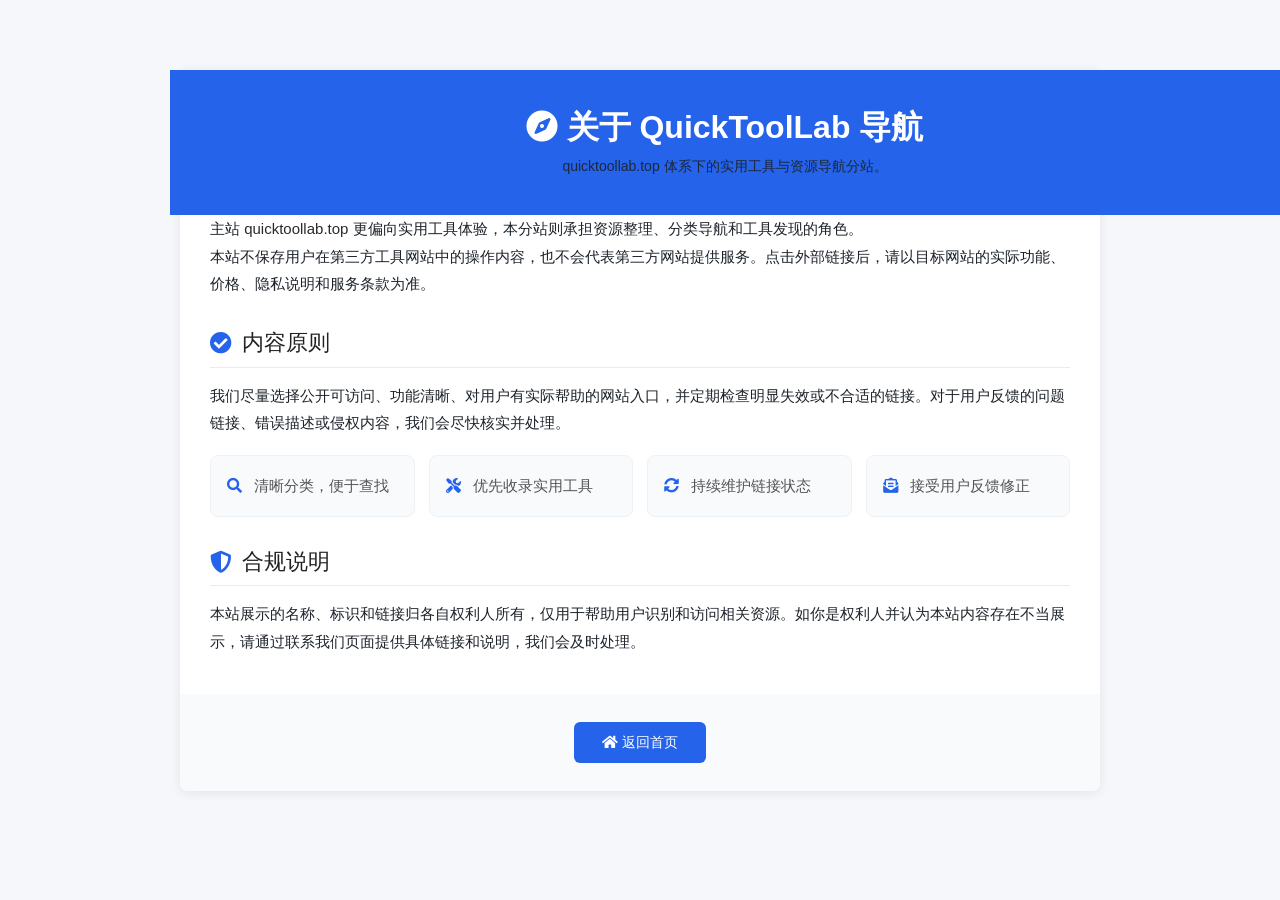
<file: about/index.html>
<!DOCTYPE html>
<html lang="zh-CN">

<head>
    <meta charset="UTF-8" />
    <meta http-equiv="X-UA-Compatible" content="IE=edge, chrome=1" />
    <meta name="viewport" content="width=device-width, initial-scale=1.0" />
    <meta name="theme-color" content="#f9f9f9" />
    <title>关于我们 - QuickToolLab 导航</title>
    <link rel="shortcut icon" href="../assets/images/quicktoollab-favicon.svg" />
    <meta name="keywords" content="QuickToolLab,quicktoollab.top,网址导航,在线工具,关于我们" />
    <meta name="description" content="QuickToolLab 导航是 quicktoollab.top 体系下的工具资源分站，整理常用工具、学习办公、开发设计和效率资源。" />

    <link rel="stylesheet" href="../assets/css/bootstrap.min-4.3.1.css" type="text/css" media="all" />
    <link rel="stylesheet" href="../assets/css/style-3.03029.1.css" type="text/css" media="all" />
    <link rel="stylesheet" href="../assets/css/custom-style.css" type="text/css" media="all" />
    <link rel="stylesheet" href="../assets/fontawesome-5.15.4/css/all.min.css" type="text/css" />

    <style>
        body {
            background: #f5f7fa;
            padding: 20px 0;
        }

        .page-card {
            max-width: 920px;
            margin: 50px auto;
            background: #fff;
            border-radius: 8px;
            box-shadow: 0 2px 12px rgba(0, 0, 0, 0.08);
            overflow: hidden;
        }

        .page-header {
            background: #2563eb;
            color: #fff;
            padding: 38px 30px;
            text-align: center;
        }

        .page-header h1 {
            font-size: 32px;
            margin: 0 0 10px;
            font-weight: 600;
        }

        .page-header p {
            margin: 0;
            opacity: 0.92;
        }

        .page-content {
            padding: 38px 30px;
        }

        .section {
            margin-bottom: 32px;
        }

        .section:last-child {
            margin-bottom: 0;
        }

        .section-title {
            font-size: 22px;
            color: #222;
            margin-bottom: 14px;
            padding-bottom: 10px;
            border-bottom: 1px solid #e9ecef;
            display: flex;
            align-items: center;
        }

        .section-title i {
            margin-right: 10px;
            color: #2563eb;
        }

        .section-content {
            font-size: 15px;
            line-height: 1.85;
            color: #555;
        }

        .feature-grid {
            display: grid;
            grid-template-columns: repeat(auto-fit, minmax(200px, 1fr));
            gap: 14px;
            margin-top: 18px;
        }

        .feature-item {
            background: #f8fafc;
            padding: 16px;
            border-radius: 8px;
            border: 1px solid #edf2f7;
        }

        .feature-item i {
            color: #2563eb;
            margin-right: 8px;
        }

        .back-home {
            text-align: center;
            padding: 28px;
            background: #f8fafc;
        }

        .back-home a {
            display: inline-block;
            padding: 10px 28px;
            background: #2563eb;
            color: #fff;
            text-decoration: none;
            border-radius: 6px;
        }

        @media (max-width: 768px) {
            .page-card {
                margin: 20px;
            }

            .page-header,
            .page-content {
                padding: 28px 20px;
            }
        }
    </style>
</head>

<body class="io-grey-mode">
    <div class="page-card">
        <div class="page-header">
            <h1><i class="fas fa-compass"></i> 关于 QuickToolLab 导航</h1>
            <p>quicktoollab.top 体系下的实用工具与资源导航分站。</p>
        </div>

        <div class="page-content">
            <div class="section">
                <h2 class="section-title"><i class="fas fa-info-circle"></i> 我们是谁</h2>
                <div class="section-content">
                    <p>QuickToolLab 导航是 quicktoollab.top 体系下的一个工具资源分站，面向普通用户、学生、办公人群和开发设计从业者。我们把常用工具、科研办公、开发设计、素材资源和学习资料等入口集中整理，方便用户快速找到可用的网站和服务。</p>
                    <p>主站 <a href="https://quicktoollab.top" target="_blank" rel="noopener">quicktoollab.top</a> 更偏向实用工具体验，本分站则承担资源整理、分类导航和工具发现的角色。</p>
                    <p>本站不保存用户在第三方工具网站中的操作内容，也不会代表第三方网站提供服务。点击外部链接后，请以目标网站的实际功能、价格、隐私说明和服务条款为准。</p>
                </div>
            </div>

            <div class="section">
                <h2 class="section-title"><i class="fas fa-check-circle"></i> 内容原则</h2>
                <div class="section-content">
                    <p>我们尽量选择公开可访问、功能清晰、对用户有实际帮助的网站入口，并定期检查明显失效或不合适的链接。对于用户反馈的问题链接、错误描述或侵权内容，我们会尽快核实并处理。</p>
                    <div class="feature-grid">
                        <div class="feature-item"><i class="fas fa-search"></i> 清晰分类，便于查找</div>
                        <div class="feature-item"><i class="fas fa-tools"></i> 优先收录实用工具</div>
                        <div class="feature-item"><i class="fas fa-sync-alt"></i> 持续维护链接状态</div>
                        <div class="feature-item"><i class="fas fa-envelope-open-text"></i> 接受用户反馈修正</div>
                    </div>
                </div>
            </div>

            <div class="section">
                <h2 class="section-title"><i class="fas fa-shield-alt"></i> 合规说明</h2>
                <div class="section-content">
                    <p>本站展示的名称、标识和链接归各自权利人所有，仅用于帮助用户识别和访问相关资源。如你是权利人并认为本站内容存在不当展示，请通过联系我们页面提供具体链接和说明，我们会及时处理。</p>
                </div>
            </div>
        </div>

        <div class="back-home">
            <a href="../"><i class="fas fa-home"></i> 返回首页</a>
        </div>
    </div>
</body>

</html>
</file>
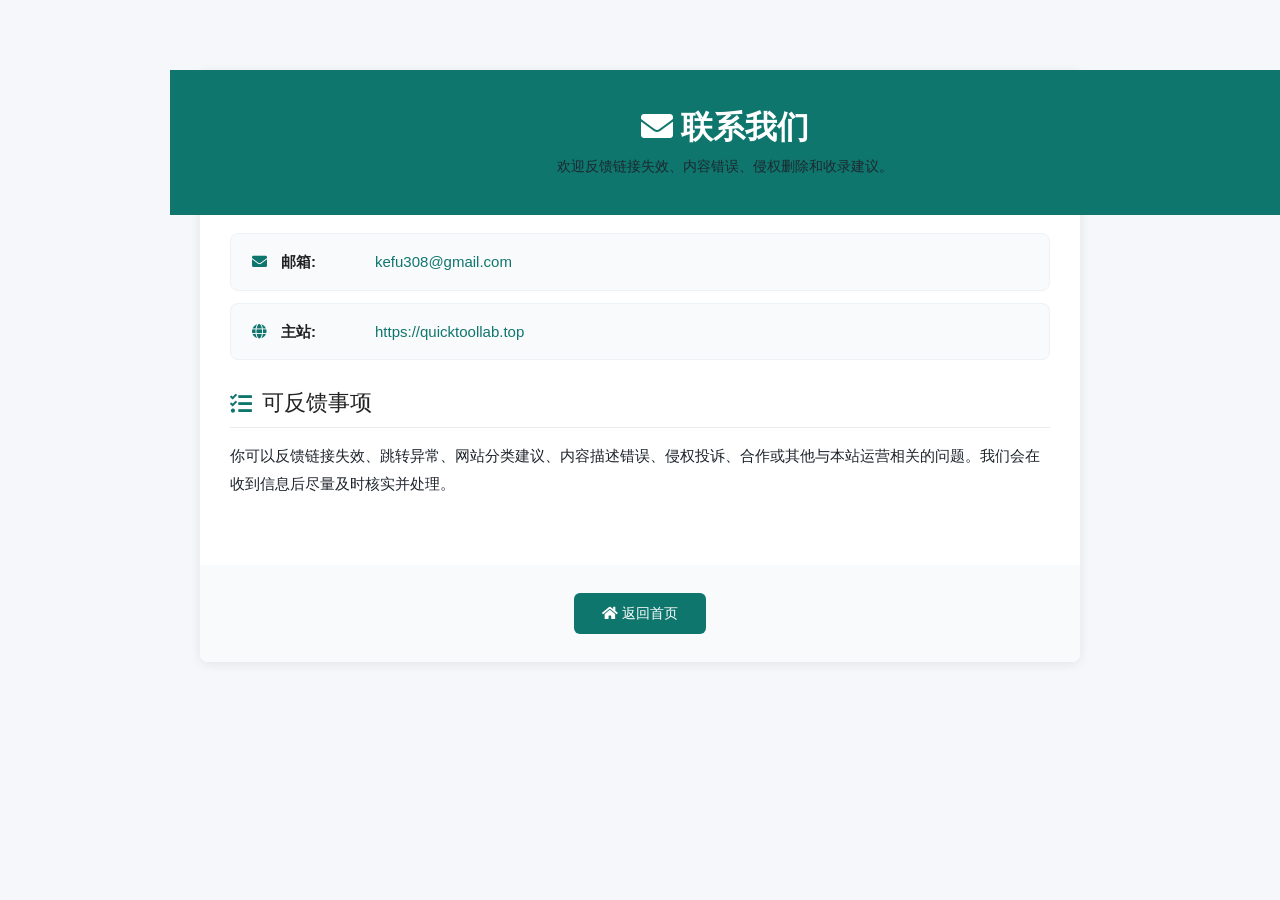
<file: contact/index.html>
<!DOCTYPE html>
<html lang="zh-CN">

<head>
    <meta charset="UTF-8" />
    <meta http-equiv="X-UA-Compatible" content="IE=edge, chrome=1" />
    <meta name="viewport" content="width=device-width, initial-scale=1.0" />
    <meta name="theme-color" content="#f9f9f9" />
    <title>联系我们 - QuickToolLab 导航</title>
    <link rel="shortcut icon" href="../assets/images/quicktoollab-favicon.svg" />
    <meta name="keywords" content="QuickToolLab,quicktoollab.top,联系我们,网站反馈" />
    <meta name="description" content="联系 QuickToolLab 导航，反馈链接失效、内容错误、侵权删除或网站收录建议。" />

    <link rel="stylesheet" href="../assets/css/bootstrap.min-4.3.1.css" type="text/css" media="all" />
    <link rel="stylesheet" href="../assets/css/style-3.03029.1.css" type="text/css" media="all" />
    <link rel="stylesheet" href="../assets/css/custom-style.css" type="text/css" media="all" />
    <link rel="stylesheet" href="../assets/fontawesome-5.15.4/css/all.min.css" type="text/css" />

    <style>
        body { background: #f5f7fa; padding: 20px 0; }
        .page-card { max-width: 880px; margin: 50px auto; background: #fff; border-radius: 8px; box-shadow: 0 2px 12px rgba(0,0,0,.08); overflow: hidden; }
        .page-header { background: #0f766e; color: #fff; padding: 38px 30px; text-align: center; }
        .page-header h1 { font-size: 32px; margin: 0 0 10px; font-weight: 600; }
        .page-header p { margin: 0; opacity: .92; }
        .page-content { padding: 38px 30px; color: #555; font-size: 15px; line-height: 1.85; }
        .section { margin-bottom: 30px; }
        .section-title { font-size: 22px; color: #222; margin-bottom: 14px; padding-bottom: 10px; border-bottom: 1px solid #e9ecef; display: flex; align-items: center; }
        .section-title i { margin-right: 10px; color: #0f766e; }
        .contact-list { list-style: none; padding: 0; margin: 18px 0 0; }
        .contact-list li { background: #f8fafc; border: 1px solid #edf2f7; border-radius: 8px; padding: 14px 16px; margin-bottom: 12px; display: flex; align-items: center; }
        .contact-list i { color: #0f766e; width: 24px; margin-right: 10px; text-align: center; }
        .contact-list strong { color: #222; margin-right: 8px; min-width: 86px; }
        .contact-list a { color: #0f766e; word-break: break-all; }
        .back-home { text-align: center; padding: 28px; background: #f8fafc; }
        .back-home a { display: inline-block; padding: 10px 28px; background: #0f766e; color: #fff; text-decoration: none; border-radius: 6px; }
        @media (max-width: 768px) { .page-card { margin: 20px; } .page-header, .page-content { padding: 28px 20px; } .contact-list li { align-items: flex-start; flex-wrap: wrap; } }
    </style>
</head>

<body class="io-grey-mode">
    <div class="page-card">
        <div class="page-header">
            <h1><i class="fas fa-envelope"></i> 联系我们</h1>
            <p>欢迎反馈链接失效、内容错误、侵权删除和收录建议。</p>
        </div>

        <div class="page-content">
            <div class="section">
                <h2 class="section-title"><i class="fas fa-paper-plane"></i> 联系方式</h2>
                <p>如果你发现本站收录的链接无法访问、描述不准确，或者你是权利人并希望删除相关展示内容，请通过以下邮箱联系。为了更快处理，请在邮件中附上具体页面链接、问题说明和必要的权属证明。</p>
                <ul class="contact-list">
                    <li><i class="fas fa-envelope"></i><strong>邮箱:</strong><a href="mailto:kefu308@gmail.com">kefu308@gmail.com</a></li>
                    <li><i class="fas fa-globe"></i><strong>主站:</strong><a href="https://quicktoollab.top" target="_blank" rel="noopener">https://quicktoollab.top</a></li>
                </ul>
            </div>

            <div class="section">
                <h2 class="section-title"><i class="fas fa-tasks"></i> 可反馈事项</h2>
                <p>你可以反馈链接失效、跳转异常、网站分类建议、内容描述错误、侵权投诉、合作或其他与本站运营相关的问题。我们会在收到信息后尽量及时核实并处理。</p>
            </div>
        </div>

        <div class="back-home">
            <a href="../"><i class="fas fa-home"></i> 返回首页</a>
        </div>
    </div>
</body>

</html>
</file>
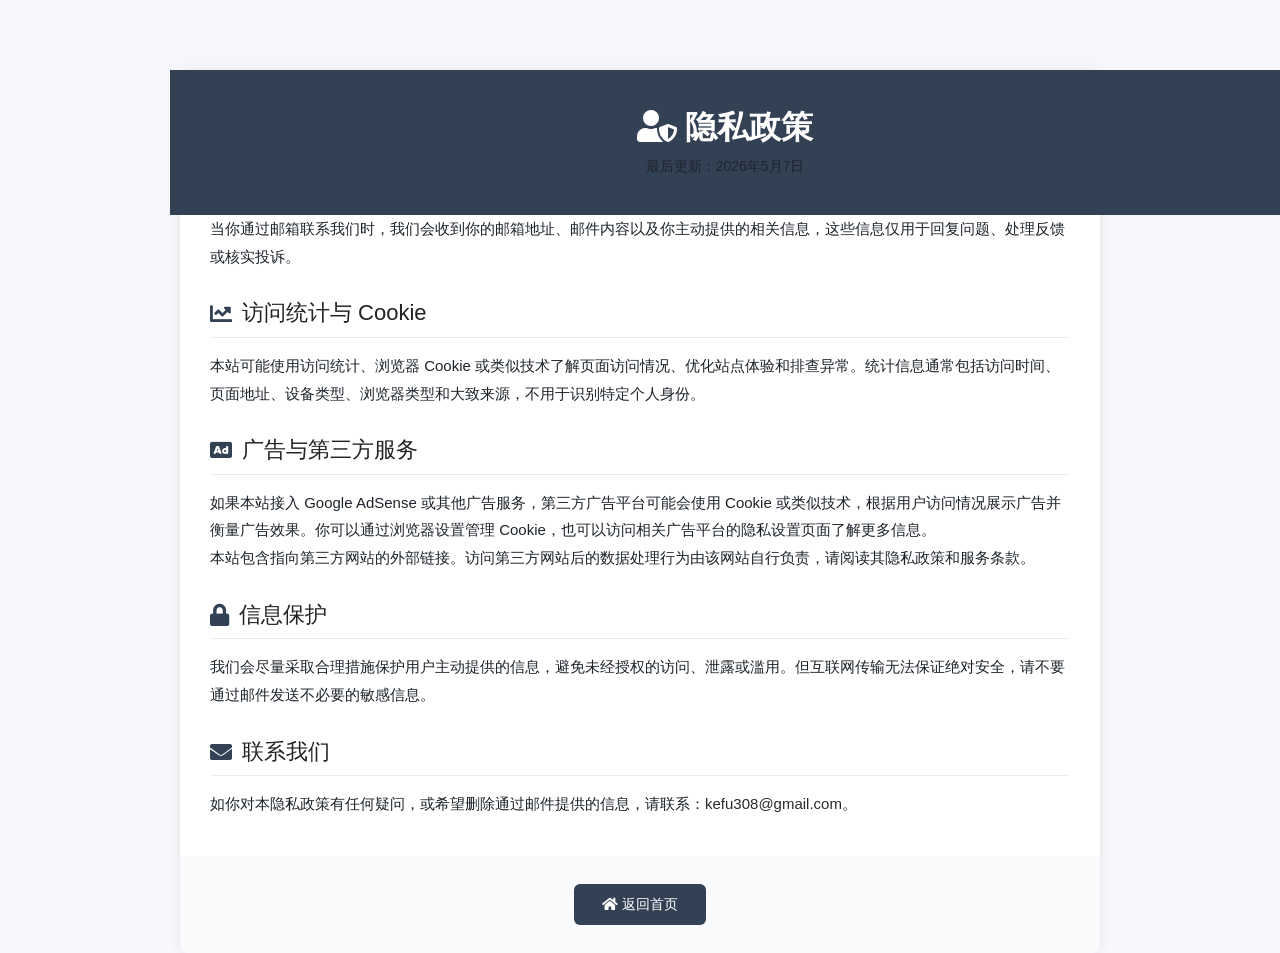
<file: privacy/index.html>
<!DOCTYPE html>
<html lang="zh-CN">

<head>
    <meta charset="UTF-8" />
    <meta http-equiv="X-UA-Compatible" content="IE=edge, chrome=1" />
    <meta name="viewport" content="width=device-width, initial-scale=1.0" />
    <meta name="theme-color" content="#f9f9f9" />
    <title>隐私政策 - QuickToolLab 导航</title>
    <link rel="shortcut icon" href="../assets/images/quicktoollab-favicon.svg" />
    <meta name="keywords" content="QuickToolLab,quicktoollab.top,隐私政策,个人信息保护" />
    <meta name="description" content="QuickToolLab 导航隐私政策，说明本站如何处理访问数据、第三方链接、Cookie 和用户联系信息。" />

    <link rel="stylesheet" href="../assets/css/bootstrap.min-4.3.1.css" type="text/css" media="all" />
    <link rel="stylesheet" href="../assets/css/style-3.03029.1.css" type="text/css" media="all" />
    <link rel="stylesheet" href="../assets/css/custom-style.css" type="text/css" media="all" />
    <link rel="stylesheet" href="../assets/fontawesome-5.15.4/css/all.min.css" type="text/css" />

    <style>
        body { background: #f5f7fa; padding: 20px 0; }
        .page-card { max-width: 920px; margin: 50px auto; background: #fff; border-radius: 8px; box-shadow: 0 2px 12px rgba(0,0,0,.08); overflow: hidden; }
        .page-header { background: #334155; color: #fff; padding: 38px 30px; text-align: center; }
        .page-header h1 { font-size: 32px; margin: 0 0 10px; font-weight: 600; }
        .page-header p { margin: 0; opacity: .92; }
        .page-content { padding: 38px 30px; color: #555; font-size: 15px; line-height: 1.85; }
        .section { margin-bottom: 30px; }
        .section:last-child { margin-bottom: 0; }
        .section-title { font-size: 22px; color: #222; margin-bottom: 14px; padding-bottom: 10px; border-bottom: 1px solid #e9ecef; display: flex; align-items: center; }
        .section-title i { margin-right: 10px; color: #334155; }
        .page-content ul { padding-left: 22px; }
        .back-home { text-align: center; padding: 28px; background: #f8fafc; }
        .back-home a { display: inline-block; padding: 10px 28px; background: #334155; color: #fff; text-decoration: none; border-radius: 6px; }
        @media (max-width: 768px) { .page-card { margin: 20px; } .page-header, .page-content { padding: 28px 20px; } }
    </style>
</head>

<body class="io-grey-mode">
    <div class="page-card">
        <div class="page-header">
            <h1><i class="fas fa-user-shield"></i> 隐私政策</h1>
            <p>最后更新：2026年5月7日</p>
        </div>

        <div class="page-content">
            <div class="section">
                <h2 class="section-title"><i class="fas fa-database"></i> 我们收集的信息</h2>
                <p>QuickToolLab 导航主要提供网址导航和资源整理服务，是 quicktoollab.top 体系下的工具资源分站。通常情况下，用户可以直接浏览本站，无需注册账号。我们不会主动要求你提交身份证号、银行卡号等敏感个人信息。</p>
                <p>当你通过邮箱联系我们时，我们会收到你的邮箱地址、邮件内容以及你主动提供的相关信息，这些信息仅用于回复问题、处理反馈或核实投诉。</p>
            </div>

            <div class="section">
                <h2 class="section-title"><i class="fas fa-chart-line"></i> 访问统计与 Cookie</h2>
                <p>本站可能使用访问统计、浏览器 Cookie 或类似技术了解页面访问情况、优化站点体验和排查异常。统计信息通常包括访问时间、页面地址、设备类型、浏览器类型和大致来源，不用于识别特定个人身份。</p>
            </div>

            <div class="section">
                <h2 class="section-title"><i class="fas fa-ad"></i> 广告与第三方服务</h2>
                <p>如果本站接入 Google AdSense 或其他广告服务，第三方广告平台可能会使用 Cookie 或类似技术，根据用户访问情况展示广告并衡量广告效果。你可以通过浏览器设置管理 Cookie，也可以访问相关广告平台的隐私设置页面了解更多信息。</p>
                <p>本站包含指向第三方网站的外部链接。访问第三方网站后的数据处理行为由该网站自行负责，请阅读其隐私政策和服务条款。</p>
            </div>

            <div class="section">
                <h2 class="section-title"><i class="fas fa-lock"></i> 信息保护</h2>
                <p>我们会尽量采取合理措施保护用户主动提供的信息，避免未经授权的访问、泄露或滥用。但互联网传输无法保证绝对安全，请不要通过邮件发送不必要的敏感信息。</p>
            </div>

            <div class="section">
                <h2 class="section-title"><i class="fas fa-envelope"></i> 联系我们</h2>
                <p>如你对本隐私政策有任何疑问，或希望删除通过邮件提供的信息，请联系：<a href="mailto:kefu308@gmail.com">kefu308@gmail.com</a>。</p>
            </div>
        </div>

        <div class="back-home">
            <a href="../"><i class="fas fa-home"></i> 返回首页</a>
        </div>
    </div>
</body>

</html>
</file>
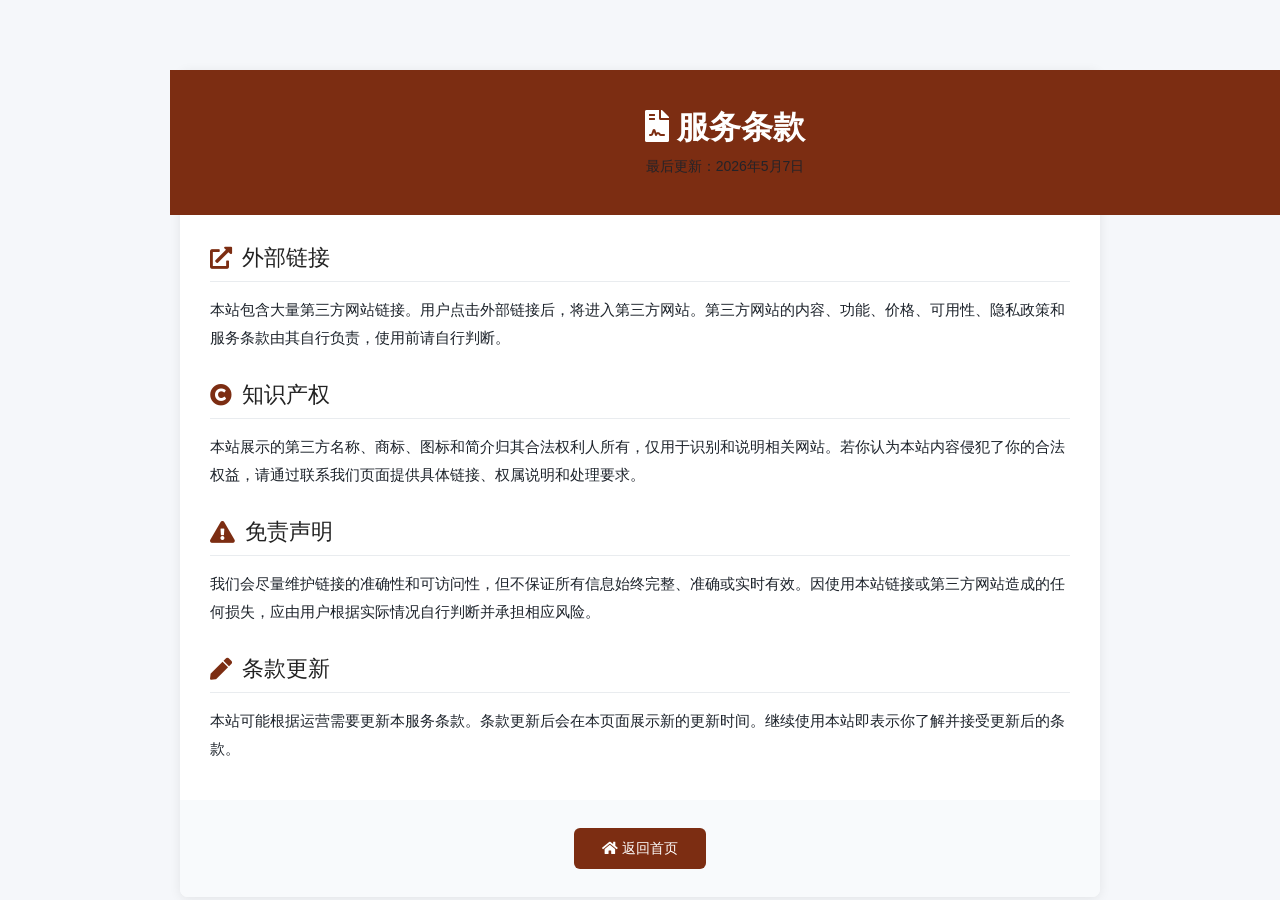
<file: terms/index.html>
<!DOCTYPE html>
<html lang="zh-CN">

<head>
    <meta charset="UTF-8" />
    <meta http-equiv="X-UA-Compatible" content="IE=edge, chrome=1" />
    <meta name="viewport" content="width=device-width, initial-scale=1.0" />
    <meta name="theme-color" content="#f9f9f9" />
    <title>服务条款 - QuickToolLab 导航</title>
    <link rel="shortcut icon" href="../assets/images/quicktoollab-favicon.svg" />
    <meta name="keywords" content="QuickToolLab,quicktoollab.top,服务条款,免责声明" />
    <meta name="description" content="QuickToolLab 导航服务条款，说明本站内容使用、外部链接、知识产权、免责声明和反馈处理方式。" />

    <link rel="stylesheet" href="../assets/css/bootstrap.min-4.3.1.css" type="text/css" media="all" />
    <link rel="stylesheet" href="../assets/css/style-3.03029.1.css" type="text/css" media="all" />
    <link rel="stylesheet" href="../assets/css/custom-style.css" type="text/css" media="all" />
    <link rel="stylesheet" href="../assets/fontawesome-5.15.4/css/all.min.css" type="text/css" />

    <style>
        body { background: #f5f7fa; padding: 20px 0; }
        .page-card { max-width: 920px; margin: 50px auto; background: #fff; border-radius: 8px; box-shadow: 0 2px 12px rgba(0,0,0,.08); overflow: hidden; }
        .page-header { background: #7c2d12; color: #fff; padding: 38px 30px; text-align: center; }
        .page-header h1 { font-size: 32px; margin: 0 0 10px; font-weight: 600; }
        .page-header p { margin: 0; opacity: .92; }
        .page-content { padding: 38px 30px; color: #555; font-size: 15px; line-height: 1.85; }
        .section { margin-bottom: 30px; }
        .section:last-child { margin-bottom: 0; }
        .section-title { font-size: 22px; color: #222; margin-bottom: 14px; padding-bottom: 10px; border-bottom: 1px solid #e9ecef; display: flex; align-items: center; }
        .section-title i { margin-right: 10px; color: #7c2d12; }
        .back-home { text-align: center; padding: 28px; background: #f8fafc; }
        .back-home a { display: inline-block; padding: 10px 28px; background: #7c2d12; color: #fff; text-decoration: none; border-radius: 6px; }
        @media (max-width: 768px) { .page-card { margin: 20px; } .page-header, .page-content { padding: 28px 20px; } }
    </style>
</head>

<body class="io-grey-mode">
    <div class="page-card">
        <div class="page-header">
            <h1><i class="fas fa-file-contract"></i> 服务条款</h1>
            <p>最后更新：2026年5月7日</p>
        </div>

        <div class="page-content">
            <div class="section">
                <h2 class="section-title"><i class="fas fa-compass"></i> 服务说明</h2>
                <p>QuickToolLab 导航提供网址导航、工具入口整理和资源分类展示服务，是 quicktoollab.top 体系下的资源分站。本站内容用于帮助用户快速查找公开可访问的网站，不代表本站与被收录网站存在合作、授权或背书关系。</p>
            </div>

            <div class="section">
                <h2 class="section-title"><i class="fas fa-external-link-alt"></i> 外部链接</h2>
                <p>本站包含大量第三方网站链接。用户点击外部链接后，将进入第三方网站。第三方网站的内容、功能、价格、可用性、隐私政策和服务条款由其自行负责，使用前请自行判断。</p>
            </div>

            <div class="section">
                <h2 class="section-title"><i class="fas fa-copyright"></i> 知识产权</h2>
                <p>本站展示的第三方名称、商标、图标和简介归其合法权利人所有，仅用于识别和说明相关网站。若你认为本站内容侵犯了你的合法权益，请通过联系我们页面提供具体链接、权属说明和处理要求。</p>
            </div>

            <div class="section">
                <h2 class="section-title"><i class="fas fa-exclamation-triangle"></i> 免责声明</h2>
                <p>我们会尽量维护链接的准确性和可访问性，但不保证所有信息始终完整、准确或实时有效。因使用本站链接或第三方网站造成的任何损失，应由用户根据实际情况自行判断并承担相应风险。</p>
            </div>

            <div class="section">
                <h2 class="section-title"><i class="fas fa-pen"></i> 条款更新</h2>
                <p>本站可能根据运营需要更新本服务条款。条款更新后会在本页面展示新的更新时间。继续使用本站即表示你了解并接受更新后的条款。</p>
            </div>
        </div>

        <div class="back-home">
            <a href="../"><i class="fas fa-home"></i> 返回首页</a>
        </div>
    </div>
</body>

</html>
</file>
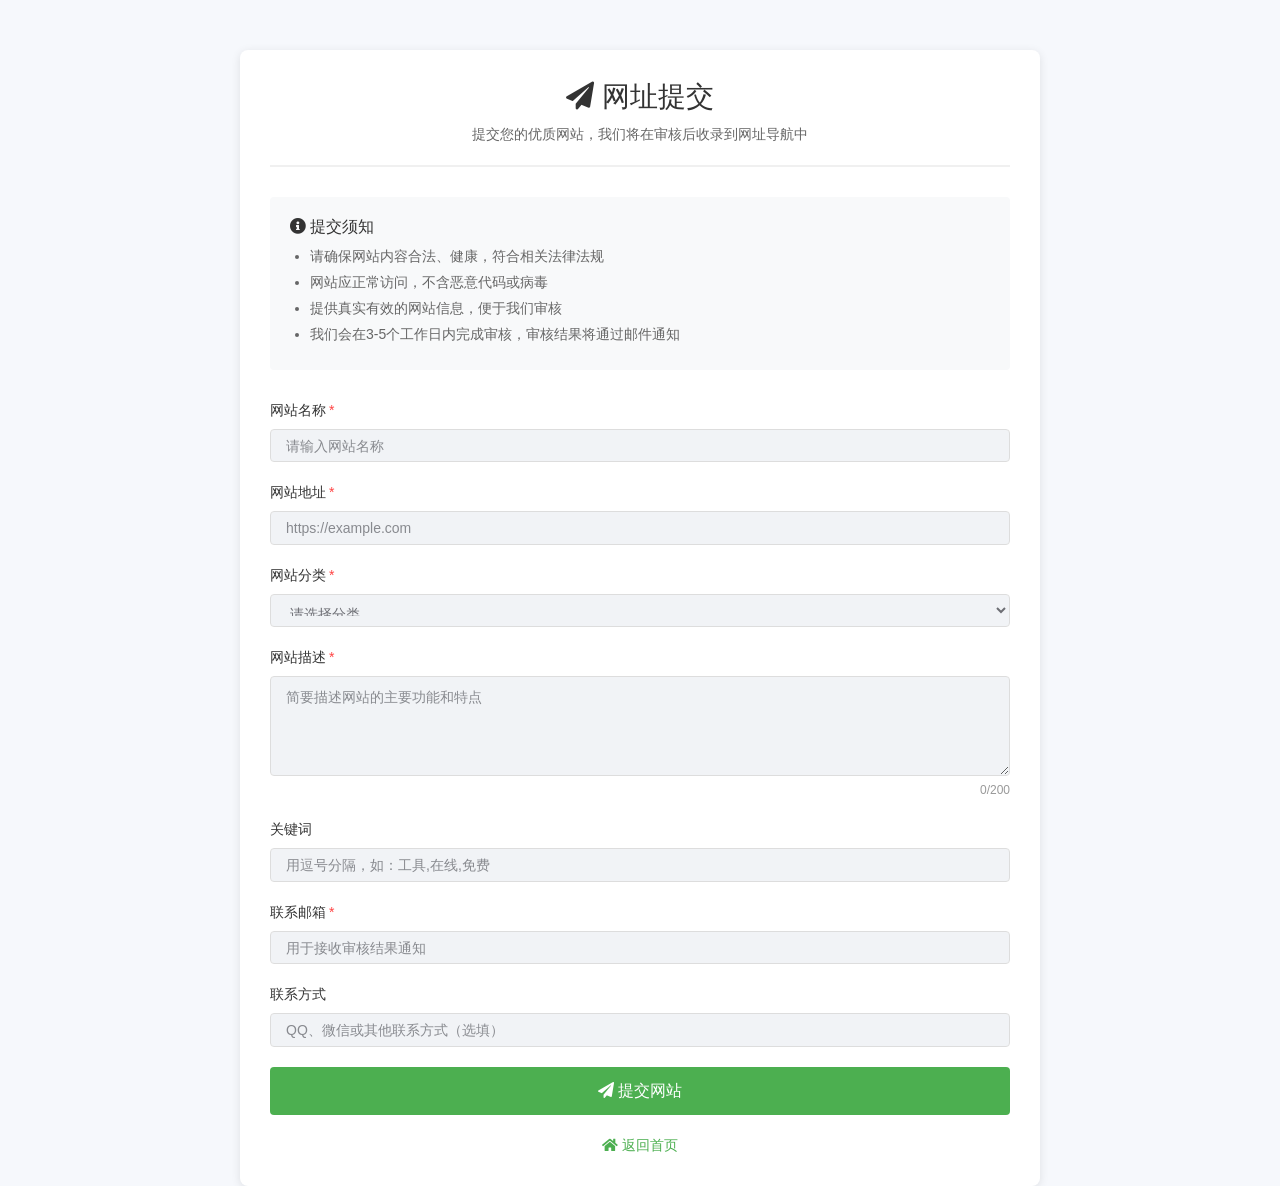
<file: commit.html>
<!DOCTYPE html>
<html lang="zh-CN">

<head>
    <meta charset="UTF-8" />
    <meta http-equiv="X-UA-Compatible" content="IE=edge, chrome=1" />
    <meta name="viewport"
          content="width=device-width, initial-scale=1.0, minimum-scale=1.0, maximum-scale=1.0, user-scalable=no" />
    <meta name="theme-color" content="#f9f9f9" />
    <title>网址提交 - 在线工具网</title>
    <link rel="shortcut icon" href="./assets/images/favicon.png" />
    <meta name="keywords" content="网址提交,网站收录,在线工具网" />
    <meta name="description" content="提交您的优质网站，加入在线工具网址导航" />

    <link rel="stylesheet" id="block-library-css"
        href="./assets/css/block-library.min-5.6.2.css" type="text/css" media="all" />
    <link rel="stylesheet" id="iconfont-css" href="./assets/css/iconfont-3.03029.1.css"
        type="text/css" media="all" />
    <link rel="stylesheet" id="bootstrap-css" href="./assets/css/bootstrap.min-4.3.1.css"
        type="text/css" media="all" />
    <link rel="stylesheet" id="iowen-css" href="./assets/css/style-3.03029.1.css"
        type="text/css" media="all" />
    <link rel="stylesheet" id="custom-css" href="./assets/css/custom-style.css"
        type="text/css" media="all" />
    <link rel="stylesheet" id="fortawesome-css" href="./assets/fontawesome-5.15.4/css/all.min.css" type="text/css" />

    <style>
        .submit-container {
            max-width: 800px;
            margin: 50px auto;
            padding: 30px;
            background: #fff;
            border-radius: 8px;
            box-shadow: 0 2px 10px rgba(0,0,0,0.1);
        }

        .submit-header {
            text-align: center;
            margin-bottom: 30px;
            padding-bottom: 20px;
            border-bottom: 2px solid #f0f0f0;
        }

        .submit-header h1 {
            font-size: 28px;
            color: #333;
            margin-bottom: 10px;
        }

        .submit-header p {
            color: #666;
            font-size: 14px;
        }

        .form-group {
            margin-bottom: 20px;
        }

        .form-group label {
            display: block;
            margin-bottom: 8px;
            color: #333;
            font-weight: 500;
        }

        .form-group label .required {
            color: #ff4444;
            margin-left: 3px;
        }

        .form-control {
            width: 100%;
            padding: 10px 15px;
            border: 1px solid #ddd;
            border-radius: 4px;
            font-size: 14px;
            transition: border-color 0.3s;
        }

        .form-control:focus {
            outline: none;
            border-color: #4CAF50;
        }

        .form-control.error {
            border-color: #ff4444;
        }

        textarea.form-control {
            resize: vertical;
            min-height: 100px;
        }

        .error-message {
            color: #ff4444;
            font-size: 12px;
            margin-top: 5px;
            display: none;
        }

        .submit-btn {
            width: 100%;
            padding: 12px;
            background: #4CAF50;
            color: white;
            border: none;
            border-radius: 4px;
            font-size: 16px;
            cursor: pointer;
            transition: background 0.3s;
        }

        .submit-btn:hover {
            background: #45a049;
        }

        .submit-btn:disabled {
            background: #ccc;
            cursor: not-allowed;
        }

        .back-home {
            text-align: center;
            margin-top: 20px;
        }

        .back-home a {
            color: #4CAF50;
            text-decoration: none;
        }

        .back-home a:hover {
            text-decoration: underline;
        }

        .success-message {
            background: #d4edda;
            color: #155724;
            padding: 15px;
            border-radius: 4px;
            margin-bottom: 20px;
            display: none;
        }

        .guidelines {
            background: #f8f9fa;
            padding: 20px;
            border-radius: 4px;
            margin-bottom: 30px;
        }

        .guidelines h3 {
            font-size: 16px;
            color: #333;
            margin-bottom: 10px;
        }

        .guidelines ul {
            margin: 0;
            padding-left: 20px;
        }

        .guidelines li {
            color: #666;
            font-size: 14px;
            margin-bottom: 5px;
        }

        .char-count {
            text-align: right;
            font-size: 12px;
            color: #999;
            margin-top: 5px;
        }
    </style>
</head>

<body class="io-grey-mode">
    <div class="submit-container">
        <div class="submit-header">
            <h1><i class="fas fa-paper-plane"></i> 网址提交</h1>
            <p>提交您的优质网站，我们将在审核后收录到网址导航中</p>
        </div>

        <div class="success-message" id="successMessage">
            <i class="fas fa-check-circle"></i> 提交成功！我们会尽快审核您的网站。
        </div>

        <div class="guidelines">
            <h3><i class="fas fa-info-circle"></i> 提交须知</h3>
            <ul>
                <li>请确保网站内容合法、健康，符合相关法律法规</li>
                <li>网站应正常访问，不含恶意代码或病毒</li>
                <li>提供真实有效的网站信息，便于我们审核</li>
                <li>我们会在3-5个工作日内完成审核，审核结果将通过邮件通知</li>
            </ul>
        </div>

        <form id="submitForm">
            <div class="form-group">
                <label for="siteName">
                    网站名称<span class="required">*</span>
                </label>
                <input type="text" id="siteName" name="siteName" class="form-control"
                       placeholder="请输入网站名称" maxlength="50" required>
                <div class="error-message" id="siteNameError">请输入网站名称</div>
            </div>

            <div class="form-group">
                <label for="siteUrl">
                    网站地址<span class="required">*</span>
                </label>
                <input type="url" id="siteUrl" name="siteUrl" class="form-control"
                       placeholder="https://example.com" required>
                <div class="error-message" id="siteUrlError">请输入正确的网址格式</div>
            </div>

            <div class="form-group">
                <label for="category">
                    网站分类<span class="required">*</span>
                </label>
                <select id="category" name="category" class="form-control" required>
                    <option value="">请选择分类</option>
                    <option value="常用工具">常用工具</option>
                    <option value="科研办公">科研办公</option>
                    <option value="开发设计">开发设计</option>
                    <option value="效率办公">效率办公</option>
                    <option value="社交媒体">社交媒体</option>
                    <option value="资源下载">资源下载</option>
                    <option value="生活服务">生活服务</option>
                    <option value="学习教育">学习教育</option>
                    <option value="其他">其他</option>
                </select>
                <div class="error-message" id="categoryError">请选择网站分类</div>
            </div>

            <div class="form-group">
                <label for="description">
                    网站描述<span class="required">*</span>
                </label>
                <textarea id="description" name="description" class="form-control"
                          placeholder="简要描述网站的主要功能和特点"
                          maxlength="200" required></textarea>
                <div class="char-count">
                    <span id="descCount">0</span>/200
                </div>
                <div class="error-message" id="descriptionError">请输入网站描述</div>
            </div>

            <div class="form-group">
                <label for="keywords">
                    关键词
                </label>
                <input type="text" id="keywords" name="keywords" class="form-control"
                       placeholder="用逗号分隔，如：工具,在线,免费" maxlength="100">
            </div>

            <div class="form-group">
                <label for="email">
                    联系邮箱<span class="required">*</span>
                </label>
                <input type="email" id="email" name="email" class="form-control"
                       placeholder="用于接收审核结果通知" required>
                <div class="error-message" id="emailError">请输入正确的邮箱地址</div>
            </div>

            <div class="form-group">
                <label for="contact">
                    联系方式
                </label>
                <input type="text" id="contact" name="contact" class="form-control"
                       placeholder="QQ、微信或其他联系方式（选填）" maxlength="50">
            </div>

            <button type="submit" class="submit-btn" id="submitBtn">
                <i class="fas fa-paper-plane"></i> 提交网站
            </button>
        </form>

        <div class="back-home">
            <a href="/"><i class="fas fa-home"></i> 返回首页</a>
        </div>
    </div>

    <script src="./assets/js/jquery.min-3.2.1.js"></script>
    <script>
        $(document).ready(function() {
            // 描述字数统计
            $('#description').on('input', function() {
                const count = $(this).val().length;
                $('#descCount').text(count);
            });

            // 表单验证
            function validateForm() {
                let isValid = true;

                // 清除之前的错误提示
                $('.form-control').removeClass('error');
                $('.error-message').hide();

                // 网站名称验证
                const siteName = $('#siteName').val().trim();
                if (!siteName) {
                    $('#siteName').addClass('error');
                    $('#siteNameError').show();
                    isValid = false;
                }

                // 网址验证
                const siteUrl = $('#siteUrl').val().trim();
                const urlPattern = /^https?:\/\/.+\..+/i;
                if (!siteUrl || !urlPattern.test(siteUrl)) {
                    $('#siteUrl').addClass('error');
                    $('#siteUrlError').show();
                    isValid = false;
                }

                // 分类验证
                const category = $('#category').val();
                if (!category) {
                    $('#category').addClass('error');
                    $('#categoryError').show();
                    isValid = false;
                }

                // 描述验证
                const description = $('#description').val().trim();
                if (!description) {
                    $('#description').addClass('error');
                    $('#descriptionError').show();
                    isValid = false;
                }

                // 邮箱验证
                const email = $('#email').val().trim();
                const emailPattern = /^[^\s@]+@[^\s@]+\.[^\s@]+$/;
                if (!email || !emailPattern.test(email)) {
                    $('#email').addClass('error');
                    $('#emailError').show();
                    isValid = false;
                }

                return isValid;
            }

            // 表单提交
            $('#submitForm').on('submit', function(e) {
                e.preventDefault();

                if (!validateForm()) {
                    return;
                }

                // 禁用提交按钮
                const $submitBtn = $('#submitBtn');
                $submitBtn.prop('disabled', true).html('<i class="fas fa-spinner fa-spin"></i> 提交中...');

                // 收集表单数据
                const formData = {
                    siteName: $('#siteName').val().trim(),
                    siteUrl: $('#siteUrl').val().trim(),
                    category: $('#category').val(),
                    description: $('#description').val().trim(),
                    keywords: $('#keywords').val().trim(),
                    email: $('#email').val().trim(),
                    contact: $('#contact').val().trim(),
                    submitTime: new Date().toISOString()
                };

            });

            // 输入时移除错误状态
            $('.form-control').on('input change', function() {
                $(this).removeClass('error');
                $(this).siblings('.error-message').hide();
            });
        });
    </script>
</body>
</html>
</file>
<file: assets/css/block-library.min-5.6.2.css>
:root{--wp-admin-theme-color:#007cba;--wp-admin-theme-color-darker-10:#006ba1;--wp-admin-theme-color-darker-20:#005a87}#start-resizable-editor-section{display:none}.wp-block-audio figcaption{margin-top:.5em;margin-bottom:1em}.wp-block-audio audio{width:100%;min-width:300px}.wp-block-button__link{color:#fff;background-color:#32373c;border:none;border-radius:1.55em;box-shadow:none;cursor:pointer;display:inline-block;font-size:1.125em;padding:.667em 1.333em;text-align:center;text-decoration:none;overflow-wrap:break-word}.wp-block-button__link:active,.wp-block-button__link:focus,.wp-block-button__link:hover,.wp-block-button__link:visited{color:#fff}.wp-block-button__link.aligncenter{text-align:center}.wp-block-button__link.alignright{text-align:right}.wp-block-button.is-style-squared,.wp-block-button__link.wp-block-button.is-style-squared{border-radius:0}.wp-block-button.no-border-radius,.wp-block-button__link.no-border-radius{border-radius:0!important}.is-style-outline>.wp-block-button__link,.wp-block-button__link.is-style-outline{border:2px solid}.is-style-outline>.wp-block-button__link:not(.has-text-color),.wp-block-button__link.is-style-outline:not(.has-text-color){color:#32373c}.is-style-outline>.wp-block-button__link:not(.has-background),.wp-block-button__link.is-style-outline:not(.has-background){background-color:transparent}.wp-block-buttons .wp-block-button{display:inline-block;margin-right:.5em;margin-bottom:.5em}.wp-block-buttons .wp-block-button:last-child{margin-right:0}.wp-block-buttons.alignright .wp-block-button{margin-right:0;margin-left:.5em}.wp-block-buttons.alignright .wp-block-button:first-child{margin-left:0}.wp-block-buttons.alignleft .wp-block-button{margin-left:0;margin-right:.5em}.wp-block-buttons.alignleft .wp-block-button:last-child{margin-right:0}.wp-block-button.aligncenter,.wp-block-buttons.aligncenter,.wp-block-calendar{text-align:center}.wp-block-calendar tbody td,.wp-block-calendar th{padding:.25em;border:1px solid #ddd}.wp-block-calendar tfoot td{border:none}.wp-block-calendar table{width:100%;border-collapse:collapse}.wp-block-calendar table th{font-weight:400;background:#ddd}.wp-block-calendar a{text-decoration:underline}.wp-block-calendar table caption,.wp-block-calendar table tbody{color:#40464d}.wp-block-categories.alignleft{margin-right:2em}.wp-block-categories.alignright{margin-left:2em}.wp-block-code code{white-space:pre-wrap;overflow-wrap:break-word}.wp-block-columns{display:flex;margin-bottom:1.75em;flex-wrap:wrap}@media (min-width:782px){.wp-block-columns{flex-wrap:nowrap}}.wp-block-columns.has-background{padding:1.25em 2.375em}.wp-block-columns.are-vertically-aligned-top{align-items:flex-start}.wp-block-columns.are-vertically-aligned-center{align-items:center}.wp-block-columns.are-vertically-aligned-bottom{align-items:flex-end}.wp-block-column{flex-grow:1;min-width:0;word-break:break-word;overflow-wrap:break-word}@media (max-width:599px){.wp-block-column{flex-basis:100%!important}}@media (min-width:600px) and (max-width:781px){.wp-block-column:not(:only-child){flex-basis:calc(50% - 1em)!important;flex-grow:0}.wp-block-column:nth-child(2n){margin-left:2em}}@media (min-width:782px){.wp-block-column{flex-basis:0;flex-grow:1}.wp-block-column[style*=flex-basis]{flex-grow:0}.wp-block-column:not(:first-child){margin-left:2em}}.wp-block-column.is-vertically-aligned-top{align-self:flex-start}.wp-block-column.is-vertically-aligned-center{-ms-grid-row-align:center;align-self:center}.wp-block-column.is-vertically-aligned-bottom{align-self:flex-end}.wp-block-column.is-vertically-aligned-bottom,.wp-block-column.is-vertically-aligned-center,.wp-block-column.is-vertically-aligned-top{width:100%}.wp-block-cover,.wp-block-cover-image{position:relative;background-size:cover;background-position:50%;min-height:430px;height:100%;width:100%;display:flex;justify-content:center;align-items:center;padding:1em;box-sizing:border-box}.wp-block-cover-image.has-parallax,.wp-block-cover.has-parallax{background-attachment:fixed}@supports (-webkit-overflow-scrolling:touch){.wp-block-cover-image.has-parallax,.wp-block-cover.has-parallax{background-attachment:scroll}}@media (prefers-reduced-motion:reduce){.wp-block-cover-image.has-parallax,.wp-block-cover.has-parallax{background-attachment:scroll}}.wp-block-cover-image.is-repeated,.wp-block-cover.is-repeated{background-repeat:repeat;background-size:auto}.wp-block-cover-image.has-background-dim:not([class*=-background-color]),.wp-block-cover.has-background-dim:not([class*=-background-color]){background-color:#000}.wp-block-cover-image.has-background-dim:before,.wp-block-cover.has-background-dim:before{content:"";background-color:inherit}.wp-block-cover-image.has-background-dim:not(.has-background-gradient):before,.wp-block-cover-image .wp-block-cover__gradient-background,.wp-block-cover.has-background-dim:not(.has-background-gradient):before,.wp-block-cover .wp-block-cover__gradient-background{position:absolute;top:0;left:0;bottom:0;right:0;z-index:1;opacity:.5}.wp-block-cover-image.has-background-dim.has-background-dim-10 .wp-block-cover__gradient-background,.wp-block-cover-image.has-background-dim.has-background-dim-10:not(.has-background-gradient):before,.wp-block-cover.has-background-dim.has-background-dim-10 .wp-block-cover__gradient-background,.wp-block-cover.has-background-dim.has-background-dim-10:not(.has-background-gradient):before{opacity:.1}.wp-block-cover-image.has-background-dim.has-background-dim-20 .wp-block-cover__gradient-background,.wp-block-cover-image.has-background-dim.has-background-dim-20:not(.has-background-gradient):before,.wp-block-cover.has-background-dim.has-background-dim-20 .wp-block-cover__gradient-background,.wp-block-cover.has-background-dim.has-background-dim-20:not(.has-background-gradient):before{opacity:.2}.wp-block-cover-image.has-background-dim.has-background-dim-30 .wp-block-cover__gradient-background,.wp-block-cover-image.has-background-dim.has-background-dim-30:not(.has-background-gradient):before,.wp-block-cover.has-background-dim.has-background-dim-30 .wp-block-cover__gradient-background,.wp-block-cover.has-background-dim.has-background-dim-30:not(.has-background-gradient):before{opacity:.3}.wp-block-cover-image.has-background-dim.has-background-dim-40 .wp-block-cover__gradient-background,.wp-block-cover-image.has-background-dim.has-background-dim-40:not(.has-background-gradient):before,.wp-block-cover.has-background-dim.has-background-dim-40 .wp-block-cover__gradient-background,.wp-block-cover.has-background-dim.has-background-dim-40:not(.has-background-gradient):before{opacity:.4}.wp-block-cover-image.has-background-dim.has-background-dim-50 .wp-block-cover__gradient-background,.wp-block-cover-image.has-background-dim.has-background-dim-50:not(.has-background-gradient):before,.wp-block-cover.has-background-dim.has-background-dim-50 .wp-block-cover__gradient-background,.wp-block-cover.has-background-dim.has-background-dim-50:not(.has-background-gradient):before{opacity:.5}.wp-block-cover-image.has-background-dim.has-background-dim-60 .wp-block-cover__gradient-background,.wp-block-cover-image.has-background-dim.has-background-dim-60:not(.has-background-gradient):before,.wp-block-cover.has-background-dim.has-background-dim-60 .wp-block-cover__gradient-background,.wp-block-cover.has-background-dim.has-background-dim-60:not(.has-background-gradient):before{opacity:.6}.wp-block-cover-image.has-background-dim.has-background-dim-70 .wp-block-cover__gradient-background,.wp-block-cover-image.has-background-dim.has-background-dim-70:not(.has-background-gradient):before,.wp-block-cover.has-background-dim.has-background-dim-70 .wp-block-cover__gradient-background,.wp-block-cover.has-background-dim.has-background-dim-70:not(.has-background-gradient):before{opacity:.7}.wp-block-cover-image.has-background-dim.has-background-dim-80 .wp-block-cover__gradient-background,.wp-block-cover-image.has-background-dim.has-background-dim-80:not(.has-background-gradient):before,.wp-block-cover.has-background-dim.has-background-dim-80 .wp-block-cover__gradient-background,.wp-block-cover.has-background-dim.has-background-dim-80:not(.has-background-gradient):before{opacity:.8}.wp-block-cover-image.has-background-dim.has-background-dim-90 .wp-block-cover__gradient-background,.wp-block-cover-image.has-background-dim.has-background-dim-90:not(.has-background-gradient):before,.wp-block-cover.has-background-dim.has-background-dim-90 .wp-block-cover__gradient-background,.wp-block-cover.has-background-dim.has-background-dim-90:not(.has-background-gradient):before{opacity:.9}.wp-block-cover-image.has-background-dim.has-background-dim-100 .wp-block-cover__gradient-background,.wp-block-cover-image.has-background-dim.has-background-dim-100:not(.has-background-gradient):before,.wp-block-cover.has-background-dim.has-background-dim-100 .wp-block-cover__gradient-background,.wp-block-cover.has-background-dim.has-background-dim-100:not(.has-background-gradient):before{opacity:1}.wp-block-cover-image.alignleft,.wp-block-cover-image.alignright,.wp-block-cover.alignleft,.wp-block-cover.alignright{max-width:290px;width:100%}.wp-block-cover-image:after,.wp-block-cover:after{display:block;content:"";font-size:0;min-height:inherit}@supports (position:sticky){.wp-block-cover-image:after,.wp-block-cover:after{content:none}}.wp-block-cover-image.aligncenter,.wp-block-cover-image.alignleft,.wp-block-cover-image.alignright,.wp-block-cover.aligncenter,.wp-block-cover.alignleft,.wp-block-cover.alignright{display:flex}.wp-block-cover-image .wp-block-cover__inner-container,.wp-block-cover .wp-block-cover__inner-container{width:100%;z-index:1;color:#fff}.wp-block-cover-image .wp-block-subhead:not(.has-text-color),.wp-block-cover-image h1:not(.has-text-color),.wp-block-cover-image h2:not(.has-text-color),.wp-block-cover-image h3:not(.has-text-color),.wp-block-cover-image h4:not(.has-text-color),.wp-block-cover-image h5:not(.has-text-color),.wp-block-cover-image h6:not(.has-text-color),.wp-block-cover-image p:not(.has-text-color),.wp-block-cover .wp-block-subhead:not(.has-text-color),.wp-block-cover h1:not(.has-text-color),.wp-block-cover h2:not(.has-text-color),.wp-block-cover h3:not(.has-text-color),.wp-block-cover h4:not(.has-text-color),.wp-block-cover h5:not(.has-text-color),.wp-block-cover h6:not(.has-text-color),.wp-block-cover p:not(.has-text-color){color:inherit}.wp-block-cover-image.is-position-top-left,.wp-block-cover.is-position-top-left{align-items:flex-start;justify-content:flex-start}.wp-block-cover-image.is-position-top-center,.wp-block-cover.is-position-top-center{align-items:flex-start;justify-content:center}.wp-block-cover-image.is-position-top-right,.wp-block-cover.is-position-top-right{align-items:flex-start;justify-content:flex-end}.wp-block-cover-image.is-position-center-left,.wp-block-cover.is-position-center-left{align-items:center;justify-content:flex-start}.wp-block-cover-image.is-position-center-center,.wp-block-cover.is-position-center-center{align-items:center;justify-content:center}.wp-block-cover-image.is-position-center-right,.wp-block-cover.is-position-center-right{align-items:center;justify-content:flex-end}.wp-block-cover-image.is-position-bottom-left,.wp-block-cover.is-position-bottom-left{align-items:flex-end;justify-content:flex-start}.wp-block-cover-image.is-position-bottom-center,.wp-block-cover.is-position-bottom-center{align-items:flex-end;justify-content:center}.wp-block-cover-image.is-position-bottom-right,.wp-block-cover.is-position-bottom-right{align-items:flex-end;justify-content:flex-end}.wp-block-cover-image.has-custom-content-position.has-custom-content-position .wp-block-cover__inner-container,.wp-block-cover.has-custom-content-position.has-custom-content-position .wp-block-cover__inner-container{margin:0;width:auto}.wp-block-cover__video-background{position:absolute;top:50%;left:50%;transform:translateX(-50%) translateY(-50%);width:100%;height:100%;z-index:0;-o-object-fit:cover;object-fit:cover}.wp-block-cover-image-text,.wp-block-cover-text,section.wp-block-cover-image h2{color:#fff}.wp-block-cover-image-text a,.wp-block-cover-image-text a:active,.wp-block-cover-image-text a:focus,.wp-block-cover-image-text a:hover,.wp-block-cover-text a,.wp-block-cover-text a:active,.wp-block-cover-text a:focus,.wp-block-cover-text a:hover,section.wp-block-cover-image h2 a,section.wp-block-cover-image h2 a:active,section.wp-block-cover-image h2 a:focus,section.wp-block-cover-image h2 a:hover{color:#fff}.wp-block-cover-image .wp-block-cover.has-left-content{justify-content:flex-start}.wp-block-cover-image .wp-block-cover.has-right-content{justify-content:flex-end}.wp-block-cover-image.has-left-content .wp-block-cover-image-text,.wp-block-cover.has-left-content .wp-block-cover-text,section.wp-block-cover-image.has-left-content>h2{margin-left:0;text-align:left}.wp-block-cover-image.has-right-content .wp-block-cover-image-text,.wp-block-cover.has-right-content .wp-block-cover-text,section.wp-block-cover-image.has-right-content>h2{margin-right:0;text-align:right}.wp-block-cover-image .wp-block-cover-image-text,.wp-block-cover .wp-block-cover-text,section.wp-block-cover-image>h2{font-size:2em;line-height:1.25;z-index:1;margin-bottom:0;max-width:580px;padding:.44em;text-align:center}.wp-block-embed.alignleft,.wp-block-embed.alignright,.wp-block[data-align=left]>[data-type="core/embed"],.wp-block[data-align=right]>[data-type="core/embed"]{max-width:360px;width:100%}.wp-block-embed.alignleft .wp-block-embed__wrapper,.wp-block-embed.alignright .wp-block-embed__wrapper,.wp-block[data-align=left]>[data-type="core/embed"] .wp-block-embed__wrapper,.wp-block[data-align=right]>[data-type="core/embed"] .wp-block-embed__wrapper{min-width:280px}.wp-block-embed{margin-bottom:1em}.wp-block-embed figcaption{margin-top:.5em;margin-bottom:1em}.wp-block-embed iframe{max-width:100%}.wp-block-embed__wrapper{position:relative}.wp-embed-responsive .wp-has-aspect-ratio .wp-block-embed__wrapper:before{content:"";display:block;padding-top:50%}.wp-embed-responsive .wp-has-aspect-ratio iframe{position:absolute;top:0;right:0;bottom:0;left:0;height:100%;width:100%}.wp-embed-responsive .wp-embed-aspect-21-9 .wp-block-embed__wrapper:before{padding-top:42.85%}.wp-embed-responsive .wp-embed-aspect-18-9 .wp-block-embed__wrapper:before{padding-top:50%}.wp-embed-responsive .wp-embed-aspect-16-9 .wp-block-embed__wrapper:before{padding-top:56.25%}.wp-embed-responsive .wp-embed-aspect-4-3 .wp-block-embed__wrapper:before{padding-top:75%}.wp-embed-responsive .wp-embed-aspect-1-1 .wp-block-embed__wrapper:before{padding-top:100%}.wp-embed-responsive .wp-embed-aspect-9-16 .wp-block-embed__wrapper:before{padding-top:177.77%}.wp-embed-responsive .wp-embed-aspect-1-2 .wp-block-embed__wrapper:before{padding-top:200%}.wp-block-file{margin-bottom:1.5em}.wp-block-file.aligncenter{text-align:center}.wp-block-file.alignright{text-align:right}.wp-block-file .wp-block-file__button{background:#32373c;border-radius:2em;color:#fff;font-size:.8em;padding:.5em 1em}.wp-block-file a.wp-block-file__button{text-decoration:none}.wp-block-file a.wp-block-file__button:active,.wp-block-file a.wp-block-file__button:focus,.wp-block-file a.wp-block-file__button:hover,.wp-block-file a.wp-block-file__button:visited{box-shadow:none;color:#fff;opacity:.85;text-decoration:none}.wp-block-file *+.wp-block-file__button{margin-left:.75em}.blocks-gallery-grid,.wp-block-gallery{display:flex;flex-wrap:wrap;list-style-type:none;padding:0;margin:0}.blocks-gallery-grid .blocks-gallery-image,.blocks-gallery-grid .blocks-gallery-item,.wp-block-gallery .blocks-gallery-image,.wp-block-gallery .blocks-gallery-item{margin:0 1em 1em 0;display:flex;flex-grow:1;flex-direction:column;justify-content:center;position:relative;width:calc(50% - 1em)}.blocks-gallery-grid .blocks-gallery-image:nth-of-type(2n),.blocks-gallery-grid .blocks-gallery-item:nth-of-type(2n),.wp-block-gallery .blocks-gallery-image:nth-of-type(2n),.wp-block-gallery .blocks-gallery-item:nth-of-type(2n){margin-right:0}.blocks-gallery-grid .blocks-gallery-image figure,.blocks-gallery-grid .blocks-gallery-item figure,.wp-block-gallery .blocks-gallery-image figure,.wp-block-gallery .blocks-gallery-item figure{margin:0;height:100%}@supports (position:sticky){.blocks-gallery-grid .blocks-gallery-image figure,.blocks-gallery-grid .blocks-gallery-item figure,.wp-block-gallery .blocks-gallery-image figure,.wp-block-gallery .blocks-gallery-item figure{display:flex;align-items:flex-end;justify-content:flex-start}}.blocks-gallery-grid .blocks-gallery-image img,.blocks-gallery-grid .blocks-gallery-item img,.wp-block-gallery .blocks-gallery-image img,.wp-block-gallery .blocks-gallery-item img{display:block;max-width:100%;height:auto;width:100%}@supports (position:sticky){.blocks-gallery-grid .blocks-gallery-image img,.blocks-gallery-grid .blocks-gallery-item img,.wp-block-gallery .blocks-gallery-image img,.wp-block-gallery .blocks-gallery-item img{width:auto}}.blocks-gallery-grid .blocks-gallery-image figcaption,.blocks-gallery-grid .blocks-gallery-item figcaption,.wp-block-gallery .blocks-gallery-image figcaption,.wp-block-gallery .blocks-gallery-item figcaption{position:absolute;bottom:0;width:100%;max-height:100%;overflow:auto;padding:3em .77em .7em;color:#fff;text-align:center;font-size:.8em;background:linear-gradient(0deg,rgba(0,0,0,.7),rgba(0,0,0,.3) 70%,transparent);box-sizing:border-box;margin:0}.blocks-gallery-grid .blocks-gallery-image figcaption img,.blocks-gallery-grid .blocks-gallery-item figcaption img,.wp-block-gallery .blocks-gallery-image figcaption img,.wp-block-gallery .blocks-gallery-item figcaption img{display:inline}.blocks-gallery-grid figcaption,.wp-block-gallery figcaption{flex-grow:1}.blocks-gallery-grid.is-cropped .blocks-gallery-image a,.blocks-gallery-grid.is-cropped .blocks-gallery-image img,.blocks-gallery-grid.is-cropped .blocks-gallery-item a,.blocks-gallery-grid.is-cropped .blocks-gallery-item img,.wp-block-gallery.is-cropped .blocks-gallery-image a,.wp-block-gallery.is-cropped .blocks-gallery-image img,.wp-block-gallery.is-cropped .blocks-gallery-item a,.wp-block-gallery.is-cropped .blocks-gallery-item img{width:100%}@supports (position:sticky){.blocks-gallery-grid.is-cropped .blocks-gallery-image a,.blocks-gallery-grid.is-cropped .blocks-gallery-image img,.blocks-gallery-grid.is-cropped .blocks-gallery-item a,.blocks-gallery-grid.is-cropped .blocks-gallery-item img,.wp-block-gallery.is-cropped .blocks-gallery-image a,.wp-block-gallery.is-cropped .blocks-gallery-image img,.wp-block-gallery.is-cropped .blocks-gallery-item a,.wp-block-gallery.is-cropped .blocks-gallery-item img{height:100%;flex:1;-o-object-fit:cover;object-fit:cover}}.blocks-gallery-grid.columns-1 .blocks-gallery-image,.blocks-gallery-grid.columns-1 .blocks-gallery-item,.wp-block-gallery.columns-1 .blocks-gallery-image,.wp-block-gallery.columns-1 .blocks-gallery-item{width:100%;margin-right:0}@media (min-width:600px){.blocks-gallery-grid.columns-3 .blocks-gallery-image,.blocks-gallery-grid.columns-3 .blocks-gallery-item,.wp-block-gallery.columns-3 .blocks-gallery-image,.wp-block-gallery.columns-3 .blocks-gallery-item{width:calc(33.33333% - .66667em);margin-right:1em}.blocks-gallery-grid.columns-4 .blocks-gallery-image,.blocks-gallery-grid.columns-4 .blocks-gallery-item,.wp-block-gallery.columns-4 .blocks-gallery-image,.wp-block-gallery.columns-4 .blocks-gallery-item{width:calc(25% - .75em);margin-right:1em}.blocks-gallery-grid.columns-5 .blocks-gallery-image,.blocks-gallery-grid.columns-5 .blocks-gallery-item,.wp-block-gallery.columns-5 .blocks-gallery-image,.wp-block-gallery.columns-5 .blocks-gallery-item{width:calc(20% - .8em);margin-right:1em}.blocks-gallery-grid.columns-6 .blocks-gallery-image,.blocks-gallery-grid.columns-6 .blocks-gallery-item,.wp-block-gallery.columns-6 .blocks-gallery-image,.wp-block-gallery.columns-6 .blocks-gallery-item{width:calc(16.66667% - .83333em);margin-right:1em}.blocks-gallery-grid.columns-7 .blocks-gallery-image,.blocks-gallery-grid.columns-7 .blocks-gallery-item,.wp-block-gallery.columns-7 .blocks-gallery-image,.wp-block-gallery.columns-7 .blocks-gallery-item{width:calc(14.28571% - .85714em);margin-right:1em}.blocks-gallery-grid.columns-8 .blocks-gallery-image,.blocks-gallery-grid.columns-8 .blocks-gallery-item,.wp-block-gallery.columns-8 .blocks-gallery-image,.wp-block-gallery.columns-8 .blocks-gallery-item{width:calc(12.5% - .875em);margin-right:1em}.blocks-gallery-grid.columns-1 .blocks-gallery-image:nth-of-type(1n),.blocks-gallery-grid.columns-1 .blocks-gallery-item:nth-of-type(1n),.wp-block-gallery.columns-1 .blocks-gallery-image:nth-of-type(1n),.wp-block-gallery.columns-1 .blocks-gallery-item:nth-of-type(1n){margin-right:0}.blocks-gallery-grid.columns-2 .blocks-gallery-image:nth-of-type(2n),.blocks-gallery-grid.columns-2 .blocks-gallery-item:nth-of-type(2n),.wp-block-gallery.columns-2 .blocks-gallery-image:nth-of-type(2n),.wp-block-gallery.columns-2 .blocks-gallery-item:nth-of-type(2n){margin-right:0}.blocks-gallery-grid.columns-3 .blocks-gallery-image:nth-of-type(3n),.blocks-gallery-grid.columns-3 .blocks-gallery-item:nth-of-type(3n),.wp-block-gallery.columns-3 .blocks-gallery-image:nth-of-type(3n),.wp-block-gallery.columns-3 .blocks-gallery-item:nth-of-type(3n){margin-right:0}.blocks-gallery-grid.columns-4 .blocks-gallery-image:nth-of-type(4n),.blocks-gallery-grid.columns-4 .blocks-gallery-item:nth-of-type(4n),.wp-block-gallery.columns-4 .blocks-gallery-image:nth-of-type(4n),.wp-block-gallery.columns-4 .blocks-gallery-item:nth-of-type(4n){margin-right:0}.blocks-gallery-grid.columns-5 .blocks-gallery-image:nth-of-type(5n),.blocks-gallery-grid.columns-5 .blocks-gallery-item:nth-of-type(5n),.wp-block-gallery.columns-5 .blocks-gallery-image:nth-of-type(5n),.wp-block-gallery.columns-5 .blocks-gallery-item:nth-of-type(5n){margin-right:0}.blocks-gallery-grid.columns-6 .blocks-gallery-image:nth-of-type(6n),.blocks-gallery-grid.columns-6 .blocks-gallery-item:nth-of-type(6n),.wp-block-gallery.columns-6 .blocks-gallery-image:nth-of-type(6n),.wp-block-gallery.columns-6 .blocks-gallery-item:nth-of-type(6n){margin-right:0}.blocks-gallery-grid.columns-7 .blocks-gallery-image:nth-of-type(7n),.blocks-gallery-grid.columns-7 .blocks-gallery-item:nth-of-type(7n),.wp-block-gallery.columns-7 .blocks-gallery-image:nth-of-type(7n),.wp-block-gallery.columns-7 .blocks-gallery-item:nth-of-type(7n){margin-right:0}.blocks-gallery-grid.columns-8 .blocks-gallery-image:nth-of-type(8n),.blocks-gallery-grid.columns-8 .blocks-gallery-item:nth-of-type(8n),.wp-block-gallery.columns-8 .blocks-gallery-image:nth-of-type(8n),.wp-block-gallery.columns-8 .blocks-gallery-item:nth-of-type(8n){margin-right:0}}.blocks-gallery-grid .blocks-gallery-image:last-child,.blocks-gallery-grid .blocks-gallery-item:last-child,.wp-block-gallery .blocks-gallery-image:last-child,.wp-block-gallery .blocks-gallery-item:last-child{margin-right:0}.blocks-gallery-grid.alignleft,.blocks-gallery-grid.alignright,.wp-block-gallery.alignleft,.wp-block-gallery.alignright{max-width:290px;width:100%}.blocks-gallery-grid.aligncenter .blocks-gallery-item figure,.wp-block-gallery.aligncenter .blocks-gallery-item figure{justify-content:center}.wp-block-group{box-sizing:border-box}h1.has-background,h2.has-background,h3.has-background,h4.has-background,h5.has-background,h6.has-background{padding:1.25em 2.375em}.wp-block-image{margin-bottom:1em}.wp-block-image img{max-width:100%}.wp-block-image.aligncenter{text-align:center}.wp-block-image.alignfull img,.wp-block-image.alignwide img{width:100%}.wp-block-image .aligncenter,.wp-block-image .alignleft,.wp-block-image .alignright{display:table}.wp-block-image .aligncenter>figcaption,.wp-block-image .alignleft>figcaption,.wp-block-image .alignright>figcaption{display:table-caption;caption-side:bottom}.wp-block-image .alignleft{float:left;margin:.5em 1em .5em 0}.wp-block-image .alignright{float:right;margin:.5em 0 .5em 1em}.wp-block-image .aligncenter{margin-left:auto;margin-right:auto}.wp-block-image figcaption{margin-top:.5em;margin-bottom:1em}.is-style-circle-mask img,.is-style-rounded img{border-radius:9999px}@supports ((-webkit-mask-image:none) or (mask-image:none)) or (-webkit-mask-image:none){.is-style-circle-mask img{-webkit-mask-image:url('data:image/svg+xml;utf8,<svg viewBox="0 0 100 100" xmlns="http://www.w3.org/2000/svg"><circle cx="50" cy="50" r="50"/></svg>');mask-image:url('data:image/svg+xml;utf8,<svg viewBox="0 0 100 100" xmlns="http://www.w3.org/2000/svg"><circle cx="50" cy="50" r="50"/></svg>');mask-mode:alpha;-webkit-mask-repeat:no-repeat;mask-repeat:no-repeat;-webkit-mask-size:contain;mask-size:contain;-webkit-mask-position:center;mask-position:center;border-radius:0}}.wp-block-latest-comments__comment{line-height:1.1;list-style:none;margin-bottom:1em}.has-avatars .wp-block-latest-comments__comment{min-height:2.25em;list-style:none}.has-avatars .wp-block-latest-comments__comment .wp-block-latest-comments__comment-excerpt,.has-avatars .wp-block-latest-comments__comment .wp-block-latest-comments__comment-meta{margin-left:3.25em}.has-dates .wp-block-latest-comments__comment,.has-excerpts .wp-block-latest-comments__comment{line-height:1.5}.wp-block-latest-comments__comment-excerpt p{font-size:.875em;line-height:1.8;margin:.36em 0 1.4em}.wp-block-latest-comments__comment-date{display:block;font-size:.75em}.wp-block-latest-comments .avatar,.wp-block-latest-comments__comment-avatar{border-radius:1.5em;display:block;float:left;height:2.5em;margin-right:.75em;width:2.5em}.wp-block-latest-posts.alignleft{margin-right:2em}.wp-block-latest-posts.alignright{margin-left:2em}.wp-block-latest-posts.wp-block-latest-posts__list{list-style:none}.wp-block-latest-posts.wp-block-latest-posts__list li{clear:both}.wp-block-latest-posts.is-grid{display:flex;flex-wrap:wrap;padding:0}.wp-block-latest-posts.is-grid li{margin:0 1.25em 1.25em 0;width:100%}@media (min-width:600px){.wp-block-latest-posts.columns-2 li{width:calc(50% - .625em)}.wp-block-latest-posts.columns-2 li:nth-child(2n){margin-right:0}.wp-block-latest-posts.columns-3 li{width:calc(33.33333% - .83333em)}.wp-block-latest-posts.columns-3 li:nth-child(3n){margin-right:0}.wp-block-latest-posts.columns-4 li{width:calc(25% - .9375em)}.wp-block-latest-posts.columns-4 li:nth-child(4n){margin-right:0}.wp-block-latest-posts.columns-5 li{width:calc(20% - 1em)}.wp-block-latest-posts.columns-5 li:nth-child(5n){margin-right:0}.wp-block-latest-posts.columns-6 li{width:calc(16.66667% - 1.04167em)}.wp-block-latest-posts.columns-6 li:nth-child(6n){margin-right:0}}.wp-block-latest-posts__post-author,.wp-block-latest-posts__post-date{display:block;color:#555;font-size:.8125em}.wp-block-latest-posts__post-excerpt{margin-top:.5em;margin-bottom:1em}.wp-block-latest-posts__featured-image a{display:inline-block}.wp-block-latest-posts__featured-image img{height:auto;width:auto}.wp-block-latest-posts__featured-image.alignleft{margin-right:1em}.wp-block-latest-posts__featured-image.alignright{margin-left:1em}.wp-block-latest-posts__featured-image.aligncenter{margin-bottom:1em;text-align:center}.block-editor-image-alignment-control__row .components-base-control__field{display:flex;justify-content:space-between;align-items:center}.block-editor-image-alignment-control__row .components-base-control__field .components-base-control__label{margin-bottom:0}ol.has-background,ul.has-background{padding:1.25em 2.375em}.wp-block-media-text{
  /*!rtl:begin:ignore*/direction:ltr;
  /*!rtl:end:ignore*/display:-ms-grid;display:grid;-ms-grid-columns:50% 1fr;grid-template-columns:50% 1fr;-ms-grid-rows:auto;grid-template-rows:auto}.wp-block-media-text.has-media-on-the-right{-ms-grid-columns:1fr 50%;grid-template-columns:1fr 50%}.wp-block-media-text.is-vertically-aligned-top .wp-block-media-text__content,.wp-block-media-text.is-vertically-aligned-top .wp-block-media-text__media{-ms-grid-row-align:start;align-self:start}.wp-block-media-text.is-vertically-aligned-center .wp-block-media-text__content,.wp-block-media-text.is-vertically-aligned-center .wp-block-media-text__media,.wp-block-media-text .wp-block-media-text__content,.wp-block-media-text .wp-block-media-text__media{-ms-grid-row-align:center;align-self:center}.wp-block-media-text.is-vertically-aligned-bottom .wp-block-media-text__content,.wp-block-media-text.is-vertically-aligned-bottom .wp-block-media-text__media{-ms-grid-row-align:end;align-self:end}.wp-block-media-text .wp-block-media-text__media{
  /*!rtl:begin:ignore*/-ms-grid-column:1;grid-column:1;-ms-grid-row:1;grid-row:1;
  /*!rtl:end:ignore*/margin:0}.wp-block-media-text .wp-block-media-text__content{direction:ltr;
  /*!rtl:begin:ignore*/-ms-grid-column:2;grid-column:2;-ms-grid-row:1;grid-row:1;
  /*!rtl:end:ignore*/padding:0 8%;word-break:break-word}.wp-block-media-text.has-media-on-the-right .wp-block-media-text__media{
  /*!rtl:begin:ignore*/-ms-grid-column:2;grid-column:2;-ms-grid-row:1;grid-row:1
  /*!rtl:end:ignore*/}.wp-block-media-text.has-media-on-the-right .wp-block-media-text__content{
  /*!rtl:begin:ignore*/-ms-grid-column:1;grid-column:1;-ms-grid-row:1;grid-row:1
  /*!rtl:end:ignore*/}.wp-block-media-text__media img,.wp-block-media-text__media video{max-width:unset;width:100%;vertical-align:middle}.wp-block-media-text.is-image-fill figure.wp-block-media-text__media{height:100%;min-height:250px;background-size:cover}.wp-block-media-text.is-image-fill figure.wp-block-media-text__media>img{position:absolute;width:1px;height:1px;padding:0;margin:-1px;overflow:hidden;clip:rect(0,0,0,0);border:0}@media (max-width:600px){.wp-block-media-text.is-stacked-on-mobile{-ms-grid-columns:100%!important;grid-template-columns:100%!important}.wp-block-media-text.is-stacked-on-mobile .wp-block-media-text__media{-ms-grid-column:1;grid-column:1;-ms-grid-row:1;grid-row:1}.wp-block-media-text.is-stacked-on-mobile .wp-block-media-text__content{-ms-grid-column:1;grid-column:1;-ms-grid-row:2;grid-row:2}}.wp-block-navigation:not(.has-background) .wp-block-navigation__container .wp-block-navigation-link:not(.has-text-color){color:#1e1e1e}.wp-block-navigation:not(.has-background) .wp-block-navigation__container .wp-block-navigation__container{background-color:#fff}.items-justified-left>ul{justify-content:flex-start}.items-justified-center>ul{justify-content:center}.items-justified-right>ul{justify-content:flex-end}.wp-block-navigation-link{display:flex;align-items:center;position:relative;margin:0}.wp-block-navigation-link .wp-block-navigation__container:empty{display:none}.wp-block-navigation__container{list-style:none;margin:0;padding-left:0;display:flex;flex-wrap:wrap}.is-vertical .wp-block-navigation__container{display:block}.has-child>.wp-block-navigation-link__content{padding-right:.5em}.has-child .wp-block-navigation__container{border:1px solid rgba(0,0,0,.15);background-color:inherit;color:inherit;position:absolute;left:0;top:100%;width:-webkit-fit-content;width:-moz-fit-content;width:fit-content;z-index:2;opacity:0;transition:opacity .1s linear;visibility:hidden}.has-child .wp-block-navigation__container>.wp-block-navigation-link>.wp-block-navigation-link__content{flex-grow:1}.has-child .wp-block-navigation__container>.wp-block-navigation-link>.wp-block-navigation-link__submenu-icon{padding-right:.5em}@media (min-width:782px){.has-child .wp-block-navigation__container{left:1.5em}.has-child .wp-block-navigation__container .wp-block-navigation__container{left:100%;top:-1px}.has-child .wp-block-navigation__container .wp-block-navigation__container:before{content:"";position:absolute;right:100%;height:100%;display:block;width:.5em;background:transparent}.has-child .wp-block-navigation__container .wp-block-navigation-link__submenu-icon svg{transform:rotate(0)}}.has-child:hover{cursor:pointer}.has-child:hover>.wp-block-navigation__container{visibility:visible;opacity:1;display:flex;flex-direction:column}.has-child:focus-within{cursor:pointer}.has-child:focus-within>.wp-block-navigation__container{visibility:visible;opacity:1;display:flex;flex-direction:column}.wp-block-navigation-link__content{color:inherit;text-decoration:none;padding:.5em 1em}.wp-block-navigation-link__content+.wp-block-navigation-link__content{padding-top:0}.has-text-color .wp-block-navigation-link__content{color:inherit}.wp-block-navigation-link__label{word-break:normal;overflow-wrap:break-word}.wp-block-navigation-link__submenu-icon{height:inherit;padding:.375em 1em .375em 0}.wp-block-navigation-link__submenu-icon svg{fill:currentColor}@media (min-width:782px){.wp-block-navigation-link__submenu-icon svg{transform:rotate(90deg)}}.is-small-text{font-size:.875em}.is-regular-text{font-size:1em}.is-large-text{font-size:2.25em}.is-larger-text{font-size:3em}.has-drop-cap:not(:focus):first-letter{float:left;font-size:8.4em;line-height:.68;font-weight:100;margin:.05em .1em 0 0;text-transform:uppercase;font-style:normal}p.has-background{padding:1.25em 2.375em}p.has-text-color a{color:inherit}.wp-block-post-author{display:flex;flex-wrap:wrap}.wp-block-post-author__byline{width:100%;margin-top:0;margin-bottom:0;font-size:.5em}.wp-block-post-author__avatar{margin-right:1em}.wp-block-post-author__bio{margin-bottom:.7em;font-size:.7em}.wp-block-post-author__content{flex-grow:1;flex-basis:0}.wp-block-post-author__name{font-weight:700;margin:0}.wp-block-pullquote{padding:3em 0;margin-left:0;margin-right:0;text-align:center}.wp-block-pullquote.alignleft,.wp-block-pullquote.alignright{max-width:290px}.wp-block-pullquote.alignleft p,.wp-block-pullquote.alignright p{font-size:1.25em}.wp-block-pullquote p{font-size:1.75em;line-height:1.6}.wp-block-pullquote cite,.wp-block-pullquote footer{position:relative}.wp-block-pullquote .has-text-color a{color:inherit}.wp-block-pullquote:not(.is-style-solid-color){background:none}.wp-block-pullquote.is-style-solid-color{border:none}.wp-block-pullquote.is-style-solid-color blockquote{margin-left:auto;margin-right:auto;text-align:left;max-width:60%}.wp-block-pullquote.is-style-solid-color blockquote p{margin-top:0;margin-bottom:0;font-size:2em}.wp-block-pullquote.is-style-solid-color blockquote cite{text-transform:none;font-style:normal}.wp-block-pullquote cite{color:inherit}.wp-block-quote.is-large,.wp-block-quote.is-style-large{margin-bottom:1em;padding:0 1em}.wp-block-quote.is-large p,.wp-block-quote.is-style-large p{font-size:1.5em;font-style:italic;line-height:1.6}.wp-block-quote.is-large cite,.wp-block-quote.is-large footer,.wp-block-quote.is-style-large cite,.wp-block-quote.is-style-large footer{font-size:1.125em;text-align:right}.wp-block-rss.alignleft{margin-right:2em}.wp-block-rss.alignright{margin-left:2em}.wp-block-rss.is-grid{display:flex;flex-wrap:wrap;padding:0;list-style:none}.wp-block-rss.is-grid li{margin:0 1em 1em 0;width:100%}@media (min-width:600px){.wp-block-rss.columns-2 li{width:calc(50% - 1em)}.wp-block-rss.columns-3 li{width:calc(33.33333% - 1em)}.wp-block-rss.columns-4 li{width:calc(25% - 1em)}.wp-block-rss.columns-5 li{width:calc(20% - 1em)}.wp-block-rss.columns-6 li{width:calc(16.66667% - 1em)}}.wp-block-rss__item-author,.wp-block-rss__item-publish-date{display:block;color:#555;font-size:.8125em}.wp-block-search .wp-block-search__inside-wrapper{display:flex;flex:auto;flex-wrap:nowrap;max-width:100%}.wp-block-search .wp-block-search__label{width:100%}.wp-block-search .wp-block-search__input{flex-grow:1;min-width:3em;border:1px solid #949494}.wp-block-search .wp-block-search__button{margin-left:.625em;word-break:normal}.wp-block-search .wp-block-search__button svg{min-width:1.5em;min-height:1.5em}.wp-block-search.wp-block-search__button-only .wp-block-search__button{margin-left:0}.wp-block-search.wp-block-search__button-inside .wp-block-search__inside-wrapper{padding:4px;border:1px solid #949494}.wp-block-search.wp-block-search__button-inside .wp-block-search__inside-wrapper .wp-block-search__input{border-radius:0;border:none;padding:0 0 0 .25em}.wp-block-search.wp-block-search__button-inside .wp-block-search__inside-wrapper .wp-block-search__input:focus{outline:none}.wp-block-search.wp-block-search__button-inside .wp-block-search__inside-wrapper .wp-block-search__button{padding:.125em .5em}.wp-block-separator.is-style-wide{border-bottom-width:1px}.wp-block-separator.is-style-dots{background:none!important;border:none;text-align:center;max-width:none;line-height:1;height:auto}.wp-block-separator.is-style-dots:before{content:"\00b7 \00b7 \00b7";color:currentColor;font-size:1.5em;letter-spacing:2em;padding-left:2em;font-family:serif}.wp-block-custom-logo .aligncenter{display:table}.wp-block-social-links{display:flex;flex-wrap:wrap;justify-content:flex-start;padding-left:0;padding-right:0;text-indent:0;margin-left:0}.wp-block-social-links .wp-social-link a,.wp-block-social-links .wp-social-link a:hover{text-decoration:none;border-bottom:0;box-shadow:none}.wp-social-link{display:block;width:36px;height:36px;border-radius:9999px;margin:0 8px 8px 0;transition:transform .1s ease}@media (prefers-reduced-motion:reduce){.wp-social-link{transition-duration:0s}}.wp-social-link a{padding:6px;display:block;line-height:0;transition:transform .1s ease}.wp-social-link a,.wp-social-link a:active,.wp-social-link a:hover,.wp-social-link a:visited,.wp-social-link svg{color:currentColor;fill:currentColor}.wp-social-link:hover{transform:scale(1.1)}.wp-block-social-links.aligncenter{justify-content:center;display:flex}.wp-block-social-links:not(.is-style-logos-only) .wp-social-link{background-color:#f0f0f0;color:#444}.wp-block-social-links:not(.is-style-logos-only) .wp-social-link-amazon{background-color:#f90;color:#fff}.wp-block-social-links:not(.is-style-logos-only) .wp-social-link-bandcamp{background-color:#1ea0c3;color:#fff}.wp-block-social-links:not(.is-style-logos-only) .wp-social-link-behance{background-color:#0757fe;color:#fff}.wp-block-social-links:not(.is-style-logos-only) .wp-social-link-codepen{background-color:#1e1f26;color:#fff}.wp-block-social-links:not(.is-style-logos-only) .wp-social-link-deviantart{background-color:#02e49b;color:#fff}.wp-block-social-links:not(.is-style-logos-only) .wp-social-link-dribbble{background-color:#e94c89;color:#fff}.wp-block-social-links:not(.is-style-logos-only) .wp-social-link-dropbox{background-color:#4280ff;color:#fff}.wp-block-social-links:not(.is-style-logos-only) .wp-social-link-etsy{background-color:#f45800;color:#fff}.wp-block-social-links:not(.is-style-logos-only) .wp-social-link-facebook{background-color:#1778f2;color:#fff}.wp-block-social-links:not(.is-style-logos-only) .wp-social-link-fivehundredpx{background-color:#000;color:#fff}.wp-block-social-links:not(.is-style-logos-only) .wp-social-link-flickr{background-color:#0461dd;color:#fff}.wp-block-social-links:not(.is-style-logos-only) .wp-social-link-foursquare{background-color:#e65678;color:#fff}.wp-block-social-links:not(.is-style-logos-only) .wp-social-link-github{background-color:#24292d;color:#fff}.wp-block-social-links:not(.is-style-logos-only) .wp-social-link-goodreads{background-color:#eceadd;color:#382110}.wp-block-social-links:not(.is-style-logos-only) .wp-social-link-google{background-color:#ea4434;color:#fff}.wp-block-social-links:not(.is-style-logos-only) .wp-social-link-instagram{background-color:#f00075;color:#fff}.wp-block-social-links:not(.is-style-logos-only) .wp-social-link-lastfm{background-color:#e21b24;color:#fff}.wp-block-social-links:not(.is-style-logos-only) .wp-social-link-linkedin{background-color:#0d66c2;color:#fff}.wp-block-social-links:not(.is-style-logos-only) .wp-social-link-mastodon{background-color:#3288d4;color:#fff}.wp-block-social-links:not(.is-style-logos-only) .wp-social-link-medium{background-color:#02ab6c;color:#fff}.wp-block-social-links:not(.is-style-logos-only) .wp-social-link-meetup{background-color:#f6405f;color:#fff}.wp-block-social-links:not(.is-style-logos-only) .wp-social-link-pinterest{background-color:#e60122;color:#fff}.wp-block-social-links:not(.is-style-logos-only) .wp-social-link-pocket{background-color:#ef4155;color:#fff}.wp-block-social-links:not(.is-style-logos-only) .wp-social-link-reddit{background-color:#fe4500;color:#fff}.wp-block-social-links:not(.is-style-logos-only) .wp-social-link-skype{background-color:#0478d7;color:#fff}.wp-block-social-links:not(.is-style-logos-only) .wp-social-link-snapchat{background-color:#fefc00;color:#fff;stroke:#000}.wp-block-social-links:not(.is-style-logos-only) .wp-social-link-soundcloud{background-color:#ff5600;color:#fff}.wp-block-social-links:not(.is-style-logos-only) .wp-social-link-spotify{background-color:#1bd760;color:#fff}.wp-block-social-links:not(.is-style-logos-only) .wp-social-link-tumblr{background-color:#011835;color:#fff}.wp-block-social-links:not(.is-style-logos-only) .wp-social-link-twitch{background-color:#6440a4;color:#fff}.wp-block-social-links:not(.is-style-logos-only) .wp-social-link-twitter{background-color:#1da1f2;color:#fff}.wp-block-social-links:not(.is-style-logos-only) .wp-social-link-vimeo{background-color:#1eb7ea;color:#fff}.wp-block-social-links:not(.is-style-logos-only) .wp-social-link-vk{background-color:#4680c2;color:#fff}.wp-block-social-links:not(.is-style-logos-only) .wp-social-link-wordpress{background-color:#3499cd;color:#fff}.wp-block-social-links:not(.is-style-logos-only) .wp-social-link-yelp{background-color:#d32422;color:#fff}.wp-block-social-links:not(.is-style-logos-only) .wp-social-link-youtube{background-color:red;color:#fff}.wp-block-social-links.is-style-logos-only .wp-social-link{background:none;padding:4px}.wp-block-social-links.is-style-logos-only .wp-social-link svg{width:28px;height:28px}.wp-block-social-links.is-style-logos-only .wp-social-link-amazon{color:#f90}.wp-block-social-links.is-style-logos-only .wp-social-link-bandcamp{color:#1ea0c3}.wp-block-social-links.is-style-logos-only .wp-social-link-behance{color:#0757fe}.wp-block-social-links.is-style-logos-only .wp-social-link-codepen{color:#1e1f26}.wp-block-social-links.is-style-logos-only .wp-social-link-deviantart{color:#02e49b}.wp-block-social-links.is-style-logos-only .wp-social-link-dribbble{color:#e94c89}.wp-block-social-links.is-style-logos-only .wp-social-link-dropbox{color:#4280ff}.wp-block-social-links.is-style-logos-only .wp-social-link-etsy{color:#f45800}.wp-block-social-links.is-style-logos-only .wp-social-link-facebook{color:#1778f2}.wp-block-social-links.is-style-logos-only .wp-social-link-fivehundredpx{color:#000}.wp-block-social-links.is-style-logos-only .wp-social-link-flickr{color:#0461dd}.wp-block-social-links.is-style-logos-only .wp-social-link-foursquare{color:#e65678}.wp-block-social-links.is-style-logos-only .wp-social-link-github{color:#24292d}.wp-block-social-links.is-style-logos-only .wp-social-link-goodreads{color:#382110}.wp-block-social-links.is-style-logos-only .wp-social-link-google{color:#ea4434}.wp-block-social-links.is-style-logos-only .wp-social-link-instagram{color:#f00075}.wp-block-social-links.is-style-logos-only .wp-social-link-lastfm{color:#e21b24}.wp-block-social-links.is-style-logos-only .wp-social-link-linkedin{color:#0d66c2}.wp-block-social-links.is-style-logos-only .wp-social-link-mastodon{color:#3288d4}.wp-block-social-links.is-style-logos-only .wp-social-link-medium{color:#02ab6c}.wp-block-social-links.is-style-logos-only .wp-social-link-meetup{color:#f6405f}.wp-block-social-links.is-style-logos-only .wp-social-link-pinterest{color:#e60122}.wp-block-social-links.is-style-logos-only .wp-social-link-pocket{color:#ef4155}.wp-block-social-links.is-style-logos-only .wp-social-link-reddit{color:#fe4500}.wp-block-social-links.is-style-logos-only .wp-social-link-skype{color:#0478d7}.wp-block-social-links.is-style-logos-only .wp-social-link-snapchat{color:#fff;stroke:#000}.wp-block-social-links.is-style-logos-only .wp-social-link-soundcloud{color:#ff5600}.wp-block-social-links.is-style-logos-only .wp-social-link-spotify{color:#1bd760}.wp-block-social-links.is-style-logos-only .wp-social-link-tumblr{color:#011835}.wp-block-social-links.is-style-logos-only .wp-social-link-twitch{color:#6440a4}.wp-block-social-links.is-style-logos-only .wp-social-link-twitter{color:#1da1f2}.wp-block-social-links.is-style-logos-only .wp-social-link-vimeo{color:#1eb7ea}.wp-block-social-links.is-style-logos-only .wp-social-link-vk{color:#4680c2}.wp-block-social-links.is-style-logos-only .wp-social-link-wordpress{color:#3499cd}.wp-block-social-links.is-style-logos-only .wp-social-link-yelp{background-color:#d32422;color:#fff}.wp-block-social-links.is-style-logos-only .wp-social-link-youtube{color:red}.wp-block-social-links.is-style-pill-shape .wp-social-link{width:auto}.wp-block-social-links.is-style-pill-shape .wp-social-link a{padding-left:16px;padding-right:16px}.wp-block-spacer{clear:both}p.wp-block-subhead{font-size:1.1em;font-style:italic;opacity:.75}.wp-block-table{overflow-x:auto}.wp-block-table table{width:100%}.wp-block-table .has-fixed-layout{table-layout:fixed;width:100%}.wp-block-table .has-fixed-layout td,.wp-block-table .has-fixed-layout th{word-break:break-word}.wp-block-table.aligncenter,.wp-block-table.alignleft,.wp-block-table.alignright{display:table;width:auto}.wp-block-table.aligncenter td,.wp-block-table.aligncenter th,.wp-block-table.alignleft td,.wp-block-table.alignleft th,.wp-block-table.alignright td,.wp-block-table.alignright th{word-break:break-word}.wp-block-table .has-subtle-light-gray-background-color{background-color:#f3f4f5}.wp-block-table .has-subtle-pale-green-background-color{background-color:#e9fbe5}.wp-block-table .has-subtle-pale-blue-background-color{background-color:#e7f5fe}.wp-block-table .has-subtle-pale-pink-background-color{background-color:#fcf0ef}.wp-block-table.is-style-stripes{border-spacing:0;border-collapse:inherit;background-color:transparent;border-bottom:1px solid #f0f0f0}.wp-block-table.is-style-stripes tbody tr:nth-child(odd){background-color:#f0f0f0}.wp-block-table.is-style-stripes.has-subtle-light-gray-background-color tbody tr:nth-child(odd){background-color:#f3f4f5}.wp-block-table.is-style-stripes.has-subtle-pale-green-background-color tbody tr:nth-child(odd){background-color:#e9fbe5}.wp-block-table.is-style-stripes.has-subtle-pale-blue-background-color tbody tr:nth-child(odd){background-color:#e7f5fe}.wp-block-table.is-style-stripes.has-subtle-pale-pink-background-color tbody tr:nth-child(odd){background-color:#fcf0ef}.wp-block-table.is-style-stripes td,.wp-block-table.is-style-stripes th{border-color:transparent}.wp-block-text-columns,.wp-block-text-columns.aligncenter{display:flex}.wp-block-text-columns .wp-block-column{margin:0 1em;padding:0}.wp-block-text-columns .wp-block-column:first-child{margin-left:0}.wp-block-text-columns .wp-block-column:last-child{margin-right:0}.wp-block-text-columns.columns-2 .wp-block-column{width:50%}.wp-block-text-columns.columns-3 .wp-block-column{width:33.33333%}.wp-block-text-columns.columns-4 .wp-block-column{width:25%}.wp-block-video{margin-left:0;margin-right:0}.wp-block-video video{max-width:100%}@supports (position:sticky){.wp-block-video [poster]{-o-object-fit:cover;object-fit:cover}}.wp-block-video.aligncenter{text-align:center}.wp-block-video figcaption{margin-top:.5em;margin-bottom:1em}.wp-block-post-featured-image a{display:inline-block}:root .has-pale-pink-background-color{background-color:#f78da7}:root .has-vivid-red-background-color{background-color:#cf2e2e}:root .has-luminous-vivid-orange-background-color{background-color:#ff6900}:root .has-luminous-vivid-amber-background-color{background-color:#fcb900}:root .has-light-green-cyan-background-color{background-color:#7bdcb5}:root .has-vivid-green-cyan-background-color{background-color:#00d084}:root .has-pale-cyan-blue-background-color{background-color:#8ed1fc}:root .has-vivid-cyan-blue-background-color{background-color:#0693e3}:root .has-vivid-purple-background-color{background-color:#9b51e0}:root .has-white-background-color{background-color:#fff}:root .has-very-light-gray-background-color{background-color:#eee}:root .has-cyan-bluish-gray-background-color{background-color:#abb8c3}:root .has-very-dark-gray-background-color{background-color:#313131}:root .has-black-background-color{background-color:#000}:root .has-pale-pink-color{color:#f78da7}:root .has-vivid-red-color{color:#cf2e2e}:root .has-luminous-vivid-orange-color{color:#ff6900}:root .has-luminous-vivid-amber-color{color:#fcb900}:root .has-light-green-cyan-color{color:#7bdcb5}:root .has-vivid-green-cyan-color{color:#00d084}:root .has-pale-cyan-blue-color{color:#8ed1fc}:root .has-vivid-cyan-blue-color{color:#0693e3}:root .has-vivid-purple-color{color:#9b51e0}:root .has-white-color{color:#fff}:root .has-very-light-gray-color{color:#eee}:root .has-cyan-bluish-gray-color{color:#abb8c3}:root .has-very-dark-gray-color{color:#313131}:root .has-black-color{color:#000}:root .has-vivid-cyan-blue-to-vivid-purple-gradient-background{background:linear-gradient(135deg,#0693e3,#9b51e0)}:root .has-vivid-green-cyan-to-vivid-cyan-blue-gradient-background{background:linear-gradient(135deg,#00d084,#0693e3)}:root .has-light-green-cyan-to-vivid-green-cyan-gradient-background{background:linear-gradient(135deg,#7adcb4,#00d082)}:root .has-luminous-vivid-amber-to-luminous-vivid-orange-gradient-background{background:linear-gradient(135deg,#fcb900,#ff6900)}:root .has-luminous-vivid-orange-to-vivid-red-gradient-background{background:linear-gradient(135deg,#ff6900,#cf2e2e)}:root .has-very-light-gray-to-cyan-bluish-gray-gradient-background{background:linear-gradient(135deg,#eee,#a9b8c3)}:root .has-cool-to-warm-spectrum-gradient-background{background:linear-gradient(135deg,#4aeadc,#9778d1 20%,#cf2aba 40%,#ee2c82 60%,#fb6962 80%,#fef84c)}:root .has-blush-light-purple-gradient-background{background:linear-gradient(135deg,#ffceec,#9896f0)}:root .has-blush-bordeaux-gradient-background{background:linear-gradient(135deg,#fecda5,#fe2d2d 50%,#6b003e)}:root .has-purple-crush-gradient-background{background:linear-gradient(135deg,#34e2e4,#4721fb 50%,#ab1dfe)}:root .has-luminous-dusk-gradient-background{background:linear-gradient(135deg,#ffcb70,#c751c0 50%,#4158d0)}:root .has-hazy-dawn-gradient-background{background:linear-gradient(135deg,#faaca8,#dad0ec)}:root .has-pale-ocean-gradient-background{background:linear-gradient(135deg,#fff5cb,#b6e3d4 50%,#33a7b5)}:root .has-electric-grass-gradient-background{background:linear-gradient(135deg,#caf880,#71ce7e)}:root .has-subdued-olive-gradient-background{background:linear-gradient(135deg,#fafae1,#67a671)}:root .has-atomic-cream-gradient-background{background:linear-gradient(135deg,#fdd79a,#004a59)}:root .has-nightshade-gradient-background{background:linear-gradient(135deg,#330968,#31cdcf)}:root .has-midnight-gradient-background{background:linear-gradient(135deg,#020381,#2874fc)}:root .has-link-color a{color:#00e;color:var(--wp--style--color--link,#00e)}.has-small-font-size{font-size:.8125em}.has-normal-font-size,.has-regular-font-size{font-size:1em}.has-medium-font-size{font-size:1.25em}.has-large-font-size{font-size:2.25em}.has-huge-font-size,.has-larger-font-size{font-size:2.625em}.has-text-align-center{text-align:center}.has-text-align-left{text-align:left}.has-text-align-right{text-align:right}#end-resizable-editor-section{display:none}.aligncenter{clear:both}
</file>
<file: assets/css/iconfont-3.03029.1.css>
@font-face {font-family: "iconfont";
  src: url('fonts/iconfont-1616676273262.eot'); /* IE9 */
  src: url('fonts/iconfont-1616676273262.eot#iefix') format('embedded-opentype'), /* IE6-IE8 */
  url('[data-uri]') format('woff2'),
  url('fonts/iconfont-1616676273262.woff') format('woff'),
  url('fonts/iconfont-1616676273262.ttf') format('truetype'), /* chrome, firefox, opera, Safari, Android, iOS 4.2+ */
  url('https://nav.iowen.cn/wp-content/themes/onenav/css/fonts/iconfont.svg?t=1616676273262#iconfont') format('svg'); /* iOS 4.1- */
}

.iconfont {
  font-family: "iconfont" !important;
  font-size: 16px;
  font-style: normal;
  -webkit-font-smoothing: antialiased;
  -moz-osx-font-smoothing: grayscale;
}

.icon-shangchuan:before {
  content: "\e637";
}

.icon-upload:before {
  content: "\e761";
}

.icon-dsb:before {
  content: "\eb71";
}

.icon-add:before {
  content: "\e6d8";
}

.icon-subtract:before {
  content: "\e70f";
}

.icon-collection-line:before {
  content: "\e636";
}

.icon-nothing:before {
  content: "\e6f7";
}

.icon-nothing1:before {
  content: "\e684";
}

.icon-modify:before {
  content: "\e634";
}

.icon-tvbox:before {
  content: "\e8d4";
}

.icon-sspai:before {
  content: "\e631";
}

.icon-wuaipojie:before {
  content: "\e633";
}

.icon-36kr:before {
  content: "\eb72";
}

.icon-lssdjt:before {
  content: "\e6af";
}

.icon-bilibili:before {
  content: "\e65f";
}

.icon-ithome:before {
  content: "\e632";
}

.icon-wailian:before {
  content: "\e66c";
}

.icon-book-mark-line:before {
  content: "\e6bb";
}

.icon-book:before {
  content: "\e62a";
}

.icon-buy_car:before {
  content: "\e62b";
}

.icon-smzdm:before {
  content: "\e629";
}

.icon-phone:before {
  content: "\e625";
}

.icon-baidu:before {
  content: "\e68b";
}

.icon-zhihu:before {
  content: "\e623";
}

.icon-refresh:before {
  content: "\e6b6";
}

.icon-mac:before {
  content: "\e624";
}

.icon-app:before {
  content: "\e6b9";
}

.icon-jt-line-r:before {
  content: "\e620";
}

.icon-chakan-line:before {
  content: "\e62f";
}

.icon-version-Line:before {
  content: "\e61f";
}

.icon-ad-line:before {
  content: "\e79e";
}

.icon-ad-copy:before {
  content: "\eb6f";
}

.icon-shijian:before {
  content: "\e7d3";
}

.icon-huabanfuben:before {
  content: "\e62d";
}

.icon-xiazai:before {
  content: "\e6c3";
}

.icon-down:before {
  content: "\e6cc";
}

.icon-en:before {
  content: "\e61d";
}

.icon-cn:before {
  content: "\e764";
}

.icon-zouxiang:before {
  content: "\e621";
}

.icon-qushitubiao:before {
  content: "\e6bd";
}

.icon-tubiaopeizhi:before {
  content: "\e622";
}

.icon-zip:before {
  content: "\e616";
}

.icon-ubuntu:before {
  content: "\e66d";
}

.icon-app-store-fill:before {
  content: "\e6a9";
}

.icon-android:before {
  content: "\e614";
}

.icon-linux:before {
  content: "\e650";
}

.icon-app-store-fill-b:before {
  content: "\eb6e";
}

.icon-microsoft:before {
  content: "\eb70";
}

.icon-loading:before {
  content: "\e613";
}

.icon-goto:before {
  content: "\e611";
}

.icon-yinhao-l:before {
  content: "\e672";
}

.icon-yinhao-r:before {
  content: "\ea23";
}

.icon-picture:before {
  content: "\e66e";
}

.icon-book-mark:before {
  content: "\e670";
}

.icon-url:before {
  content: "\e6c7";
}

.icon-key:before {
  content: "\e6a6";
}

.icon-tougao:before {
  content: "\e648";
}

.icon-point:before {
  content: "\ea21";
}

.icon-chart-box:before {
  content: "\e627";
}

.icon-renren:before {
  content: "\e607";
}

.icon-links:before {
  content: "\e642";
}

.icon-qqzone:before {
  content: "\e839";
}

.icon-chart:before {
  content: "\e617";
}

.icon-tiwwer:before {
  content: "\e65b";
}

.icon-douban:before {
  content: "\e6c6";
}

.icon-chart-pc:before {
  content: "\ea1f";
}

.icon-copy:before {
  content: "\e697";
}

.icon-share:before {
  content: "\e6e6";
}

.icon-facebook:before {
  content: "\e60b";
}

.icon-user:before {
  content: "\e61e";
}

.icon-download:before {
  content: "\e604";
}

.icon-heart:before {
  content: "\e630";
}

.icon-instructions:before {
  content: "\e656";
}

.icon-comment:before {
  content: "\e668";
}

.icon-to-up:before {
  content: "\e6bc";
}

.icon-business:before {
  content: "\e685";
}

.icon-bulletin:before {
  content: "\e608";
}

.icon-password:before {
  content: "\e675";
}

.icon-related:before {
  content: "\e605";
}

.icon-statement:before {
  content: "\e62e";
}

.icon-hot:before {
  content: "\e659";
}

.icon-light:before {
  content: "\e6ff";
}

.icon-night:before {
  content: "\e6fa";
}

.icon-collection:before {
  content: "\e849";
}

.icon-name:before {
  content: "\e7fb";
}

.icon-cloud-download:before {
  content: "\e61a";
}

.icon-like:before {
  content: "\e615";
}

.icon-user-circle:before {
  content: "\e662";
}

.icon-publish:before {
  content: "\e6b2";
}

.icon-version:before {
  content: "\e70c";
}

.icon-notice:before {
  content: "\e6b7";
}

.icon-chakan:before {
  content: "\e61c";
}

.icon-time:before {
  content: "\e747";
}

.icon-crying-circle:before {
  content: "\e606";
}

.icon-gonggao4:before {
  content: "\e7b2";
}

.icon-category:before {
  content: "\e60c";
}

.icon-classification:before {
  content: "\e72e";
}

.icon-tags:before {
  content: "\e60e";
}

.icon-globe:before {
  content: "\e603";
}

.icon-adopt:before {
  content: "\e601";
}

.icon-crying:before {
  content: "\e737";
}

.icon-warning:before {
  content: "\e602";
}

.icon-smiley-circle:before {
  content: "\e641";
}

.icon-close-circle:before {
  content: "\e60f";
}

.icon-close:before {
  content: "\e60a";
}

.icon-tishi:before {
  content: "\e610";
}

.icon-smiley:before {
  content: "\e619";
}

.icon-arrow-l:before {
  content: "\e794";
}

.icon-arrow-t:before {
  content: "\e795";
}

.icon-arrow-r-m:before {
  content: "\ea22";
}

.icon-arrow-r:before {
  content: "\e793";
}

.icon-arrow-b:before {
  content: "\e612";
}

.icon-tag:before {
  content: "\e628";
}

.icon-weibo:before {
  content: "\e626";
}

.icon-git:before {
  content: "\e61b";
}

.icon-qr-sweep:before {
  content: "\e618";
}

.icon-search:before {
  content: "\e792";
}

.icon-wechat:before {
  content: "\e609";
}

.icon-github:before {
  content: "\e64a";
}

.icon-qr:before {
  content: "\e60d";
}

.icon-qq:before {
  content: "\e600";
}
</file>
<file: assets/css/custom-style.css>
/*调整全局字体大小*/
body,html{font-size:14px;}

/*左导航悬浮sidebar-menu-inner宽度调整为90px*/
.sidebar-popup.sidebar-menu-inner > div > ul > li.sidebar-item>ul{position:absolute;top:0px;left:10px;width:90px;z-index:99}
.sidebar-popup.sidebar-menu-inner ul{width:90px}
.sidebar-popup.sidebar-menu-inner ul li{width:90px}

/*隐藏左导航scrollbar*/
.sidebar-menu.flex-fill::-webkit-scrollbar{display:none}

/*搜索框搜索图标颜色*/
#search button i{color:#6C757D;font-size:18px}

/*顶部导航栏字体+图标颜色*/
.big-header-banner .page-header{color:#ffffff;background:rgba(255,255,255,0);box-shadow:none;transition:color .3s,background-color .3s}
.big-header-banner:not(.header-bg) .page-header .navbar-nav>li>a,.big-header-banner:not(.header-bg) .navbar-menu a:not(.dropdown-item){color:#ffffff;}
.big-header-banner:not(.header-bg) .page-header .navbar-nav>li>a:hover,.big-header-banner:not(.header-bg) .navbar-menu a:not(.dropdown-item):hover{color:#dc3545;}
.big-header-banner:not(.header-bg) .header-mini-btn path{stroke:#ffffff;}
.big-header-banner:not(.header-bg) .header-mini-btn label:hover path{stroke:#ffffff;}

/*搜索栏字体+背景*/
.header-big #search-text{color:#6C757D;}
.io-black-mode .header-big #search-text{color:#fff;}

/*搜索activate图标颜色*/
.header-big .search-type input:checked+label:before{content:'';border-width:8px 8px 0px 8px;border-style:solid;border-color:#ffffff transparent transparent;position:absolute;left:50%;top:0;margin-left:-8px}

/*主页搜索搜索框(头+底部)字体颜色*/
.header-big:not(.no-bg) .s-type-list{color:#20c997}
.header-big:not(.no-bg) .text-muted,.header-big:not(.no-bg) .search-type .menu-item a,.header-big:not(.no-bg) .big-title .h1{color:#ffffff!important}

/*主页header-banner底部宽度*/
.post-top{padding-bottom:50px}

/*左导航二级导航标题左侧距离*/
.sidebar-menu-inner ul li ul li a{margin-left:30px;}

/*头部导航二级导航iconfont图标*/
.navbar-collapse ul li.menu-item-has-children:after{content:'\e612';}

/*搜索部分背景样式*/
.header-big.css-color{background-size:unset;background-position:unset;animation:unset;}

/*搜索热词样式调整*/
.search-hot-text{
    position: absolute;
    z-index: 100;
    width: 100%;
    border-radius: 0 0 10px 10px;
    background: #FFF;
    box-shadow: 0px 4px 5px 0px #cccccc94;
    overflow: hidden;
}
.search-hot-text ul{
    margin: 0;
    padding: 5px 0;
}
.search-hot-text ul li{
    line-height: 30px;
    font-size: 14px;
    padding: 0px 25px;
    color: #777;
    cursor: pointer;
}
.io-black-mode .search-hot-text ul li{
    color: #fff;
}    
.search-hot-text ul li.current{
    background: #f1f1f1;
    color: #2196f3;
}
.search-hot-text ul li:hover{
    background: #f1f1f1;
    color: #2196f3;
    cursor: pointer;
}
.search-hot-text ul li span{
    display: inline-block;
    width: 20px;
    height: 20px;
    font-size: 12px;
    line-height: 20px;
    text-align: center;
    background: #e5e5e5;
    margin-right: 10px;
    border-radius: 10px;
    color: #999;
}

footer.main-footer .footer-text {
    text-align: center;
}
footer.main-footer .footer-text a {
    color: #007bff;
}
footer.main-footer .footer-text a:hover {
    color: red;
}

/*About页面*/
.panel .panel-body a {color: #007bff;}
.panel .panel-body a:hover {color: #979898;}

/*网格背景*/
.io-grey-mode .page-container .grid-bg {
    background-image: linear-gradient(rgba(50, 0, 0, 0.05) 1px, transparent 0), linear-gradient(90deg, rgba(50, 0, 0, 0.05) 1px, transparent 0); 
    background-size: 15px 15px;
    background-color: #d8d8d8;
}

/* QuickToolLab brand refresh */
:root{
    --qtl-blue:#2563eb;
    --qtl-blue-dark:#1e3a8a;
    --qtl-teal:#14b8a6;
    --qtl-amber:#f59e0b;
    --qtl-ink:#172033;
    --qtl-muted:#64748b;
    --qtl-line:#e2e8f0;
    --qtl-soft:#f6f8fc;
}

body,html{
    color:var(--qtl-ink);
    background:var(--qtl-soft);
}

.sidebar-nav-inner{
    background:#ffffff!important;
    border-right:1px solid var(--qtl-line);
    box-shadow:8px 0 26px rgba(15,23,42,.06);
}

.sidebar-logo{
    height:76px;
    background:#ffffff;
    border-color:var(--qtl-line)!important;
}

.sidebar-nav .logo{
    line-height:1;
    height:76px;
    display:flex;
    align-items:center;
    justify-content:center;
}

.qtl-brand{
    display:flex!important;
    align-items:center;
    justify-content:center;
    width:100%;
    height:76px;
    gap:10px;
    text-decoration:none!important;
}

.qtl-brand-mark{
    width:38px;
    height:38px;
    border-radius:10px;
    display:inline-flex;
    align-items:center;
    justify-content:center;
    flex:none;
    color:#fff;
    font-weight:800;
    font-size:14px;
    letter-spacing:0;
    background:linear-gradient(135deg,var(--qtl-blue),var(--qtl-teal));
    box-shadow:0 10px 22px rgba(37,99,235,.22);
}

.qtl-brand-copy{
    display:flex;
    flex-direction:column;
    align-items:flex-start;
    min-width:0;
}

.qtl-brand-copy strong{
    color:var(--qtl-ink);
    font-size:15px;
    line-height:18px;
    font-weight:800;
}

.qtl-brand-copy small{
    color:var(--qtl-muted);
    font-size:10px;
    line-height:14px;
    text-transform:uppercase;
}

.qtl-brand-mini{
    gap:0;
}

.qtl-mobile-brand{
    align-items:center;
    gap:8px;
    color:var(--qtl-ink)!important;
    font-weight:800;
}

.qtl-mobile-brand .qtl-brand-mark{
    width:32px;
    height:32px;
    border-radius:8px;
    font-size:12px;
}

.sidebar-nav .flex-bottom a,
.sidebar-menu-inner a{
    color:#475569;
    font-weight:600;
    border-radius:8px;
    margin:3px 10px;
    padding-left:12px;
}

.sidebar-menu-inner ul li ul li a{
    margin-left:16px;
    color:#64748b;
}

.sidebar-nav .flex-bottom a:hover,
.sidebar-menu-inner a:hover,
.sidebar-menu-inner .sidebar-item.active>a{
    color:var(--qtl-blue);
    background:#eff6ff;
}

.sidebar-menu-inner a i:first-child{
    color:#64748b;
}

.sidebar-menu-inner a:hover i:first-child,
.sidebar-menu-inner .sidebar-item.active>a i:first-child{
    color:var(--qtl-blue);
}

.io-grey-mode .page-container .grid-bg{
    background-color:var(--qtl-soft);
    background-image:linear-gradient(rgba(37,99,235,.055) 1px, transparent 1px),linear-gradient(90deg, rgba(20,184,166,.045) 1px, transparent 1px);
    background-size:22px 22px;
}

.big-header-banner .page-header{
    background:rgba(255,255,255,.88);
    color:var(--qtl-ink);
    box-shadow:0 1px 0 rgba(226,232,240,.9);
    backdrop-filter:blur(14px);
}

.big-header-banner:not(.header-bg) .page-header .navbar-nav>li>a,
.big-header-banner:not(.header-bg) .navbar-menu a:not(.dropdown-item){
    color:var(--qtl-ink);
    font-weight:700;
}

.big-header-banner:not(.header-bg) .page-header .navbar-nav>li>a:hover,
.big-header-banner:not(.header-bg) .navbar-menu a:not(.dropdown-item):hover{
    color:var(--qtl-blue);
}

.big-header-banner:not(.header-bg) .header-mini-btn path{
    stroke:var(--qtl-ink);
}

.header-big.css-color{
    background-color:#dbeafe!important;
    background-image:linear-gradient(135deg,#eff6ff 0%,#dbeafe 42%,#ccfbf1 100%)!important;
    background-size:cover!important;
    background-position:center!important;
    animation:none!important;
}

.header-big.css-color:after{
    content:"";
    position:absolute;
    inset:0;
    pointer-events:none;
    background:linear-gradient(90deg,rgba(255,255,255,.75),rgba(255,255,255,.2) 48%,rgba(245,158,11,.12));
}

.header-big .s-search,
.header-big #bulletin_box,
.header-big .post-top,
.header-big .search-group{
    position:relative;
    z-index:1;
}

.header-big:not(.no-bg) .s-type-list,
.header-big:not(.no-bg) .text-muted,
.header-big:not(.no-bg) .search-type .menu-item a,
.header-big:not(.no-bg) .big-title .h1{
    color:var(--qtl-ink)!important;
}

.header-big .s-type-list label{
    color:var(--qtl-muted);
    font-weight:700;
}

.header-big .search-type input:checked+label,
.header-big .search-type input:hover+label{
    color:var(--qtl-blue)!important;
}

.header-big .search-type input:checked+label:before{
    border-color:var(--qtl-blue) transparent transparent!important;
}

#search{
    box-shadow:0 18px 45px rgba(15,23,42,.13);
    border:1px solid rgba(255,255,255,.85);
}

#search-text{
    color:var(--qtl-ink)!important;
}

#search button i{
    color:var(--qtl-blue);
}

.content-site .text-gray{
    color:var(--qtl-ink)!important;
    font-weight:800;
}

.url-card .url-body>.card{
    border:1px solid rgba(226,232,240,.95)!important;
    border-radius:8px;
    box-shadow:0 8px 24px rgba(15,23,42,.05);
    background:#fff;
}

.url-card .url-body:hover>.card{
    transform:translateY(-4px);
    box-shadow:0 18px 36px rgba(37,99,235,.16);
    border-color:#bfdbfe;
}

.url-card .url-img{
    border-radius:8px;
    background:#f8fafc;
}

.url-card strong{
    color:var(--qtl-ink);
}

.url-card .text-muted{
    color:var(--qtl-muted)!important;
}

footer.main-footer .footer-text a{
    color:var(--qtl-blue);
}

footer.main-footer .footer-text a:hover{
    color:var(--qtl-teal);
}
</file>
